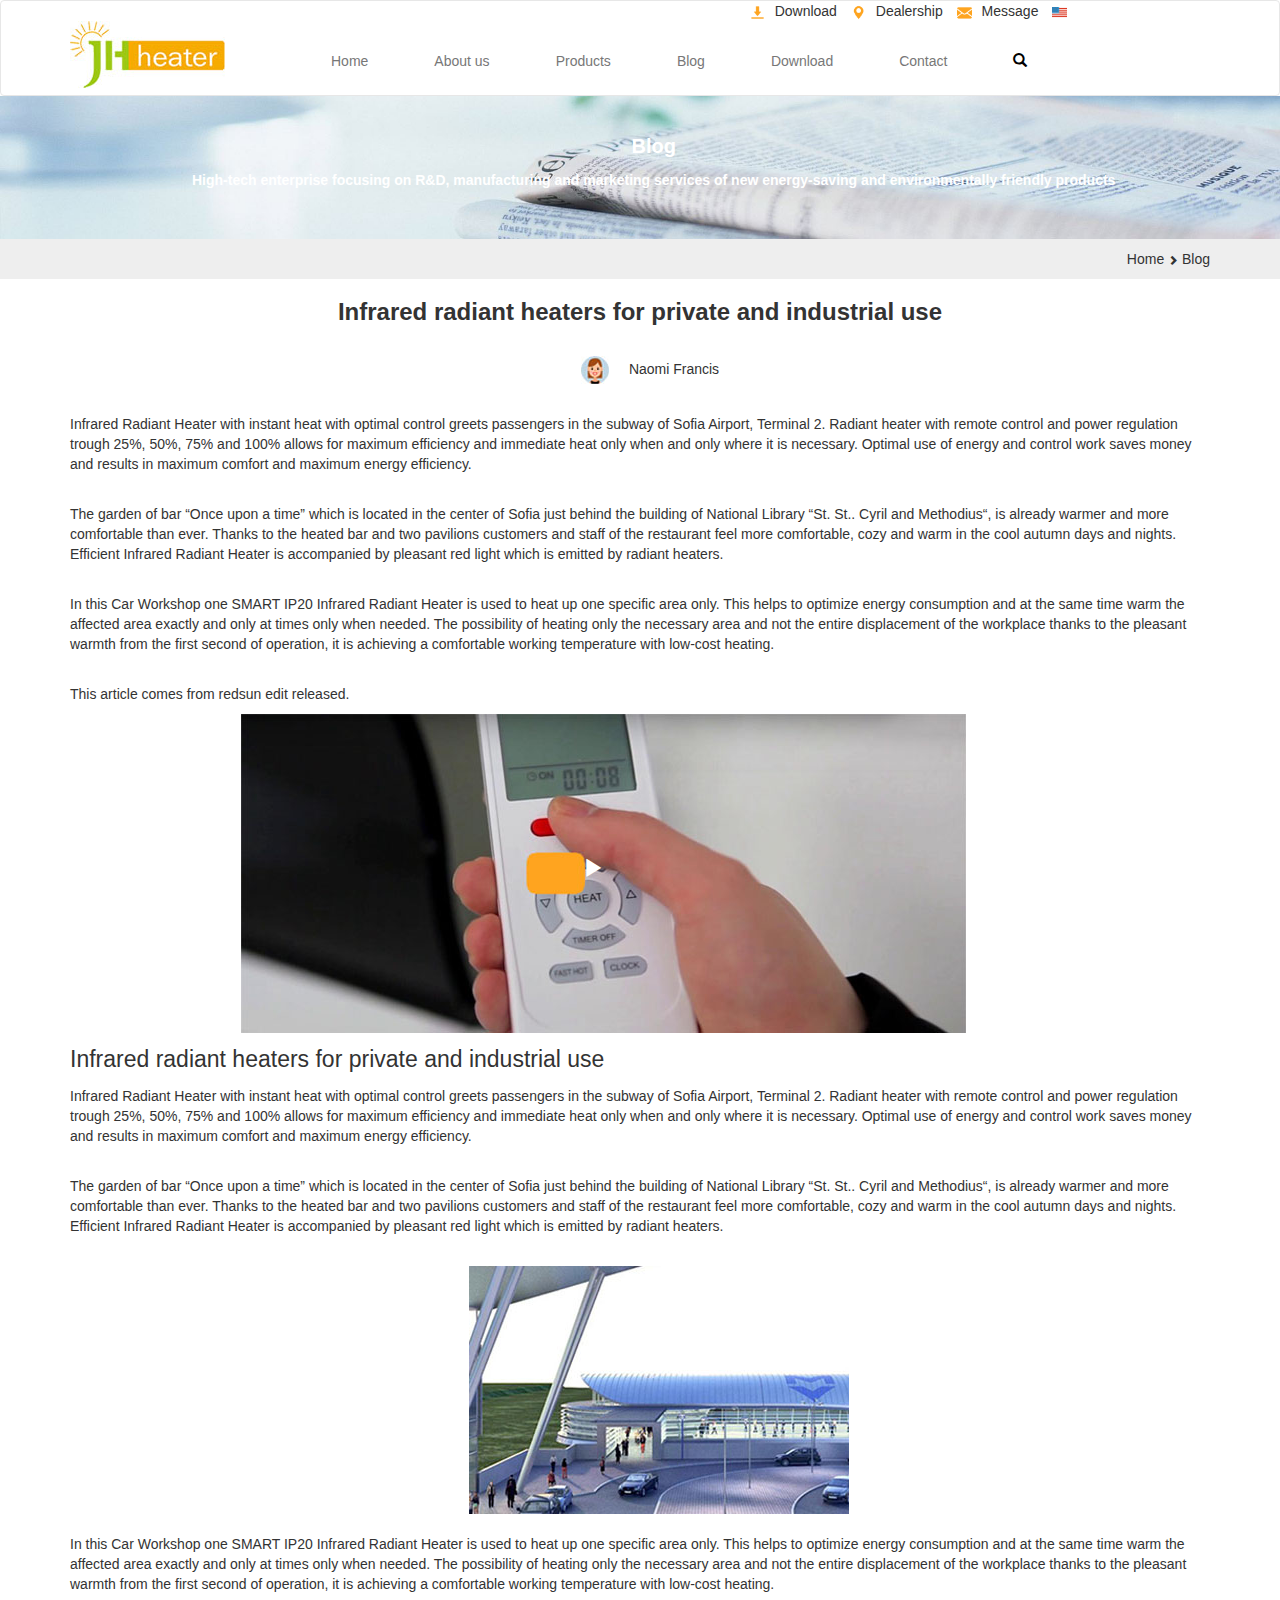
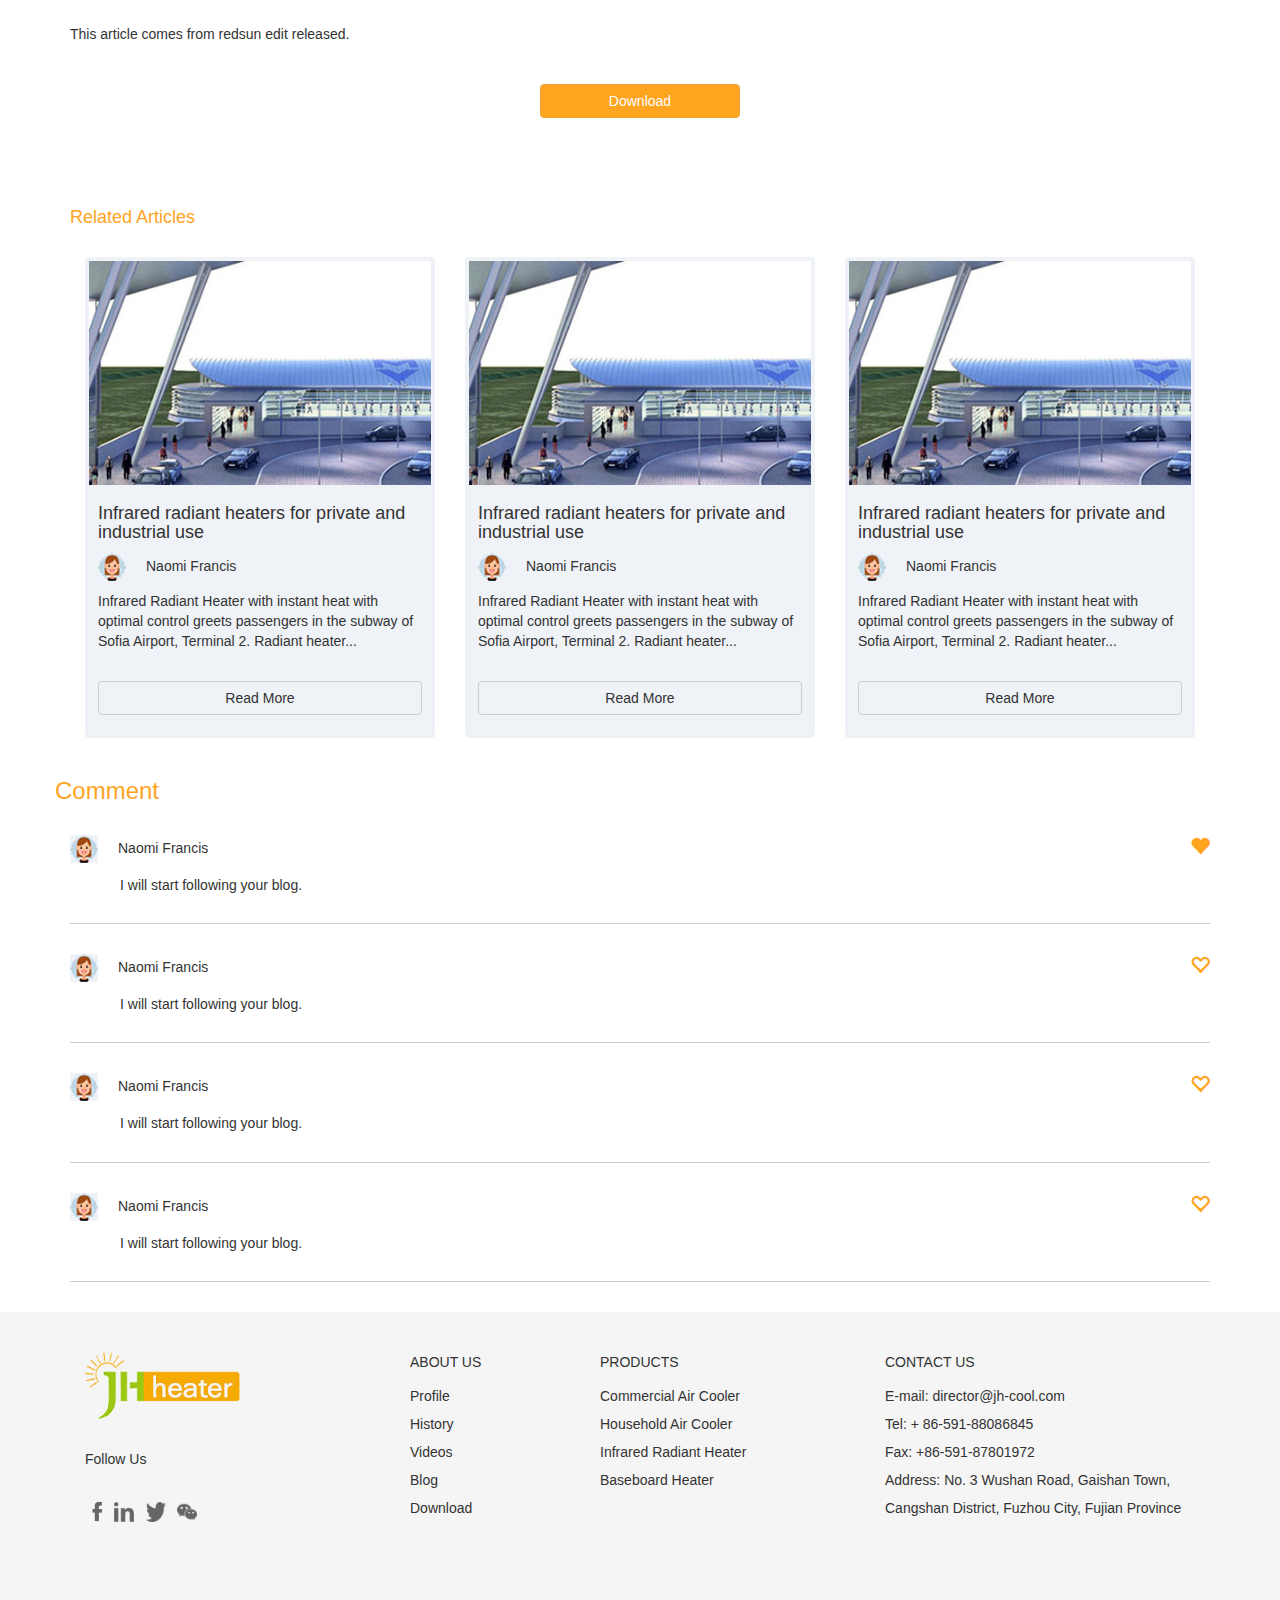
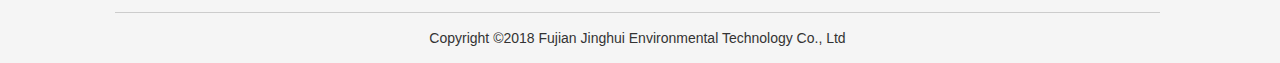
<file: b-detail.html>
<!DOCTYPE html>
<html lang="en">
<head>
    <meta charset="UTF-8">
    <meta name="viewport" content="width=device-width, initial-scale=1">
    <title>晶辉</title>
    <link rel="stylesheet" href="css/bootstrap.min.css"/>
    <link rel="stylesheet" href="css/b-detail.css"/>
    <link rel="stylesheet" href="css/animate.css"/>
    <script src="js/jquery-3.4.1.min.js"></script>
</head>
<body>
<nav class="navbar navbar-default">
    <div class="container">
        <div class="row">
            <div class="navbar-header">
                <button type="button" class="navbar-toggle" data-toggle="collapse" data-target="#daohang" aria-expanded="false" >
                    <span class="icon-bar"></span>
                    <span class="icon-bar"></span>
                    <span class="icon-bar"></span>
                </button>
                <div class="navbar-brand"><a href="shouye.html"><img height="67" src="img/logo.jpg" alt="..."></a></div>
            </div>
            <div id="daohang" class="navbar-collapse collapse">
                <ul class="nav navbar-nav">
                    <li><a class="active" href="shouye.html">Home</a></li>
                    <li><a href="history.html">About us</a>
                    <li><a href="product.html">Products</a></li>
                    <li><a href="blog.html">Blog</a></li>
                    <li><a href="download.html">Download</a></li>
                    <li><a href="contact.html">Contact</a></li>
                    <li><a href=""><span class="glyphicon glyphicon-search"></span></a></li>
                </ul>
                <div class="language hidden-sm">
                    <a href=""><img src="img/xiazai.png " alt="...">Download</a>
                    <a href=""><img src="img/dizhi.png" alt="...">Dealership</a>
                    <a href=""><img src="img/youjian.png" alt="...">Message</a>
                    <a href=""><img class="guoqi" src="img/meiguo.png" alt="..."></a>
                </div>
            </div>
        </div>
    </div>
</nav>

<div id="banner">
    <img class="img-responsive" width="100%" src="img/ban-blog.jpg" alt="...">
    <div class="banner-tips">
        <p class="guanyu">Blog</p>
        <p class="hidden-xs">High-tech enterprise focusing on R&D, manufacturing and marketing services of new energy-saving and environmentally friendly products</p>
    </div>
</div>
<div id="title">
    <div class="container">
        <div class="row">
            <div class="pull-right title-right">
                <a href="shouye.html">Home</a> <span class="glyphicon glyphicon-chevron-right"></span>
                <a href="blog.html">Blog</a>
            </div>
        </div>
    </div>
</div>



<!--main-->
<div class="container">
    <div class="row">
        <div class="form1 text-center">
            <h3>Infrared radiant heaters for private and industrial use</h3>
            <p class="touxiang"><img src="img/touxiang.jpg" alt="...">Naomi Francis</p>
        </div>
        <p>Infrared Radiant Heater with instant heat with optimal control greets passengers in the subway of Sofia Airport, Terminal 2. Radiant heater with remote control and power regulation trough 25%, 50%, 75% and 100% allows for maximum efficiency and immediate heat only when and only where it is necessary. Optimal use of energy and control work saves money and results in maximum comfort and maximum energy efficiency.</p>
        <br>
        <p>The garden of bar “Once upon a time” which is located in the center of Sofia just behind the building of National Library “St. St.. Cyril and Methodius“, is already warmer and more comfortable than ever. Thanks to the heated bar and two pavilions customers and staff of the restaurant feel more comfortable, cozy and warm in the cool autumn days and nights. Efficient Infrared Radiant Heater is accompanied by pleasant red light which is emitted by radiant heaters.</p>
        <br>
        <p>In this Car Workshop one SMART IP20 Infrared Radiant Heater is used to heat up one specific area only. This helps to optimize energy consumption and at the same time warm the affected area exactly and only at times only when needed. The possibility of heating only the necessary area and not the entire displacement of the workplace thanks to the pleasant warmth from the first second of operation, it is achieving a comfortable working temperature with low-cost heating.</p>
        <br>
        <p>This article comes from redsun edit released.</p>
        <div class="form">
            <div class="pro text-center">
                <img class="img-responsive" src="img/about.jpg" alt="...">
                <a href=""><span class="glyphicon glyphicon-play icon-play"></span></a>
            </div>
        </div>
    </div>
</div>

<div class="container">
    <div class="row">
        <div class="form">
            <p>Infrared radiant heaters for private and industrial use</p>
        </div>
        <p>Infrared Radiant Heater with instant heat with optimal control greets passengers in the subway of Sofia Airport, Terminal 2. Radiant heater with remote control and power regulation trough 25%, 50%, 75% and 100% allows for maximum efficiency and immediate heat only when and only where it is necessary. Optimal use of energy and control work saves money and results in maximum comfort and maximum energy efficiency.</p>
        <br>
        <p>The garden of bar “Once upon a time” which is located in the center of Sofia just behind the building of National Library “St. St.. Cyril and Methodius“, is already warmer and more comfortable than ever. Thanks to the heated bar and two pavilions customers and staff of the restaurant feel more comfortable, cozy and warm in the cool autumn days and nights. Efficient Infrared Radiant Heater is accompanied by pleasant red light which is emitted by radiant heaters.</p>
        <br>
        <div class="form3">
            <div class="pro">
                <img class="img-responsive" src="img/blog1.jpg" alt="...">
            </div>
        </div>
        <p>In this Car Workshop one SMART IP20 Infrared Radiant Heater is used to heat up one specific area only. This helps to optimize energy consumption and at the same time warm the affected area exactly and only at times only when needed. The possibility of heating only the necessary area and not the entire displacement of the workplace thanks to the pleasant warmth from the first second of operation, it is achieving a comfortable working temperature with low-cost heating.
        </p><br>
        <p>This article comes from redsun edit released.</p>
        <div class="text-center">
            <a href="" class="btn btn-warning">Download</a>
        </div>
    </div>
</div>

<div id="main" class="container">
    <div class="row">
        <h4>Related Articles</h4>
    </div>
</div>

<div id="form2" class="container">
    <div class="row">
        <div class="col-sm-4 col-xs-12">
            <div class="thumbnail">
                <img src="img/blog1.jpg" alt="...">
                <div class="caption">
                    <h4>Infrared radiant heaters for private and industrial use</h4>
                    <p class="touxiang"><img src="img/touxiang-hui.jpg" alt="...">Naomi Francis</p>
                    <p>Infrared Radiant Heater with instant heat with optimal control greets passengers in the subway of Sofia Airport, Terminal 2. Radiant heater...</p>
                    <p><a href="" class="btn">Read More</a></p>
                </div>
            </div>
        </div>
        <div class="col-sm-4 col-xs-12">
            <div class="thumbnail">
                <img src="img/blog1.jpg" alt="...">
                <div class="caption">
                    <h4>Infrared radiant heaters for private and industrial use</h4>
                    <p class="touxiang"><img src="img/touxiang-hui.jpg" alt="...">Naomi Francis</p>
                    <p>Infrared Radiant Heater with instant heat with optimal control greets passengers in the subway of Sofia Airport, Terminal 2. Radiant heater...</p>
                    <p><a href="" class="btn">Read More</a></p>
                </div>
            </div>
        </div>
        <div class="col-sm-4 col-xs-12">
            <div class="thumbnail">
                <img src="img/blog1.jpg" alt="...">
                <div class="caption">
                    <h4>Infrared radiant heaters for private and industrial use</h4>
                    <p class="touxiang"><img src="img/touxiang-hui.jpg" alt="...">Naomi Francis</p>
                    <p>Infrared Radiant Heater with instant heat with optimal control greets passengers in the subway of Sofia Airport, Terminal 2. Radiant heater...</p>
                    <p><a href="" class="btn">Read More</a></p>
                </div>
            </div>
        </div>
    </div>
</div>

<div id="comment" class="container">
    <h3>Comment</h3>
    <div class="row">
        <p class="touxiang"><img src="img/touxiang-hui.jpg" alt="...">Naomi Francis<span class="glyphicon glyphicon-heart pull-right"></span></p>
        <h5>I will start following  your blog.</h5>
    </div>
    <div class="row">
        <p class="touxiang"><img src="img/touxiang-hui.jpg" alt="...">Naomi Francis<span class="glyphicon glyphicon-heart-empty pull-right"></span></p>
        <h5>I will start following  your blog.</h5>
    </div>
    <div class="row">
        <p class="touxiang"><img src="img/touxiang-hui.jpg" alt="...">Naomi Francis<span class="glyphicon glyphicon-heart-empty pull-right"></span></p>
        <h5>I will start following  your blog.</h5>
    </div>
    <div class="row">
        <p class="touxiang"><img src="img/touxiang-hui.jpg" alt="...">Naomi Francis<span class="glyphicon glyphicon-heart-empty pull-right"></span></p>
        <h5>I will start following  your blog.</h5>
    </div>
</div>


















<footer class="foot">
    <div class="container">
        <div class="row">
            <div class="col-sm-3 col-xs-12">
                <div class="foot1">
                    <img src="img/logo-hui.jpg" alt="...">
                    <p>Follow Us</p>
                    <a href="">
                        <img width="25px" src="img/f.png" alt="...">
                    </a>
                    <a href="">
                        <img width="20px" src="img/IN.png" alt="...">&nbsp;&nbsp;
                    </a>
                    <a href="">
                        <img width="20px" src="img/niao.png" alt="...">&nbsp;&nbsp;
                    </a>
                    <a href="">
                        <img width="20px" src="img/wechat.png" alt="...">&nbsp;&nbsp;
                    </a>
                </div>
            </div>
            <div class="col-sm-2 col-xs-12">
                <ul >
                    <p>ABOUT US<p>
                    <li><a href="">Profile</a></li>
                    <li><a href="">History</a></li>
                    <li><a href="">Videos</a></li>
                    <li><a href="blog.html">Blog</a></li>
                    <li><a href="download.html">Download</a></li>
                </ul>
            </div>
            <div class="col-sm-3 col-xs-12">
                <ul >
                    <p>PRODUCTS<p>
                    <li><a href="">Commercial Air Cooler</a></li>
                    <li><a href="">Household Air Cooler</a></li>
                    <li><a href="">Infrared Radiant Heater</a></li>
                    <li><a href="">Baseboard Heater</a></li>
                </ul>
            </div>
            <div class="col-sm-4 col-xs-12">
                <ul >
                    <p>CONTACT US<p>
                    <li>E-mail: director@jh-cool.com</li>
                    <li>Tel: + 86-591-88086845</li>
                    <li>Fax: +86-591-87801972</li>
                    <li>Address: No. 3 Wushan Road, Gaishan Town, Cangshan District, Fuzhou City, Fujian Province </li>
                </ul>
            </div>
        </div>
    </div>
    <div class="last">
        <p>Copyright ©2018 Fujian Jinghui Environmental Technology Co., Ltd </p>
    </div>
</footer>

<script src="js/jquery-3.4.1.min.js"></script>
<script src="js/bootstrap.min.js"></script>
<script src="js/jquery.singlePageNav.min.js"></script>
<script src="js/wow.min.js"></script>
<script src="js/jh.js"></script>
</body>
</html>
</file>
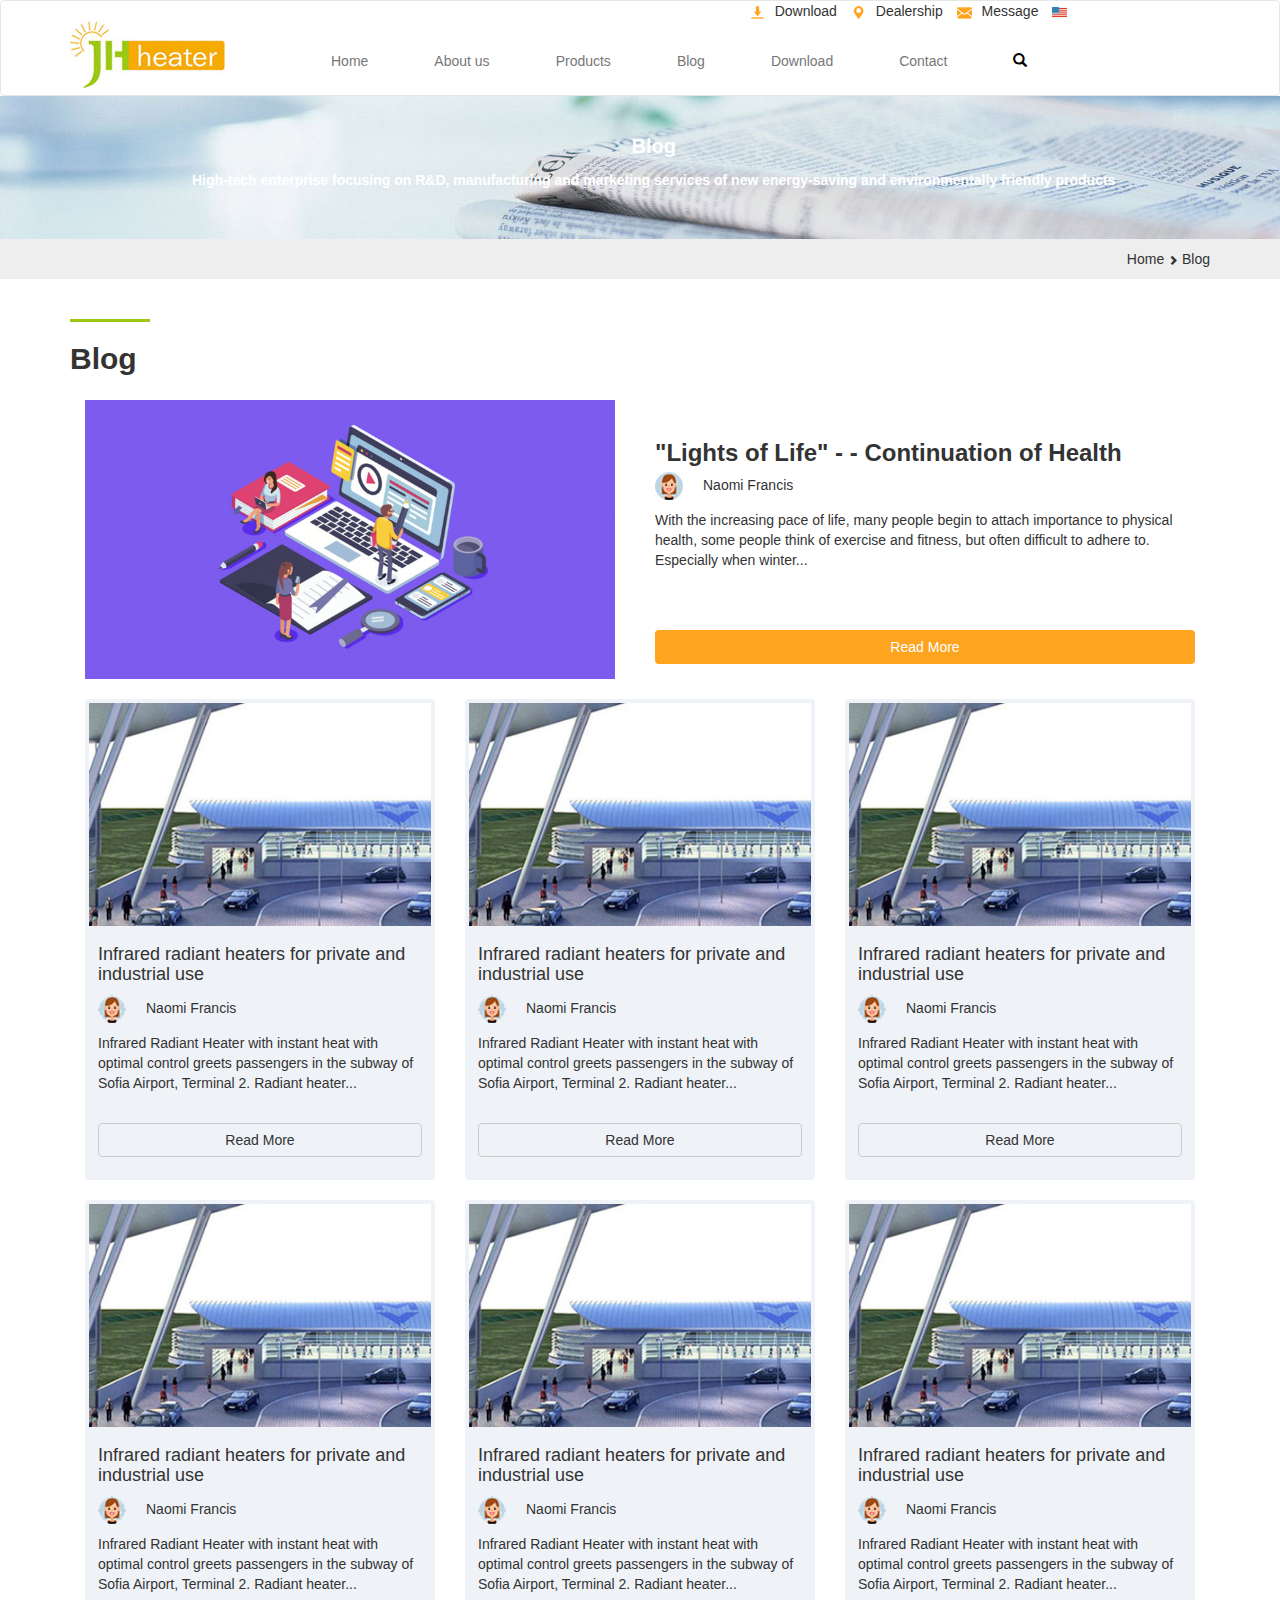
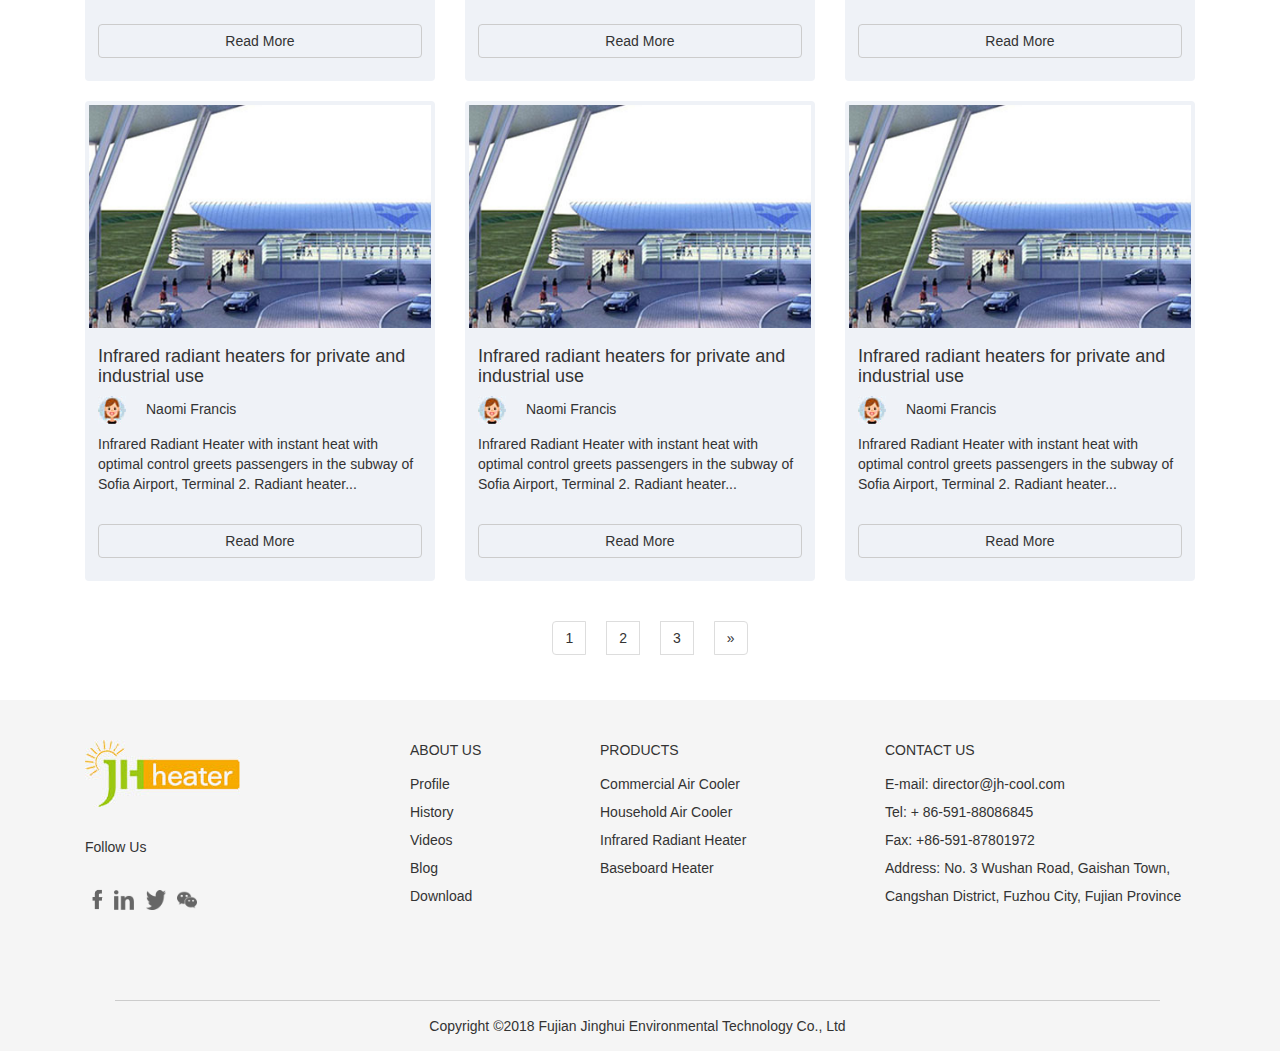
<file: blog.html>
<!DOCTYPE html>
<html lang="en">
<head>
    <meta charset="UTF-8">
    <meta name="viewport" content="width=device-width, initial-scale=1">
    <title>晶辉</title>
    <link rel="stylesheet" href="css/bootstrap.min.css"/>
    <link rel="stylesheet" href="css/blog.css"/>
    <link rel="stylesheet" href="css/animate.css"/>
    <script src="js/jquery-3.4.1.min.js"></script>
</head>
<body>
<nav class="navbar navbar-default">
    <div class="container">
        <div class="row">
            <div class="navbar-header">
                <button type="button" class="navbar-toggle" data-toggle="collapse" data-target="#daohang" aria-expanded="false" >
                    <span class="icon-bar"></span>
                    <span class="icon-bar"></span>
                    <span class="icon-bar"></span>
                </button>
                <div class="navbar-brand"><a href="shouye.html"><img height="67" src="img/logo.jpg" alt="..."></a></div>
            </div>
            <div id="daohang" class="navbar-collapse collapse">
                <ul class="nav navbar-nav">
                    <li><a class="active" href="shouye.html">Home</a></li>
                    <li><a href="history.html">About us</a>
                    <li><a href="product.html">Products</a></li>
                    <li><a href="blog.html">Blog</a></li>
                    <li><a href="download.html">Download</a></li>
                    <li><a href="contact.html">Contact</a></li>
                    <li><a href=""><span class="glyphicon glyphicon-search"></span></a></li>
                </ul>
                <div class="language hidden-sm">
                    <a href=""><img src="img/xiazai.png " alt="...">Download</a>
                    <a href=""><img src="img/dizhi.png" alt="...">Dealership</a>
                    <a href=""><img src="img/youjian.png" alt="...">Message</a>
                    <a href=""><img class="guoqi" src="img/meiguo.png" alt="..."></a>
                </div>
            </div>
        </div>
    </div>
</nav>

<div id="banner">
    <img class="img-responsive" width="100%" src="img/ban-blog.jpg" alt="...">
    <div class="banner-tips">
        <p class="guanyu">Blog</p>
        <p class="hidden-xs">High-tech enterprise focusing on R&D, manufacturing and marketing services of new energy-saving and environmentally friendly products</p>
    </div>
</div>
<div id="title">
    <div class="container">
        <div class="row">
            <div class="pull-right title-right">
                <a href="shouye.html">Home</a> <span class="glyphicon glyphicon-chevron-right"></span>
                <a href="blog.html">Blog</a>
            </div>
        </div>
    </div>
</div>



<!--main-->
<div id="main" class="container">
    <div class="row">
        <span></span>
        <h2>Blog</h2>
    </div>
</div>

<div class="container">
    <div class="row">
        <span></span>
        <div class="media">
            <div class="col-md-6 col-xs-12">
                <div class="media-left">
                    <img class="img-responsive" width="550" class="media-object" src="img/blog.jpg" alt="...">
                </div>
            </div>
            <div class="col-md-6 col-xs-12">
                <div class="media-body">
                    <h3 class="media-heading">"Lights of Life" - - Continuation of Health</h3>
                    <p class="touxiang"><img src="img/touxiang.jpg" alt="...">Naomi Francis</p>
                    <p>With the increasing pace of life, many people begin to attach importance to physical health, some people think of exercise and fitness, but often difficult to adhere to. Especially when winter... </p>
                    <br>
                    <a class="btn" href="">Read More</a>
                </div>
            </div>
        </div>
    </div>
</div>

<div id="form2" class="container">
    <div class="row">
        <div class="col-sm-4 col-xs-12">
            <div class="thumbnail">
                <img src="img/blog1.jpg" alt="...">
                <div class="caption">
                    <h4>Infrared radiant heaters for private and industrial use</h4>
                    <p class="touxiang"><img src="img/touxiang-hui.jpg" alt="...">Naomi Francis</p>
                    <p>Infrared Radiant Heater with instant heat with optimal control greets passengers in the subway of Sofia Airport, Terminal 2. Radiant heater...</p>
                    <p><a href="" class="btn">Read More</a></p>
                </div>
            </div>
        </div>
        <div class="col-sm-4 col-xs-12">
            <div class="thumbnail">
                <img src="img/blog1.jpg" alt="...">
                <div class="caption">
                    <h4>Infrared radiant heaters for private and industrial use</h4>
                    <p class="touxiang"><img src="img/touxiang-hui.jpg" alt="...">Naomi Francis</p>
                    <p>Infrared Radiant Heater with instant heat with optimal control greets passengers in the subway of Sofia Airport, Terminal 2. Radiant heater...</p>
                    <p><a href="" class="btn">Read More</a></p>
                </div>
            </div>
        </div>
        <div class="col-sm-4 col-xs-12">
            <div class="thumbnail">
                <img src="img/blog1.jpg" alt="...">
                <div class="caption">
                    <h4>Infrared radiant heaters for private and industrial use</h4>
                    <p class="touxiang"><img src="img/touxiang-hui.jpg" alt="...">Naomi Francis</p>
                    <p>Infrared Radiant Heater with instant heat with optimal control greets passengers in the subway of Sofia Airport, Terminal 2. Radiant heater...</p>
                    <p><a href="" class="btn">Read More</a></p>
                </div>
            </div>
        </div>
    </div>
    <div class="row">
        <div class="col-sm-4 col-xs-12">
            <div class="thumbnail">
                <img src="img/blog1.jpg" alt="...">
                <div class="caption">
                    <h4>Infrared radiant heaters for private and industrial use</h4>
                    <p class="touxiang"><img src="img/touxiang-hui.jpg" alt="...">Naomi Francis</p>
                    <p>Infrared Radiant Heater with instant heat with optimal control greets passengers in the subway of Sofia Airport, Terminal 2. Radiant heater...</p>
                    <p><a href="" class="btn">Read More</a></p>
                </div>
            </div>
        </div>
        <div class="col-sm-4 col-xs-12">
            <div class="thumbnail">
                <img src="img/blog1.jpg" alt="...">
                <div class="caption">
                    <h4>Infrared radiant heaters for private and industrial use</h4>
                    <p class="touxiang"><img src="img/touxiang-hui.jpg" alt="...">Naomi Francis</p>
                    <p>Infrared Radiant Heater with instant heat with optimal control greets passengers in the subway of Sofia Airport, Terminal 2. Radiant heater...</p>
                    <p><a href="" class="btn">Read More</a></p>
                </div>
            </div>
        </div>
        <div class="col-sm-4 col-xs-12">
            <div class="thumbnail">
                <img src="img/blog1.jpg" alt="...">
                <div class="caption">
                    <h4>Infrared radiant heaters for private and industrial use</h4>
                    <p class="touxiang"><img src="img/touxiang-hui.jpg" alt="...">Naomi Francis</p>
                    <p>Infrared Radiant Heater with instant heat with optimal control greets passengers in the subway of Sofia Airport, Terminal 2. Radiant heater...</p>
                    <p><a href="" class="btn">Read More</a></p>
                </div>
            </div>
        </div>
    </div>
    <div class="row">
        <div class="col-sm-4 col-xs-12">
            <div class="thumbnail">
                <img src="img/blog1.jpg" alt="...">
                <div class="caption">
                    <h4>Infrared radiant heaters for private and industrial use</h4>
                    <p class="touxiang"><img src="img/touxiang-hui.jpg" alt="...">Naomi Francis</p>
                    <p>Infrared Radiant Heater with instant heat with optimal control greets passengers in the subway of Sofia Airport, Terminal 2. Radiant heater...</p>
                    <p><a href="" class="btn">Read More</a></p>
                </div>
            </div>
        </div>
        <div class="col-sm-4 col-xs-12">
            <div class="thumbnail">
                <img src="img/blog1.jpg" alt="...">
                <div class="caption">
                    <h4>Infrared radiant heaters for private and industrial use</h4>
                    <p class="touxiang"><img src="img/touxiang-hui.jpg" alt="...">Naomi Francis</p>
                    <p>Infrared Radiant Heater with instant heat with optimal control greets passengers in the subway of Sofia Airport, Terminal 2. Radiant heater...</p>
                    <p><a href="" class="btn">Read More</a></p>
                </div>
            </div>
        </div>
        <div class="col-sm-4 col-xs-12">
            <div class="thumbnail">
                <img src="img/blog1.jpg" alt="...">
                <div class="caption">
                    <h4>Infrared radiant heaters for private and industrial use</h4>
                    <p class="touxiang"><img src="img/touxiang-hui.jpg" alt="...">Naomi Francis</p>
                    <p>Infrared Radiant Heater with instant heat with optimal control greets passengers in the subway of Sofia Airport, Terminal 2. Radiant heater...</p>
                    <p><a href="" class="btn">Read More</a></p>
                </div>
            </div>
        </div>
    </div>
</div>










<div id="fenye" class="container">
    <div class="row">
        <nav aria-label="Page navigation">
            <ul class="pagination">
                <li><a href="#">1</a></li>
                <li><a href="#">2</a></li>
                <li><a href="#">3</a></li>
                <li>
                    <a href="#" aria-label="Next">
                        <span aria-hidden="true">&raquo;</span>
                    </a>
                </li>
            </ul>
        </nav>
    </div>
</div>










<footer class="foot">
    <div class="container">
        <div class="row">
            <div class="col-sm-3 col-xs-12">
                <div class="foot1">
                    <img src="img/logo-hui.jpg" alt="...">
                    <p>Follow Us</p>
                    <a href="">
                        <img width="25px" src="img/f.png" alt="...">
                    </a>
                    <a href="">
                        <img width="20px" src="img/IN.png" alt="...">&nbsp;&nbsp;
                    </a>
                    <a href="">
                        <img width="20px" src="img/niao.png" alt="...">&nbsp;&nbsp;
                    </a>
                    <a href="">
                        <img width="20px" src="img/wechat.png" alt="...">&nbsp;&nbsp;
                    </a>
                </div>
            </div>
            <div class="col-sm-2 col-xs-12">
                <ul >
                    <p>ABOUT US<p>
                    <li><a href="">Profile</a></li>
                    <li><a href="">History</a></li>
                    <li><a href="">Videos</a></li>
                    <li><a href="blog.html">Blog</a></li>
                    <li><a href="download.html">Download</a></li>
                </ul>
            </div>
            <div class="col-sm-3 col-xs-12">
                <ul >
                    <p>PRODUCTS<p>
                    <li><a href="">Commercial Air Cooler</a></li>
                    <li><a href="">Household Air Cooler</a></li>
                    <li><a href="">Infrared Radiant Heater</a></li>
                    <li><a href="">Baseboard Heater</a></li>
                </ul>
            </div>
            <div class="col-sm-4 col-xs-12">
                <ul >
                    <p>CONTACT US<p>
                    <li>E-mail: director@jh-cool.com</li>
                    <li>Tel: + 86-591-88086845</li>
                    <li>Fax: +86-591-87801972</li>
                    <li>Address: No. 3 Wushan Road, Gaishan Town, Cangshan District, Fuzhou City, Fujian Province </li>
                </ul>
            </div>
        </div>
    </div>
    <div class="last">
        <p>Copyright ©2018 Fujian Jinghui Environmental Technology Co., Ltd </p>
    </div>
</footer>

<script src="js/jquery-3.4.1.min.js"></script>
<script src="js/bootstrap.min.js"></script>
<script src="js/jquery.singlePageNav.min.js"></script>
<script src="js/wow.min.js"></script>
<script src="js/jh.js"></script>
</body>
</html>
</file>
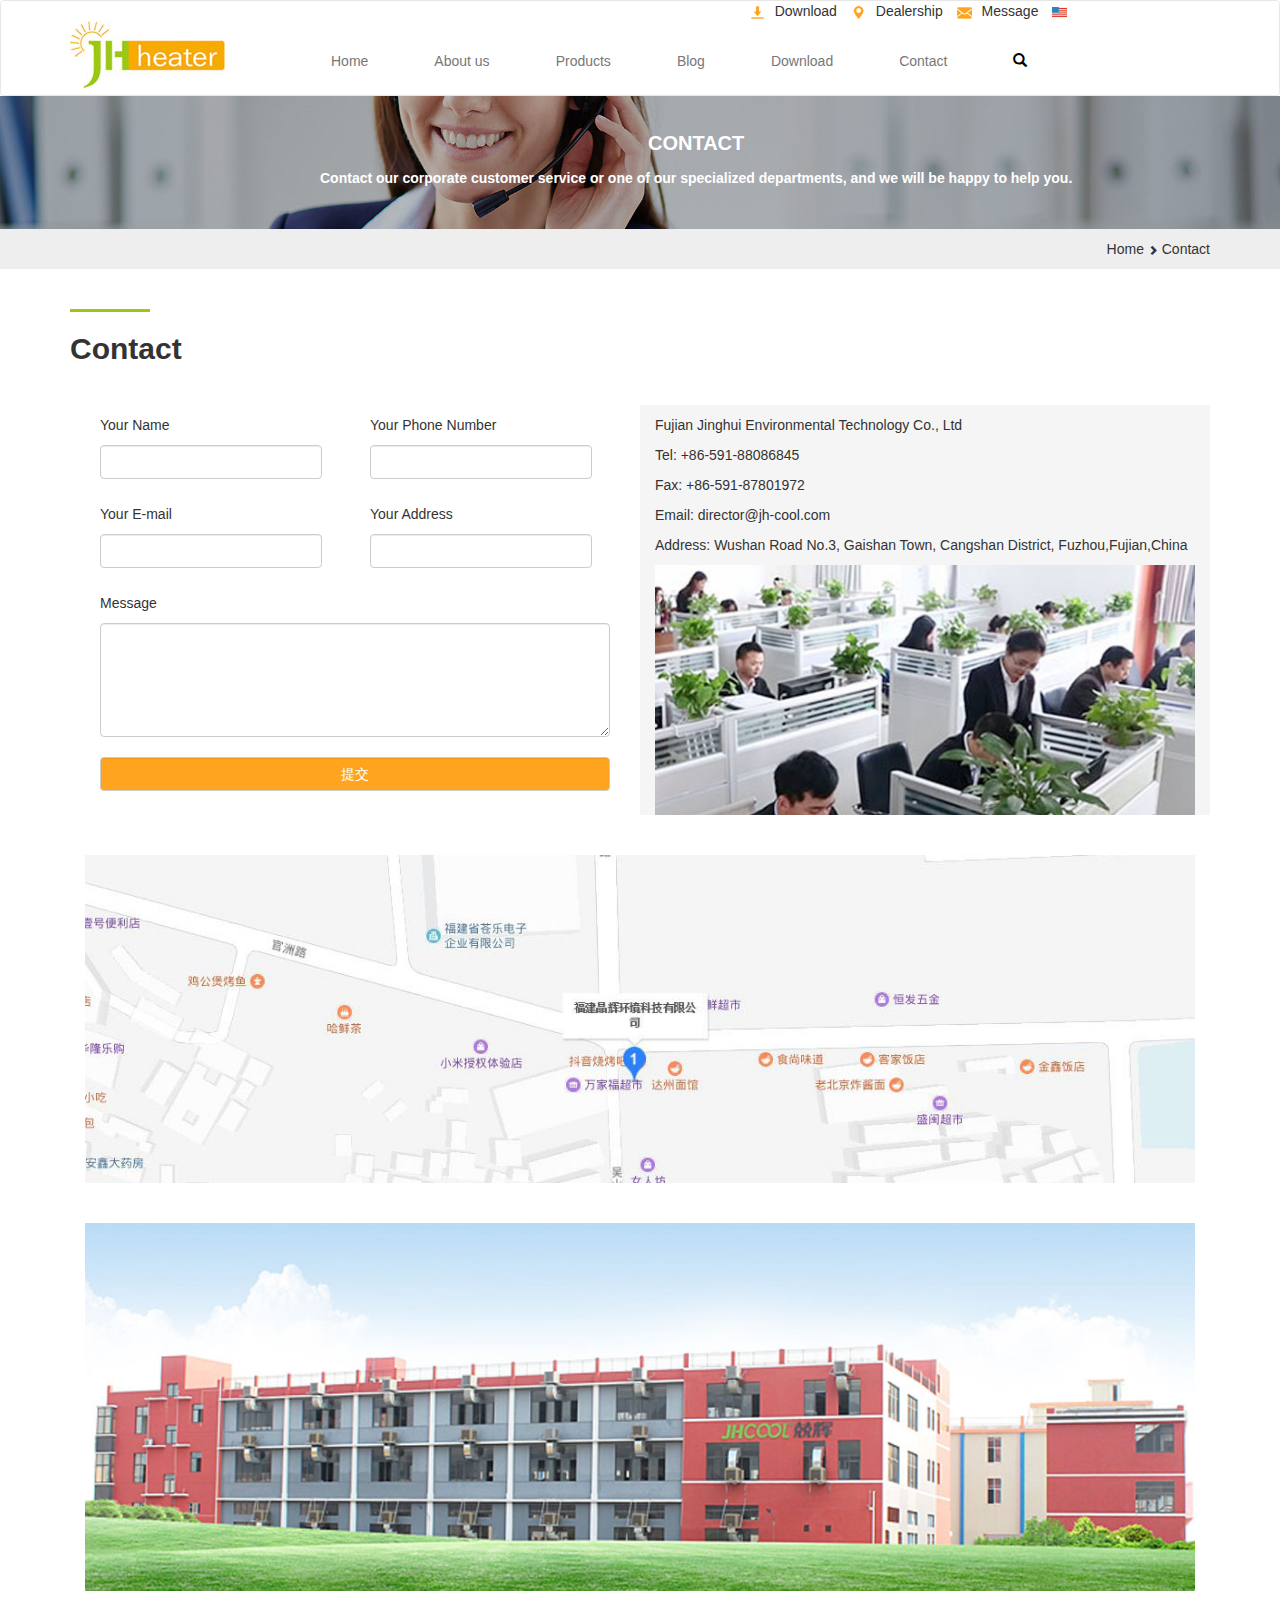
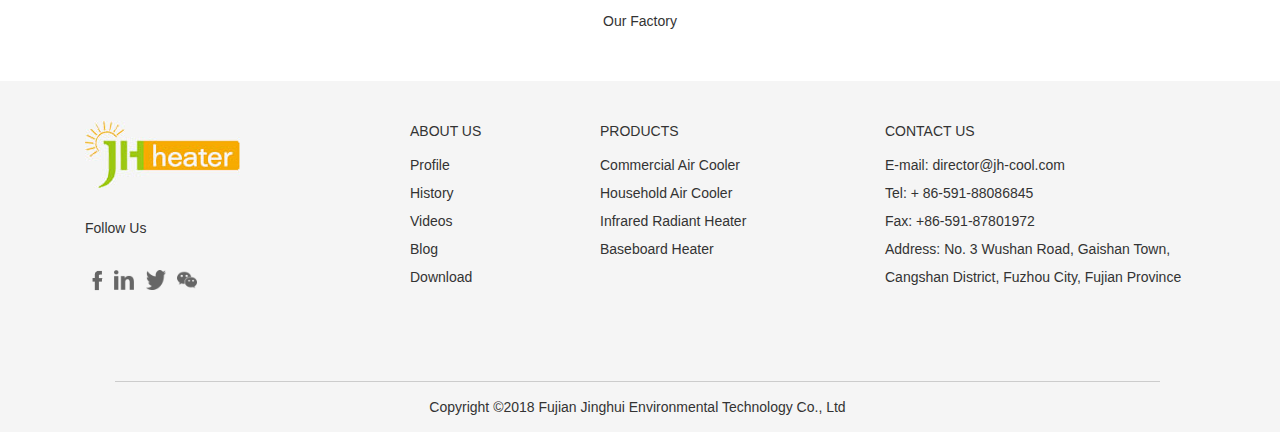
<file: contact.html>
<!DOCTYPE html>
<html lang="en">
<head>
    <meta charset="UTF-8">
    <meta name="viewport" content="width=device-width, initial-scale=1">
    <title>晶辉</title>
    <link rel="stylesheet" href="css/bootstrap.min.css"/>
    <link rel="stylesheet" href="css/contact.css"/>
    <link rel="stylesheet" href="css/animate.css"/>
    <script src="js/jquery-3.4.1.min.js"></script>
</head>
<body>
<nav class="navbar navbar-default">
    <div class="container">
        <div class="row">
            <div class="navbar-header">
                <button type="button" class="navbar-toggle" data-toggle="collapse" data-target="#daohang" aria-expanded="false" >
                    <span class="icon-bar"></span>
                    <span class="icon-bar"></span>
                    <span class="icon-bar"></span>
                </button>
                <div class="navbar-brand"><a href="shouye.html"><img height="67" src="img/logo.jpg" alt="..."></a></div>
            </div>
            <div id="daohang" class="navbar-collapse collapse">
                <ul class="nav navbar-nav">
                    <li><a class="active" href="shouye.html">Home</a></li>
                    <li><a href="history.html">About us</a>
                    <li><a href="product.html">Products</a></li>
                    <li><a href="blog.html">Blog</a></li>
                    <li><a href="download.html">Download</a></li>
                    <li><a href="contact.html">Contact</a></li>
                    <li><a href=""><span class="glyphicon glyphicon-search"></span></a></li>
                </ul>
                <div class="language hidden-sm">
                    <a href=""><img src="img/xiazai.png " alt="...">Download</a>
                    <a href=""><img src="img/dizhi.png" alt="...">Dealership</a>
                    <a href=""><img src="img/youjian.png" alt="...">Message</a>
                    <a href=""><img class="guoqi" src="img/meiguo.png" alt="..."></a>
                </div>
            </div>
        </div>
    </div>
</nav>

<div id="banner">
    <img class="img-responsive" width="100%" src="img/ban-contact.jpg" alt="...">
    <div class="banner-tips">
        <p class="guanyu">CONTACT</p>
        <p class="hidden-xs">Contact our corporate customer service or one of our specialized departments, and we will be happy to help you.</p>
    </div>
</div>
<div id="title">
    <div class="container">
        <div class="row">
            <div class="pull-right title-right">
                <a href="">Home</a> <span class="glyphicon glyphicon-chevron-right"></span>
                <a href="">Contact</a>
            </div>
        </div>
    </div>
</div>



<!--main-->
<div id="top" class="container">
    <div class="row">
        <span></span>
        <h2>Contact</h2>
    </div>
</div>


<div id="main" class="container">
    <div class="row">
        <div class="col-sm-6">
            <form id="form" action="#" method="post">
                <div class="col-md-6">
                    Your Name<br>
                    <label>
                        <input type="text" class="form-control"/>
                    </label>
                </div>
                <div class="col-md-6">
                    Your Phone Number<br>
                    <label>
                        <input type="email" class="form-control"/>
                    </label>
                </div>
                <div class="col-md-6">
                    Your E-mail<br>
                    <label>
                        <input type="text" class="form-control"/>
                    </label>
                </div>
                <div class="col-md-6">
                    Your Address<br>
                    <label>
                        <input type="email" class="form-control"/>
                    </label>
                </div>
                <div class="col-md-12">
                    Message<br>
                    <textarea class="form-control" rows="5"></textarea>
                </div>
                <div id="submit" class="col-md-12">
                    <input type="submit" class="form-control" value="提交"/>
                </div>
            </form>
        </div>
        <div id="contact-right" class="col-sm-6">
            <p class="title">Fujian Jinghui Environmental Technology Co., Ltd </p>
            <p>Tel: +86-591-88086845</p>
            <p>Fax: +86-591-87801972</p>
            <p>Email: director@jh-cool.com</p>
            <p>Address: Wushan Road No.3, Gaishan Town, Cangshan District, Fuzhou,Fujian,China</p>
            <img class="img-responsive" src="img/contact.jpg" alt="...">
        </div>
    </div>
    <div id="map" class="row">
        <div class="col-sm-12">
            <img class="img-responsive" src="img/map.jpg" alt="...">
        </div>
    </div>
    <div id="house" class="row">
        <div class="col-sm-12">
            <img class="img-responsive" src="img/house.jpg" alt="...">
            <p>Our Factory</p>
        </div>

    </div>

</div>






















<footer class="foot">
    <div class="container">
        <div class="row">
            <div class="col-sm-3 col-xs-12">
                <div class="foot1">
                    <img src="img/logo-hui.jpg" alt="...">
                    <p>Follow Us</p>
                    <a href="">
                        <img width="25px" src="img/f.png" alt="...">
                    </a>
                    <a href="">
                        <img width="20px" src="img/IN.png" alt="...">&nbsp;&nbsp;
                    </a>
                    <a href="">
                        <img width="20px" src="img/niao.png" alt="...">&nbsp;&nbsp;
                    </a>
                    <a href="">
                        <img width="20px" src="img/wechat.png" alt="...">&nbsp;&nbsp;
                    </a>
                </div>
            </div>
            <div class="col-sm-2 col-xs-12">
                <ul >
                    <p>ABOUT US<p>
                    <li><a href="">Profile</a></li>
                    <li><a href="">History</a></li>
                    <li><a href="">Videos</a></li>
                    <li><a href="blog.html">Blog</a></li>
                    <li><a href="download.html">Download</a></li>
                </ul>
            </div>
            <div class="col-sm-3 col-xs-12">
                <ul >
                    <p>PRODUCTS<p>
                    <li><a href="">Commercial Air Cooler</a></li>
                    <li><a href="">Household Air Cooler</a></li>
                    <li><a href="">Infrared Radiant Heater</a></li>
                    <li><a href="">Baseboard Heater</a></li>
                </ul>
            </div>
            <div class="col-sm-4 col-xs-12">
                <ul >
                    <p>CONTACT US<p>
                    <li>E-mail: director@jh-cool.com</li>
                    <li>Tel: + 86-591-88086845</li>
                    <li>Fax: +86-591-87801972</li>
                    <li>Address: No. 3 Wushan Road, Gaishan Town, Cangshan District, Fuzhou City, Fujian Province </li>
                </ul>
            </div>
        </div>
    </div>
    <div class="last">
        <p>Copyright ©2018 Fujian Jinghui Environmental Technology Co., Ltd </p>
    </div>
</footer>

<script src="js/jquery-3.4.1.min.js"></script>
<script src="js/bootstrap.min.js"></script>
<script src="js/jquery.singlePageNav.min.js"></script>
<script src="js/wow.min.js"></script>
<script src="js/jh.js"></script>
</body>
</html>
</file>
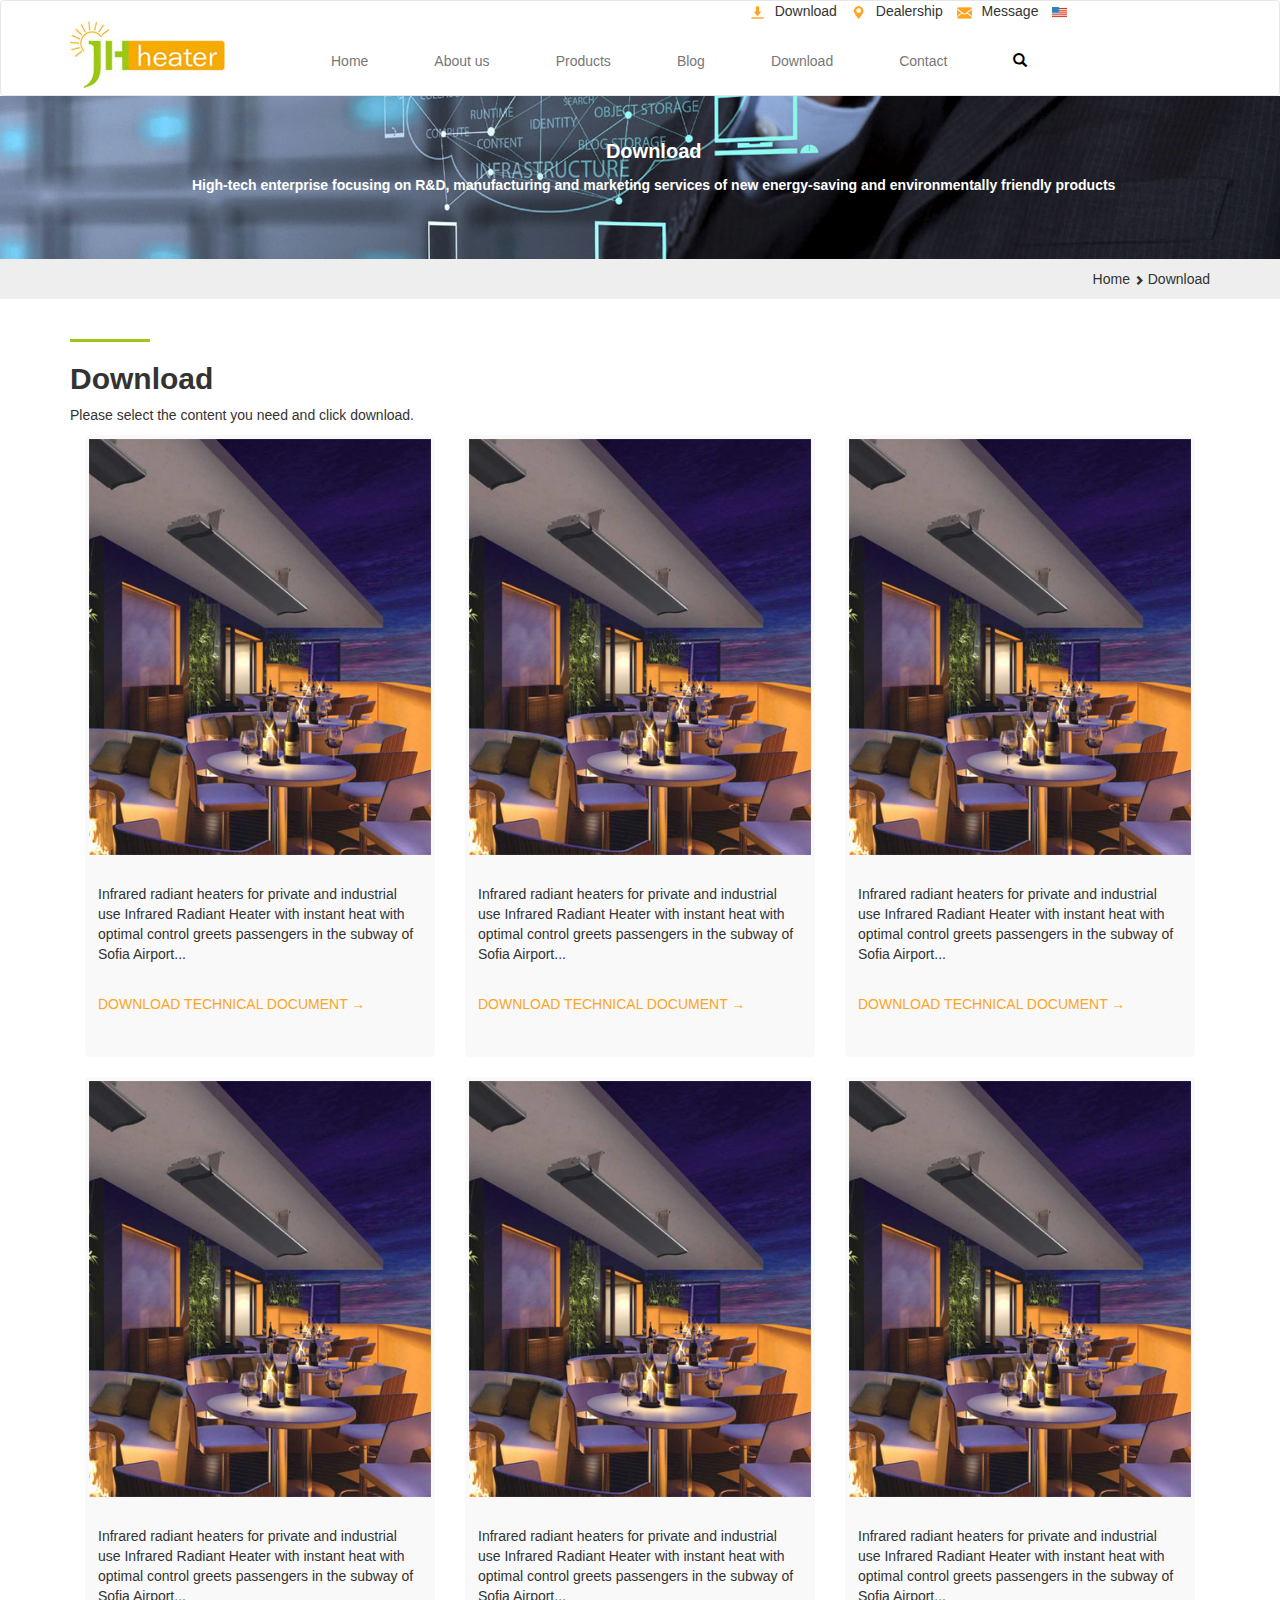
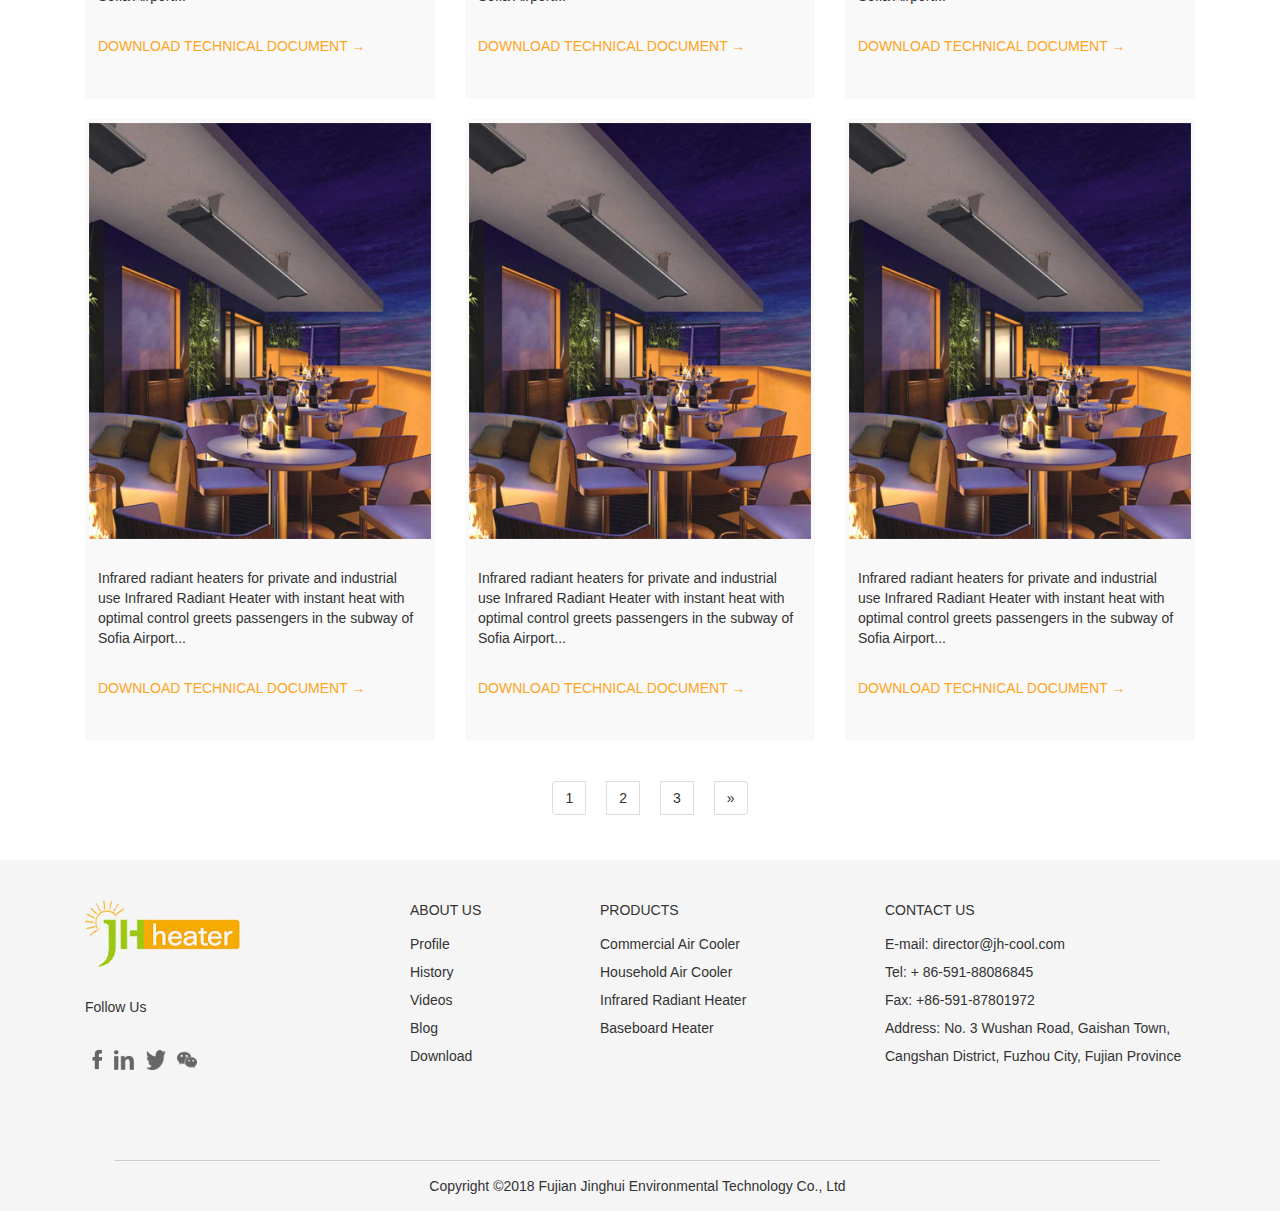
<file: download.html>
<!DOCTYPE html>
<html lang="en">
<head>
    <meta charset="UTF-8">
    <meta name="viewport" content="width=device-width, initial-scale=1">
    <title>晶辉</title>
    <link rel="stylesheet" href="css/bootstrap.min.css"/>
    <link rel="stylesheet" href="css/download.css"/>
    <link rel="stylesheet" href="css/animate.css"/>
    <script src="js/jquery-3.4.1.min.js"></script>
</head>
<body>
<nav class="navbar navbar-default">
    <div class="container">
        <div class="row">
            <div class="navbar-header">
                <button type="button" class="navbar-toggle" data-toggle="collapse" data-target="#daohang" aria-expanded="false" >
                    <span class="icon-bar"></span>
                    <span class="icon-bar"></span>
                    <span class="icon-bar"></span>
                </button>
                <div class="navbar-brand"><a href="shouye.html"><img height="67" src="img/logo.jpg" alt="..."></a></div>
            </div>
            <div id="daohang" class="navbar-collapse collapse">
                <ul class="nav navbar-nav">
                    <li><a class="active" href="shouye.html">Home</a></li>
                    <li><a href="history.html">About us</a>
                    <li><a href="product.html">Products</a></li>
                    <li><a href="blog.html">Blog</a></li>
                    <li><a href="download.html">Download</a></li>
                    <li><a href="contact.html">Contact</a></li>
                    <li><a href=""><span class="glyphicon glyphicon-search"></span></a></li>
                </ul>
                <div class="language hidden-sm">
                    <a href=""><img src="img/xiazai.png " alt="...">Download</a>
                    <a href=""><img src="img/dizhi.png" alt="...">Dealership</a>
                    <a href=""><img src="img/youjian.png" alt="...">Message</a>
                    <a href=""><img class="guoqi" src="img/meiguo.png" alt="..."></a>
                </div>
            </div>
        </div>
    </div>
</nav>

<div id="banner">
    <img class="img-responsive" width="100%" src="img/ban-download.jpg" alt="...">
    <div class="banner-tips">
        <p class="guanyu">Download</p>
        <p class="hidden-xs">High-tech enterprise focusing on R&D, manufacturing and marketing services of new energy-saving and environmentally friendly products</p>
    </div>
</div>
<div id="title">
    <div class="container">
        <div class="row">
            <div class="pull-right title-right">
                <a href="">Home</a> <span class="glyphicon glyphicon-chevron-right"></span>
                <a href="">Download</a>
            </div>
        </div>
    </div>
</div>



<!--main-->
<div id="main" class="container">
    <div class="row">
        <span></span>
        <h2>Download</h2>
        <p>Please select the content you need and click download.</p>
    </div>
</div>


<div class="container">
    <div class="row">
        <div class="col-sm-4 col-xs-12">
            <div class="thumbnail">
                <img src="img/news.jpg" alt="...">
                <div class="caption">
                    <p>Infrared radiant heaters for private and industrial use Infrared Radiant Heater with instant heat with optimal control greets passengers in the subway of Sofia Airport...</p>
                    <p><a href="">DOWNLOAD TECHNICAL DOCUMENT →</a></p>
                </div>
            </div>
        </div>
        <div class="col-sm-4 col-xs-12">
            <div class="thumbnail">
                <img src="img/news.jpg" alt="...">
                <div class="caption">
                    <p>Infrared radiant heaters for private and industrial use Infrared Radiant Heater with instant heat with optimal control greets passengers in the subway of Sofia Airport...</p>
                    <p><a href="">DOWNLOAD TECHNICAL DOCUMENT →</a></p>
                </div>
            </div>
        </div>
        <div class="col-sm-4 col-xs-12">
            <div class="thumbnail">
                <img src="img/news.jpg" alt="...">
                <div class="caption">
                    <p>Infrared radiant heaters for private and industrial use Infrared Radiant Heater with instant heat with optimal control greets passengers in the subway of Sofia Airport...</p>
                    <p><a href="">DOWNLOAD TECHNICAL DOCUMENT →</a></p>
                </div>
            </div>
        </div>
    </div>
    <div class="row">
        <div class="col-sm-4 col-xs-12">
            <div class="thumbnail">
                <img src="img/news.jpg" alt="...">
                <div class="caption">
                    <p>Infrared radiant heaters for private and industrial use Infrared Radiant Heater with instant heat with optimal control greets passengers in the subway of Sofia Airport...</p>
                    <p><a href="">DOWNLOAD TECHNICAL DOCUMENT →</a></p>
                </div>
            </div>
        </div>
        <div class="col-sm-4 col-xs-12">
            <div class="thumbnail">
                <img src="img/news.jpg" alt="...">
                <div class="caption">
                    <p>Infrared radiant heaters for private and industrial use Infrared Radiant Heater with instant heat with optimal control greets passengers in the subway of Sofia Airport...</p>
                    <p><a href="">DOWNLOAD TECHNICAL DOCUMENT →</a></p>
                </div>
            </div>
        </div>
        <div class="col-sm-4 col-xs-12">
            <div class="thumbnail">
                <img src="img/news.jpg" alt="...">
                <div class="caption">
                    <p>Infrared radiant heaters for private and industrial use Infrared Radiant Heater with instant heat with optimal control greets passengers in the subway of Sofia Airport...</p>
                    <p><a href="">DOWNLOAD TECHNICAL DOCUMENT →</a></p>
                </div>
            </div>
        </div>
    </div>
    <div class="row">
        <div class="col-sm-4 col-xs-12">
            <div class="thumbnail">
                <img src="img/news.jpg" alt="...">
                <div class="caption">
                    <p>Infrared radiant heaters for private and industrial use Infrared Radiant Heater with instant heat with optimal control greets passengers in the subway of Sofia Airport...</p>
                    <p><a href="">DOWNLOAD TECHNICAL DOCUMENT →</a></p>
                </div>
            </div>
        </div>
        <div class="col-sm-4 col-xs-12">
            <div class="thumbnail">
                <img src="img/news.jpg" alt="...">
                <div class="caption">
                    <p>Infrared radiant heaters for private and industrial use Infrared Radiant Heater with instant heat with optimal control greets passengers in the subway of Sofia Airport...</p>
                    <p><a href="">DOWNLOAD TECHNICAL DOCUMENT →</a></p>
                </div>
            </div>
        </div>
        <div class="col-sm-4 col-xs-12">
            <div class="thumbnail">
                <img src="img/news.jpg" alt="...">
                <div class="caption">
                    <p>Infrared radiant heaters for private and industrial use Infrared Radiant Heater with instant heat with optimal control greets passengers in the subway of Sofia Airport...</p>
                    <p><a href="">DOWNLOAD TECHNICAL DOCUMENT →</a></p>
                </div>
            </div>
        </div>
    </div>
</div>











<div id="fenye" class="container">
    <div class="row">
        <nav aria-label="Page navigation">
            <ul class="pagination">
                <li><a href="#">1</a></li>
                <li><a href="#">2</a></li>
                <li><a href="#">3</a></li>
                <li>
                    <a href="#" aria-label="Next">
                        <span aria-hidden="true">&raquo;</span>
                    </a>
                </li>
            </ul>
        </nav>
    </div>
</div>










<footer class="foot">
    <div class="container">
        <div class="row">
            <div class="col-sm-3 col-xs-12">
                <div class="foot1">
                    <img src="img/logo-hui.jpg" alt="...">
                    <p>Follow Us</p>
                    <a href="">
                        <img width="25px" src="img/f.png" alt="...">
                    </a>
                    <a href="">
                        <img width="20px" src="img/IN.png" alt="...">&nbsp;&nbsp;
                    </a>
                    <a href="">
                        <img width="20px" src="img/niao.png" alt="...">&nbsp;&nbsp;
                    </a>
                    <a href="">
                        <img width="20px" src="img/wechat.png" alt="...">&nbsp;&nbsp;
                    </a>
                </div>
            </div>
            <div class="col-sm-2 col-xs-12">
                <ul >
                    <p>ABOUT US<p>
                    <li><a href="">Profile</a></li>
                    <li><a href="">History</a></li>
                    <li><a href="">Videos</a></li>
                    <li><a href="blog.html">Blog</a></li>
                    <li><a href="download.html">Download</a></li>
                </ul>
            </div>
            <div class="col-sm-3 col-xs-12">
                <ul >
                    <p>PRODUCTS<p>
                    <li><a href="">Commercial Air Cooler</a></li>
                    <li><a href="">Household Air Cooler</a></li>
                    <li><a href="">Infrared Radiant Heater</a></li>
                    <li><a href="">Baseboard Heater</a></li>
                </ul>
            </div>
            <div class="col-sm-4 col-xs-12">
                <ul >
                    <p>CONTACT US<p>
                    <li>E-mail: director@jh-cool.com</li>
                    <li>Tel: + 86-591-88086845</li>
                    <li>Fax: +86-591-87801972</li>
                    <li>Address: No. 3 Wushan Road, Gaishan Town, Cangshan District, Fuzhou City, Fujian Province </li>
                </ul>
            </div>
        </div>
    </div>
    <div class="last">
        <p>Copyright ©2018 Fujian Jinghui Environmental Technology Co., Ltd </p>
    </div>
</footer>

<script src="js/jquery-3.4.1.min.js"></script>
<script src="js/bootstrap.min.js"></script>
<script src="js/jquery.singlePageNav.min.js"></script>
<script src="js/wow.min.js"></script>
<script src="js/jh.js"></script>
</body>
</html>
</file>
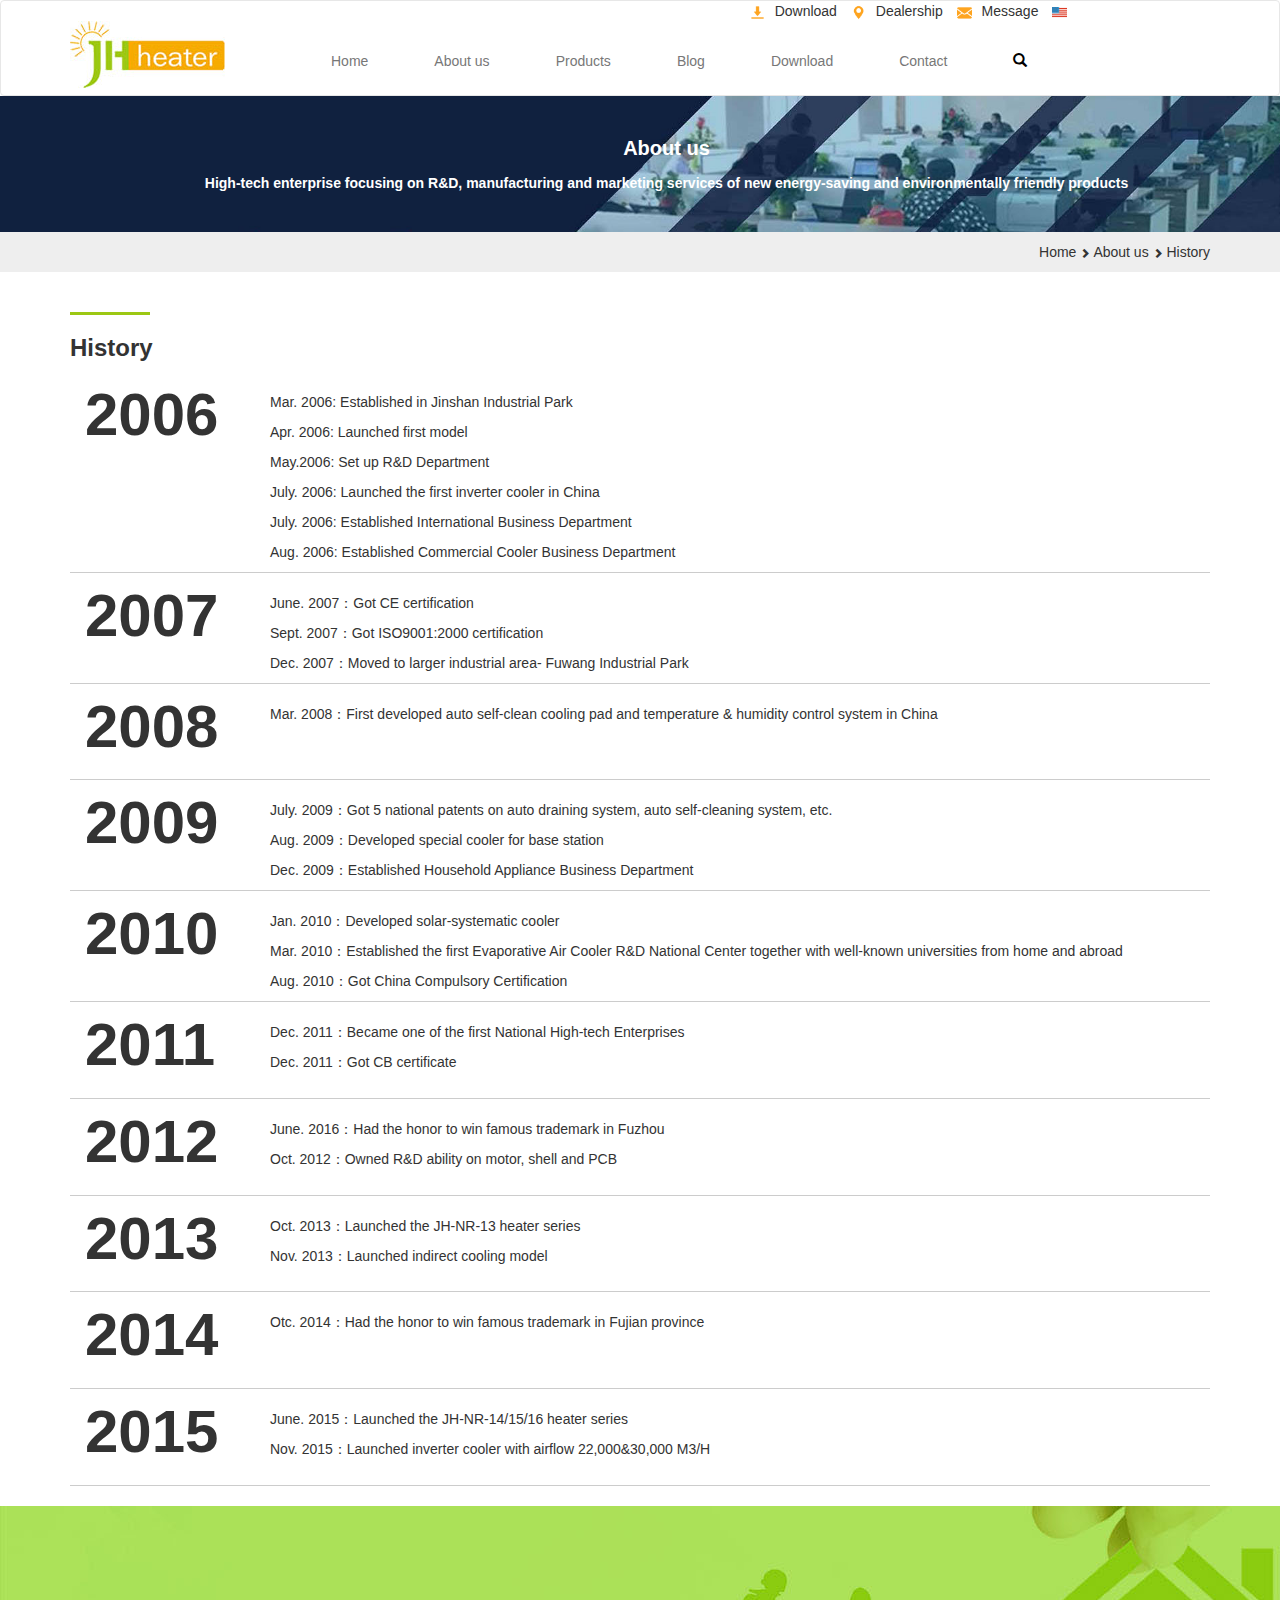
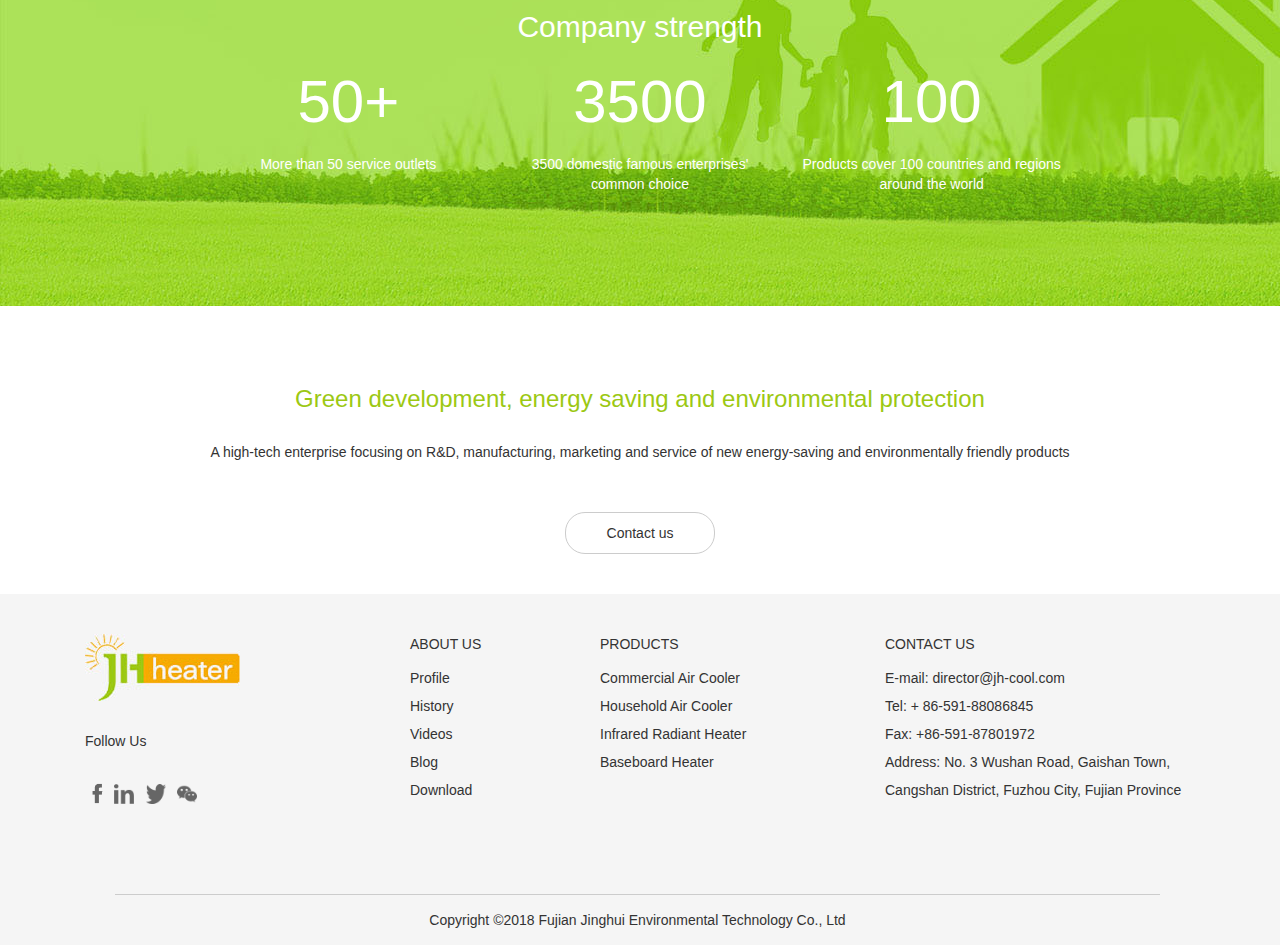
<file: history.html>
<!DOCTYPE html>
<html lang="en">
<head>
    <meta charset="UTF-8">
    <meta name="viewport" content="width=device-width, initial-scale=1">
    <title>晶辉</title>
    <link rel="stylesheet" href="css/bootstrap.min.css"/>
    <link rel="stylesheet" href="css/history.css"/>
    <link rel="stylesheet" href="css/animate.css"/>
    <script src="js/jquery-3.4.1.min.js"></script>
</head>
<body>
<nav class="navbar navbar-default">
    <div class="container">
        <div class="row">
            <div class="navbar-header">
                <button type="button" class="navbar-toggle" data-toggle="collapse" data-target="#daohang" aria-expanded="false" >
                    <span class="icon-bar"></span>
                    <span class="icon-bar"></span>
                    <span class="icon-bar"></span>
                </button>
                <div class="navbar-brand"><a href="shouye.html"><img height="67" src="img/logo.jpg" alt="..."></a></div>
            </div>
            <div id="daohang" class="navbar-collapse collapse">
                <ul class="nav navbar-nav">
                    <li><a class="active" href="shouye.html">Home</a></li>
                    <li><a href="history.html">About us</a>
                    <li><a href="product.html">Products</a></li>
                    <li><a href="blog.html">Blog</a></li>
                    <li><a href="download.html">Download</a></li>
                    <li><a href="contact.html">Contact</a></li>
                    <li><a href=""><span class="glyphicon glyphicon-search"></span></a></li>
                </ul>
                <div class="language hidden-sm">
                    <a href=""><img src="img/xiazai.png " alt="...">Download</a>
                    <a href=""><img src="img/dizhi.png" alt="...">Dealership</a>
                    <a href=""><img src="img/youjian.png" alt="...">Message</a>
                    <a href=""><img class="guoqi" src="img/meiguo.png" alt="..."></a>
                </div>
            </div>
        </div>
    </div>
</nav>

<div id="banner">
    <img class="img-responsive" width="100%" src="img/ban-about.jpg" alt="...">
    <div class="banner-tips">
        <p class="guanyu">About us</p>
        <p class="hidden-xs">High-tech enterprise focusing on R&D, manufacturing and marketing services of new energy-saving and environmentally friendly products</p>
    </div>
</div>
<div id="title">
    <div class="container">
        <div class="row">
            <div class="pull-right title-right">
                <a href="shouye.html">Home</a> <span class="glyphicon glyphicon-chevron-right"></span>
                <a href="history.html"> About us</a> <span class="glyphicon glyphicon-chevron-right"></span>
                <a href="history.html">History</a>
            </div>
        </div>
    </div>
</div>



<!--main-->
<div id="about" class="container">
    <div class="row">
        <span></span>
        <h3>History</h3>
    </div>
</div>

<div id="history" class="container">
    <div class="row">
        <div class="col-sm-2">
            <p>2006</p>
        </div>
        <div class="col-sm-10">
            <p>Mar. 2006:  Established in Jinshan Industrial Park</p>
            <p>Apr. 2006:   Launched first model</p>
            <p>May.2006:  Set up R&D Department</p>
            <p>July. 2006:  Launched the first inverter cooler in China</p>
            <p>July. 2006:  Established International Business Department</p>
            <p>Aug. 2006:  Established Commercial Cooler Business Department</p>
        </div>
    </div>
    <div class="row">
        <div class="col-sm-2">
            <p>2007</p>
        </div>
        <div class="col-sm-10">
            <p>June. 2007：Got CE certification</p>
            <p>Sept. 2007：Got ISO9001:2000 certification</p>
            <p>Dec. 2007：Moved to larger industrial area- Fuwang Industrial Park</p>
        </div>
    </div>
    <div class="row">
        <div class="col-sm-2">
            <p>2008</p>
        </div>
        <div class="col-sm-10">
            <p>Mar. 2008：First developed auto self-clean cooling pad and temperature & humidity control system in China</p>
        </div>
    </div>
    <div class="row">
        <div class="col-sm-2">
            <p>2009</p>
        </div>
        <div class="col-sm-10">
            <p>July. 2009：Got 5 national patents on auto draining system, auto self-cleaning system, etc.</p>
            <p>Aug. 2009：Developed special cooler for base station</p>
            <p>Dec. 2009：Established Household Appliance Business Department</p>
        </div>
    </div>
    <div class="row">
        <div class="col-sm-2">
            <p>2010</p>
        </div>
        <div class="col-sm-10">
            <p>Jan. 2010：Developed solar-systematic cooler</p>
            <p>Mar. 2010：Established the first Evaporative Air Cooler R&D National Center together with well-known universities from home and abroad</p>
            <p>Aug. 2010：Got China Compulsory Certification</p>
        </div>
    </div>
    <div class="row">
        <div class="col-sm-2">
            <p>2011</p>
        </div>
        <div class="col-sm-10">
            <p>Dec. 2011：Became one of the first National High-tech Enterprises</p>
            <p>Dec. 2011：Got CB certificate</p>
        </div>
    </div>
    <div class="row">
        <div class="col-sm-2">
            <p>2012</p>
        </div>
        <div class="col-sm-10">
            <p>June. 2016：Had the honor to win famous trademark in Fuzhou</p>
            <p>Oct. 2012：Owned R&D ability on motor, shell and PCB</p>
        </div>
    </div>
    <div class="row">
        <div class="col-sm-2">
            <p>2013</p>
        </div>
        <div class="col-sm-10">
            <p>Oct. 2013：Launched the JH-NR-13 heater series</p>
            <p>Nov. 2013：Launched indirect cooling model</p>
        </div>
    </div>
    <div class="row">
        <div class="col-sm-2">
            <p>2014</p>
        </div>
        <div class="col-sm-10">
            <p>Otc. 2014：Had the honor to win famous trademark in Fujian province</p>
        </div>
    </div>
    <div class="row">
        <div class="col-sm-2">
            <p>2015</p>
        </div>
        <div class="col-sm-10">
            <p>June. 2015：Launched the JH-NR-14/15/16 heater series</p>
            <p>Nov. 2015：Launched inverter cooler with airflow 22,000&30,000 M3/H</p>
        </div>
    </div>
</div>

<div id="strength" class="container-fluid">
    <div id="text-top" class="row text-center">
        <p>Company strength</p>
    </div>
    <div class="row num text-center">
        <div class="col-xs-4">
            <p class="num-top">50+</p>
            <p>More than 50 service outlets</p>
        </div>
        <div class="col-xs-4">
            <p class="num-top">3500</p>
            <p>3500 domestic famous enterprises' common choice</p>
        </div>
        <div class="col-xs-4">
            <p class="num-top">100</p>
            <p>Products cover 100 countries and regions around the world</p>
        </div>
    </div>
</div>


<div id="bot" class="container">
    <div class="row text-center">
        <h3>Green development, energy saving and environmental protection</h3>
        <p>A high-tech enterprise focusing on R&D, manufacturing, marketing and service of new energy-saving and environmentally friendly products</p>
        <a href="" class="btn">Contact us</a>
    </div>
</div>


















<footer class="foot">
    <div class="container">
        <div class="row">
            <div class="col-sm-3 col-xs-12">
                <div class="foot1">
                    <img src="img/logo-hui.jpg" alt="...">
                    <p>Follow Us</p>
                    <a href="">
                        <img width="25px" src="img/f.png" alt="...">
                    </a>
                    <a href="">
                        <img width="20px" src="img/IN.png" alt="...">&nbsp;&nbsp;
                    </a>
                    <a href="">
                        <img width="20px" src="img/niao.png" alt="...">&nbsp;&nbsp;
                    </a>
                    <a href="">
                        <img width="20px" src="img/wechat.png" alt="...">&nbsp;&nbsp;
                    </a>
                </div>
            </div>
            <div class="col-sm-2 col-xs-12">
                <ul >
                    <p>ABOUT US<p>
                    <li><a href="">Profile</a></li>
                    <li><a href="">History</a></li>
                    <li><a href="">Videos</a></li>
                    <li><a href="blog.html">Blog</a></li>
                    <li><a href="download.html">Download</a></li>
                </ul>
            </div>
            <div class="col-sm-3 col-xs-12">
                <ul >
                    <p>PRODUCTS<p>
                    <li><a href="">Commercial Air Cooler</a></li>
                    <li><a href="">Household Air Cooler</a></li>
                    <li><a href="">Infrared Radiant Heater</a></li>
                    <li><a href="">Baseboard Heater</a></li>
                </ul>
            </div>
            <div class="col-sm-4 col-xs-12">
                <ul >
                    <p>CONTACT US<p>
                    <li>E-mail: director@jh-cool.com</li>
                    <li>Tel: + 86-591-88086845</li>
                    <li>Fax: +86-591-87801972</li>
                    <li>Address: No. 3 Wushan Road, Gaishan Town, Cangshan District, Fuzhou City, Fujian Province </li>
                </ul>
            </div>
        </div>
    </div>
    <div class="last">
        <p>Copyright ©2018 Fujian Jinghui Environmental Technology Co., Ltd </p>
    </div>
</footer>

<script src="js/jquery-3.4.1.min.js"></script>
<script src="js/bootstrap.min.js"></script>
<script src="js/jquery.singlePageNav.min.js"></script>
<script src="js/wow.min.js"></script>
<script src="js/jh.js"></script>
</body>
</html>
</file>
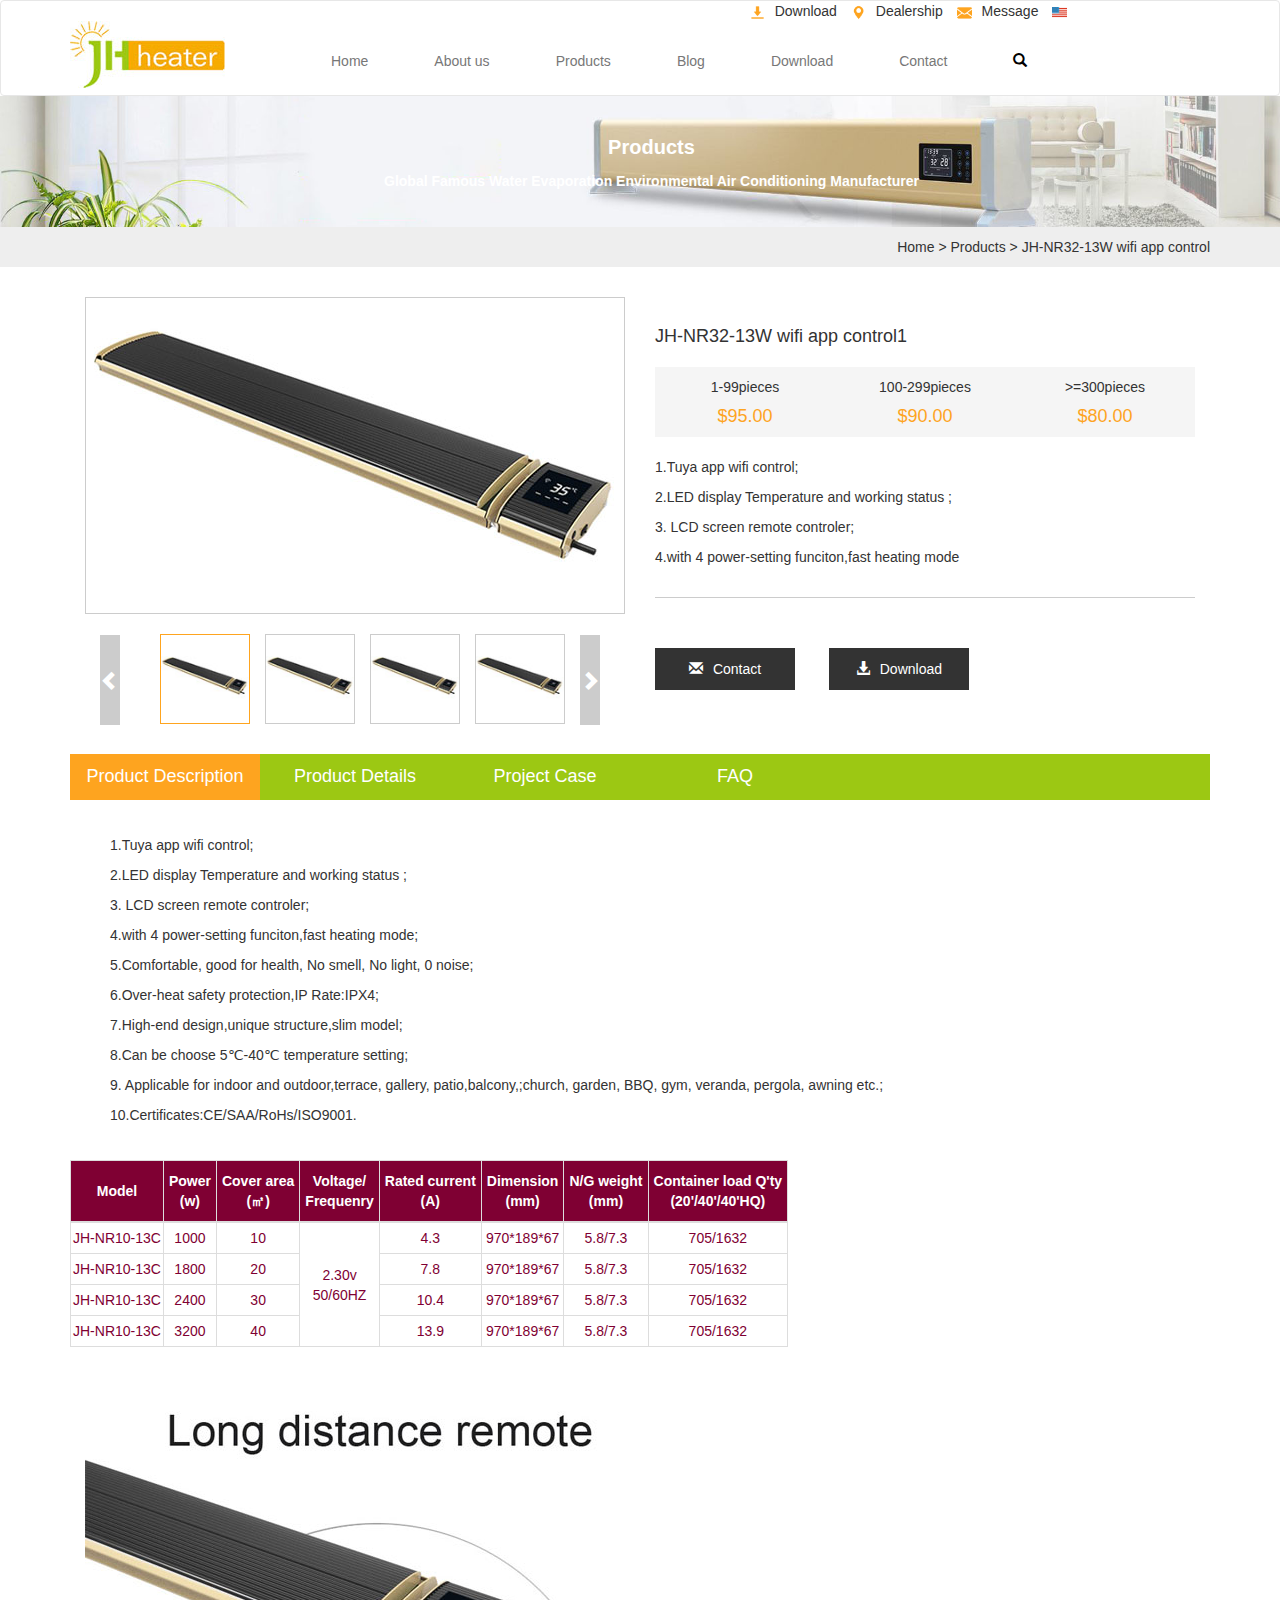
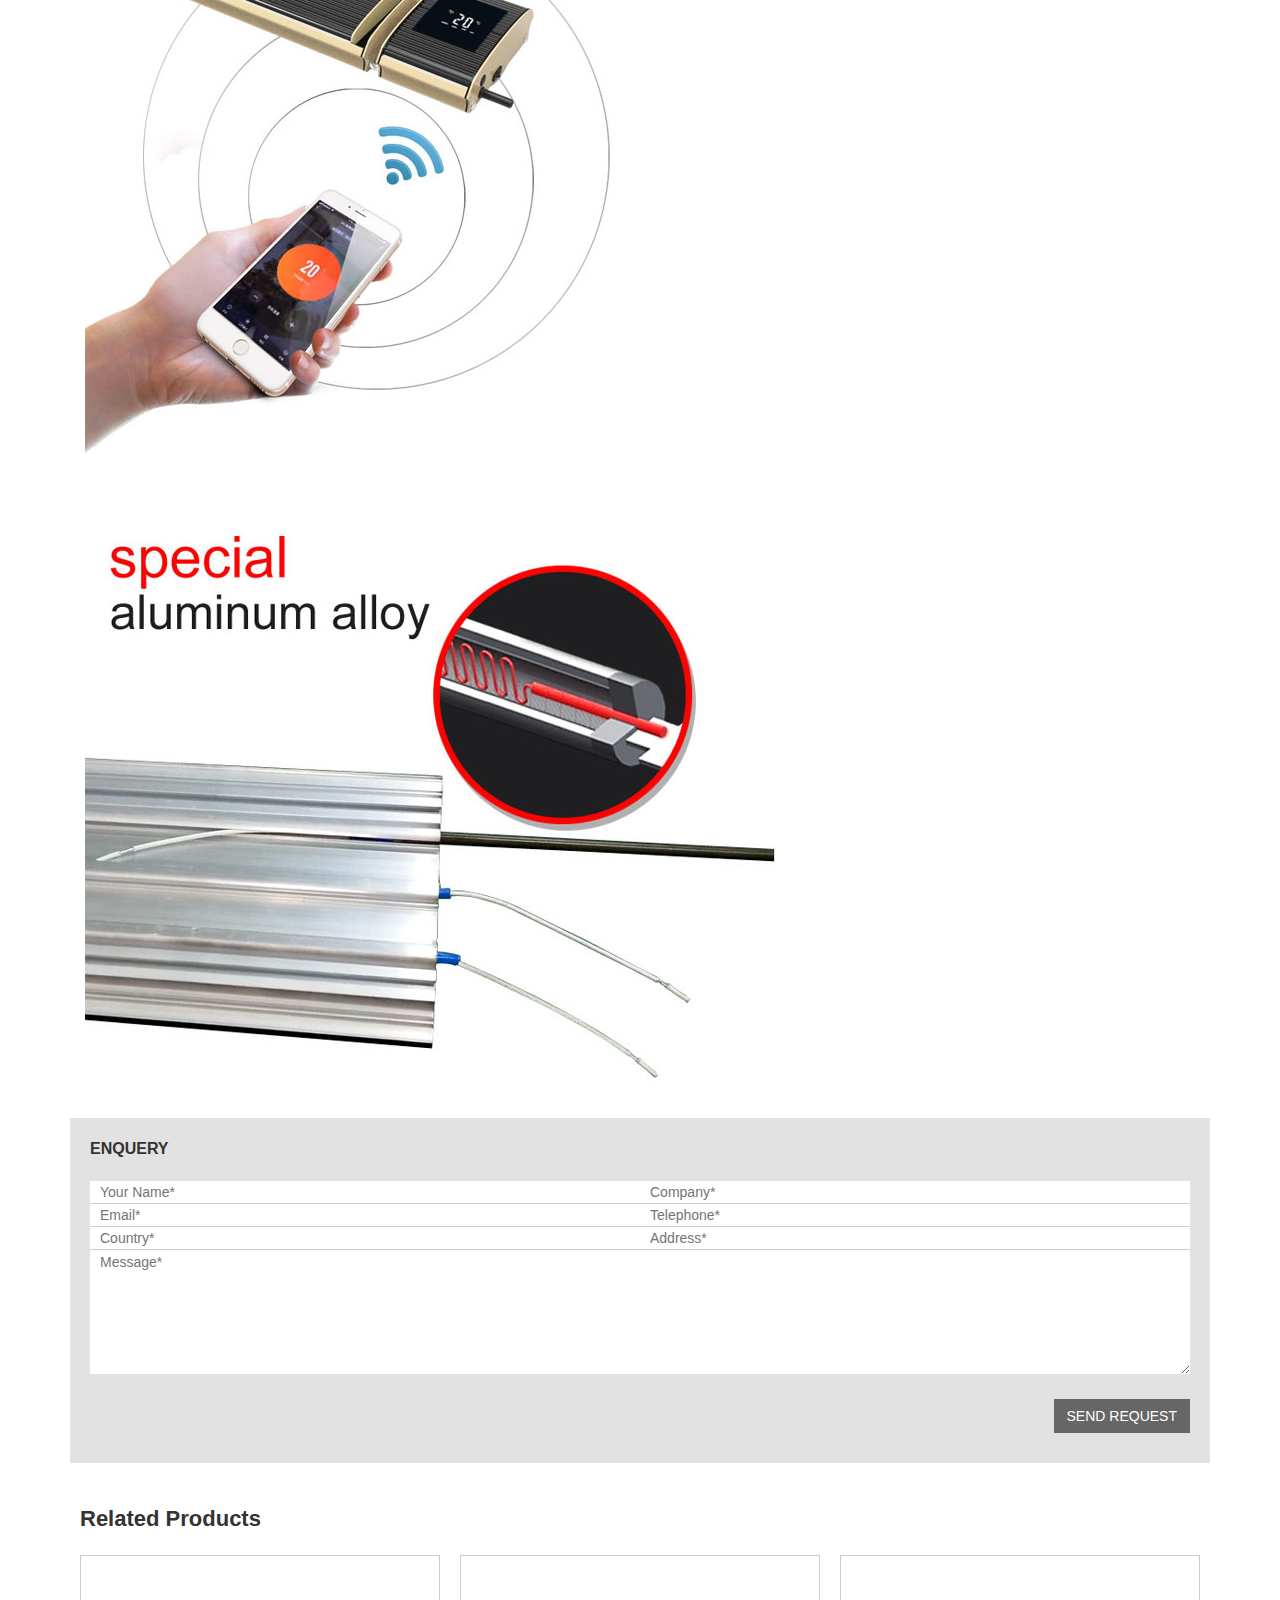
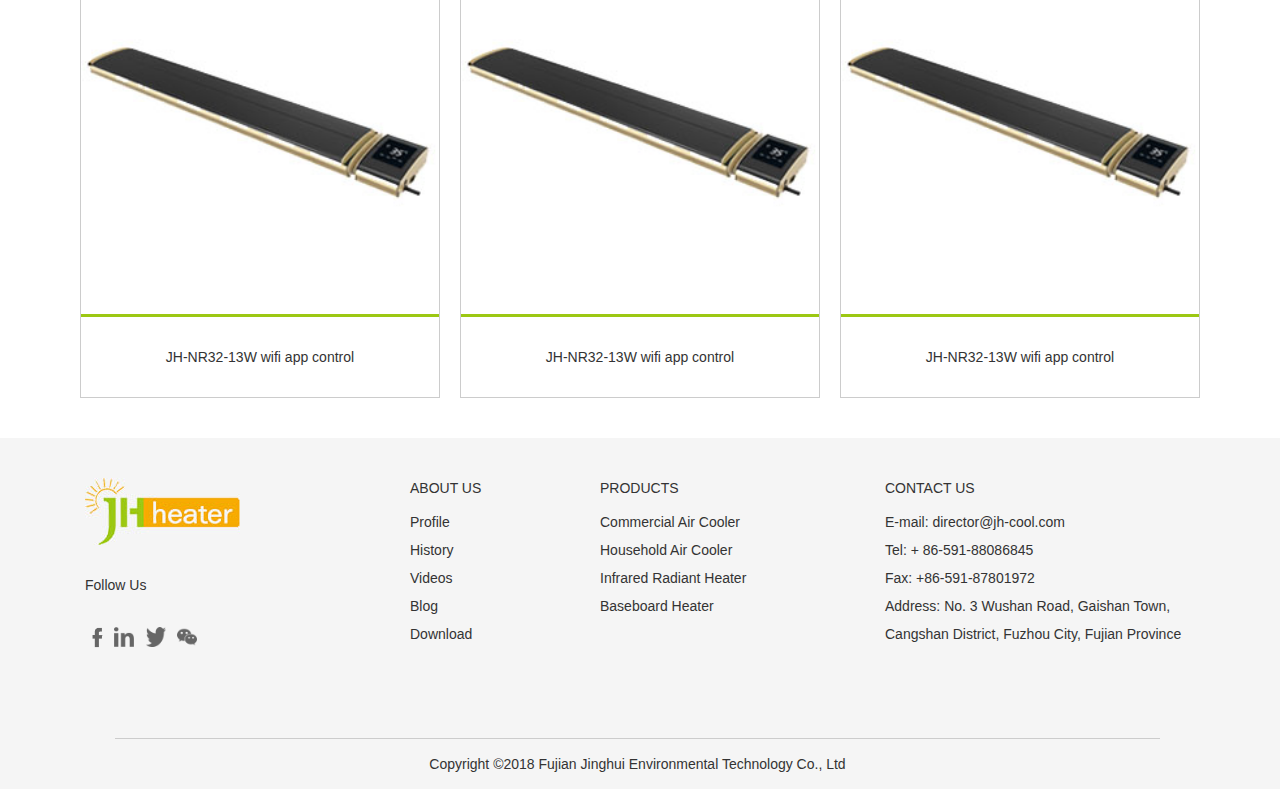
<file: pro-detail.html>
<!DOCTYPE html>
<html lang="en">
<head>
    <meta charset="UTF-8">
    <meta name="viewport" content="width=device-width, initial-scale=1">
    <title>晶辉</title>
    <link rel="stylesheet" href="css/bootstrap.min.css"/>
    <link rel="stylesheet" href="css/pro-detail.css"/>
    <link rel="stylesheet" href="css/animate.css"/>
    <script src="js/jquery-3.4.1.min.js"></script>
</head>
<body>
<nav class="navbar navbar-default">
    <div class="container">
        <div class="row">
            <div class="navbar-header">
                <button type="button" class="navbar-toggle" data-toggle="collapse" data-target="#daohang" aria-expanded="false" >
                    <span class="icon-bar"></span>
                    <span class="icon-bar"></span>
                    <span class="icon-bar"></span>
                </button>
                <div class="navbar-brand"><a href="shouye.html"><img height="67" src="img/logo.jpg" alt="..."></a></div>
            </div>
            <div id="daohang" class="navbar-collapse collapse">
                <ul class="nav navbar-nav">
                    <li><a class="active" href="shouye.html">Home</a></li>
                    <li><a href="history.html">About us</a>
                    <li><a href="product.html">Products</a></li>
                    <li><a href="blog.html">Blog</a></li>
                    <li><a href="download.html">Download</a></li>
                    <li><a href="contact.html">Contact</a></li>
                    <li><a href=""><span class="glyphicon glyphicon-search"></span></a></li>
                </ul>
                <div class="language hidden-sm">
                    <a href=""><img src="img/xiazai.png " alt="...">Download</a>
                    <a href=""><img src="img/dizhi.png" alt="...">Dealership</a>
                    <a href=""><img src="img/youjian.png" alt="...">Message</a>
                    <a href=""><img class="guoqi" src="img/meiguo.png" alt="..."></a>
                </div>
            </div>
        </div>
    </div>
</nav>

<div id="banner">
    <img class="img-responsive" width="100%" src="img/ban-product.jpg" alt="...">
    <div class="banner-tips">
        <p class="guanyu">Products</p>
        <p class="hidden-xs">Global Famous Water Evaporation Environmental Air Conditioning Manufacturer</p>
    </div>
</div>
<div id="title">
    <div class="container">
        <div class="row">
            <div class="pull-right title-right">
                <a href="">Home</a> >
                <a href="">Products</a> >
                <a href=""> JH-NR32-13W wifi app control</a>
            </div>
        </div>
    </div>
</div>



<!--main-->

<div id="part1" class="container">
    <div class="row">
        <div class="col-sm-6">
            <img class="img-responsive" src="img/pro-detail.jpg" alt="...">
            <div class="row select">
                <div class="col-xs-1">
                    <a href=""><span class="glyphicon glyphicon-chevron-left"></span></a>
                </div>
                <div class="col-xs-2">
                    <a href="#tab1" data-toggle="tab"><img class="active" src="img/product-small.jpg" alt="..."></a>
                </div>
                <div class="col-xs-2">
                    <a href="#tab2" data-toggle="tab"><img  src="img/product-small.jpg" alt="..."></a>
                </div>
                <div class="col-xs-2">
                    <a href="#tab3" data-toggle="tab"><img  src="img/product-small.jpg" alt="..."></a>
                </div>
                <div class="col-xs-2">
                    <a href="#tab4" data-toggle="tab"><img  src="img/product-small.jpg" alt="..."></a>
                </div>
                <div class="col-xs-1">
                    <a href=""><span class="glyphicon glyphicon-chevron-right"></span></a>
                </div>
            </div>
        </div>
        <div class="col-sm-6">
            <div class="tab-content">
                <div class="tab-pane active" id="tab1">
                    <h4>JH-NR32-13W wifi app control1</h4>
                    <div class="price">
                        <div class="row">
                            <div class="col-xs-4">
                                <p>1-99pieces</p>
                                <h4>$95.00</h4>
                            </div>
                            <div class="col-xs-4">
                                <p>100-299pieces</p>
                                <h4>$90.00</h4>
                            </div>
                            <div class="col-xs-4">
                                <p>>=300pieces</p>
                                <h4>$80.00</h4>
                            </div>
                        </div>
                    </div>
                    <p>1.Tuya app wifi control; </p>
                    <p>2.LED display Temperature and working status ; </p>
                    <p>3. LCD screen remote controler; </p>
                    <p>4.with 4 power-setting funciton,fast heating mode</p>
                    <div class="button">
                        <a href="" class="btn btn-my"><span class="glyphicon glyphicon-envelope"></span>Contact</a>
                        <a href="" class="btn btn-my"><span class="glyphicon glyphicon-download-alt"></span>Download</a>
                    </div>
                </div>
                <div class="tab-pane" id="tab2">
                    <h4>JH-NR32-13W wifi app control2</h4>
                    <div class="price">
                        <div class="row">
                            <div class="col-xs-4">
                                <p>1-99pieces</p>
                                <h4>$95.00</h4>
                            </div>
                            <div class="col-xs-4">
                                <p>100-299pieces</p>
                                <h4>$90.00</h4>
                            </div>
                            <div class="col-xs-4">
                                <p>>=300pieces</p>
                                <h4>$80.00</h4>
                            </div>
                        </div>
                    </div>
                    <p>1.Tuya app wifi control; </p>
                    <p>2.LED display Temperature and working status ; </p>
                    <p>3. LCD screen remote controler; </p>
                    <p>4.with 4 power-setting funciton,fast heating mode</p>
                    <div class="button">
                        <a href="" class="btn btn-my"><span class="glyphicon glyphicon-envelope"></span>Contact</a>
                        <a href="" class="btn btn-my"><span class="glyphicon glyphicon-download-alt"></span>Download</a>
                    </div>
                </div>
                <div class="tab-pane" id="tab3">
                    <h4>JH-NR32-13W wifi app control3</h4>
                    <div class="price">
                        <div class="row">
                            <div class="col-xs-4">
                                <p>1-99pieces</p>
                                <h4>$95.00</h4>
                            </div>
                            <div class="col-xs-4">
                                <p>100-299pieces</p>
                                <h4>$90.00</h4>
                            </div>
                            <div class="col-xs-4">
                                <p>>=300pieces</p>
                                <h4>$80.00</h4>
                            </div>
                        </div>
                    </div>
                    <p>1.Tuya app wifi control; </p>
                    <p>2.LED display Temperature and working status ; </p>
                    <p>3. LCD screen remote controler; </p>
                    <p>4.with 4 power-setting funciton,fast heating mode</p>
                    <div class="button">
                        <a href="" class="btn btn-my"><span class="glyphicon glyphicon-envelope"></span>Contact</a>
                        <a href="" class="btn btn-my"><span class="glyphicon glyphicon-download-alt"></span>Download</a>
                    </div>
                </div>
                <div class="tab-pane" id="tab4">
                    <h4>JH-NR32-13W wifi app control4</h4>
                    <div class="price">
                        <div class="row">
                            <div class="col-xs-4">
                                <p>1-99pieces</p>
                                <h4>$95.00</h4>
                            </div>
                            <div class="col-xs-4">
                                <p>100-299pieces</p>
                                <h4>$90.00</h4>
                            </div>
                            <div class="col-xs-4">
                                <p>>=300pieces</p>
                                <h4>$80.00</h4>
                            </div>
                        </div>
                    </div>
                    <p>1.Tuya app wifi control; </p>
                    <p>2.LED display Temperature and working status ; </p>
                    <p>3. LCD screen remote controler; </p>
                    <p>4.with 4 power-setting funciton,fast heating mode</p>
                    <div class="button">
                        <a href="" class="btn btn-my"><span class="glyphicon glyphicon-envelope"></span>Contact</a>
                        <a href="" class="btn btn-my"><span class="glyphicon glyphicon-download-alt"></span>Download</a>
                    </div>
                </div>
            </div>
        </div>
    </div>
</div>

<div id="year-nav" class="container">
    <div class="row">
        <div class="col-sm-2">
            <div class="nav-year active"><a href="#tab00" data-toggle="tab">Product Description</a></div>
        </div>
        <div class="col-sm-2">
            <div class="nav-year"><a href="#tab11" data-toggle="tab">Product Details</a></div>
        </div>
        <div class="col-sm-2">
            <div class="nav-year"><a href="#tab22" data-toggle="tab">Project Case</a></div>
        </div>
        <div class="col-sm-2">
            <div class="nav-year block1"><a href="#tab33" data-toggle="tab">FAQ</a></div>
        </div>
        <div class="col-sm-2 hidden-xs">
            <div class="nav-year block2"></div>
        </div>
        <div class="col-sm-2 hidden-xs">
            <div class="nav-year block2"></div>
        </div>
    </div>
</div>

<div class="tab-content">
    <div class="container tab-pane active" id="tab00">
        <div class="row detail-form">
            <ul>
                <li><span>1.Tuya app wifi control;</span></li>
                <li><span>2.LED display Temperature and working status ; </span> </li>
                <li><span>3. LCD  screen remote controler;</span></li>
                <li><span>4.with 4 power-setting funciton,fast heating mode;</span></li>
                <li><span>5.Comfortable, good for health, No smell, No light, 0 noise; </span></li>
                <li><span>6.Over-heat safety protection,IP Rate:IPX4; </span></li>
                <li><span>7.High-end design,unique structure,slim model; </span></li>
                <li><span>8.Can be choose 5℃-40℃ temperature setting;</span></li>
                <li><span>9. Applicable for indoor and outdoor,terrace, gallery, patio,balcony,;church, garden, BBQ, gym, veranda, pergola, awning etc.; </span></li>
                <li><span>10.Certificates:CE/SAA/RoHs/ISO9001.</span></li>
            </ul>
        </div>
    </div>
    <div class="container tab-pane" id="tab11">
        <div class="row detail-form">
            <ul>
                <li><span>1.Tuya app wifi control;</span></li>
                <li><span>2.LED display Temperature and working status ; </span> </li>
                <li><span>3. LCD  screen remote controler;</span></li>
                <li><span>4.with 4 power-setting funciton,fast heating mode;</span></li>
                <li><span>5.Comfortable, good for health, No smell, No light, 0 noise; </span></li>
                <li><span>6.Over-heat safety protection,IP Rate:IPX4; </span></li>
                <li><span>7.High-end design,unique structure,slim model; </span></li>
                <li><span>8.Can be choose 5℃-40℃ temperature setting;</span></li>
                <li><span>9. Applicable for indoor and outdoor,terrace, gallery, patio,balcony,;church, garden, BBQ, gym, veranda, pergola, awning etc.; </span></li>
                <li><span>10.Certificates:CE/SAA/RoHs/ISO9001.</span></li>
            </ul>
        </div>
    </div>
    <div class="container tab-pane" id="tab22">
        <div class="row detail-form">
            <ul>
                <li><span>1.Tuya app wifi control;</span></li>
                <li><span>2.LED display Temperature and working status ; </span> </li>
                <li><span>3. LCD  screen remote controler;</span></li>
                <li><span>4.with 4 power-setting funciton,fast heating mode;</span></li>
                <li><span>5.Comfortable, good for health, No smell, No light, 0 noise; </span></li>
                <li><span>6.Over-heat safety protection,IP Rate:IPX4; </span></li>
                <li><span>7.High-end design,unique structure,slim model; </span></li>
                <li><span>8.Can be choose 5℃-40℃ temperature setting;</span></li>
                <li><span>9. Applicable for indoor and outdoor,terrace, gallery, patio,balcony,;church, garden, BBQ, gym, veranda, pergola, awning etc.; </span></li>
                <li><span>10.Certificates:CE/SAA/RoHs/ISO9001.</span></li>
            </ul>
        </div>
    </div>
    <div class="container tab-pane" id="tab33">
        <div class="row detail-form">
            <ul>
                <li><span>1.Tuya app wifi control;</span></li>
                <li><span>2.LED display Temperature and working status ; </span> </li>
                <li><span>3. LCD  screen remote controler;</span></li>
                <li><span>4.with 4 power-setting funciton,fast heating mode;</span></li>
                <li><span>5.Comfortable, good for health, No smell, No light, 0 noise; </span></li>
                <li><span>6.Over-heat safety protection,IP Rate:IPX4; </span></li>
                <li><span>7.High-end design,unique structure,slim model; </span></li>
                <li><span>8.Can be choose 5℃-40℃ temperature setting;</span></li>
                <li><span>9. Applicable for indoor and outdoor,terrace, gallery, patio,balcony,;church, garden, BBQ, gym, veranda, pergola, awning etc.; </span></li>
                <li><span>10.Certificates:CE/SAA/RoHs/ISO9001.</span></li>
            </ul>
        </div>
    </div>
</div>


<div class="container">
    <div class="row">
        <div class="table-responsive">
            <table class="table-bordered text-center">
                <thead>
                    <tr>
                        <th>Model</th>
                        <th>Power<br>(w)</th>
                        <th>Cover area<br>(㎡)</th>
                        <th>Voltage/<br>Frequenry</th>
                        <th>Rated current<br>(A)</th>
                        <th>Dimension<br>(mm)</th>
                        <th>N/G weight<br>(mm)</th>
                        <th>Container load Q'ty<br>(20'/40'/40'HQ)</th>
                    </tr>
                </thead>
                <tbody>
                    <tr>
                        <td>JH-NR10-13C</td>
                        <td>1000</td>
                        <td>10</td>
                        <td rowspan="4">2.30v<br>50/60HZ</td>
                        <td>4.3</td>
                        <td>970*189*67</td>
                        <td>5.8/7.3</td>
                        <td>705/1632</td>
                    </tr>
                    <tr>
                        <td>JH-NR10-13C</td>
                        <td>1800</td>
                        <td>20</td>
                        <td>7.8</td>
                        <td>970*189*67</td>
                        <td>5.8/7.3</td>
                        <td>705/1632</td>
                    </tr>
                    <tr>
                        <td>JH-NR10-13C</td>
                        <td>2400</td>
                        <td>30</td>
                        <td>10.4</td>
                        <td>970*189*67</td>
                        <td>5.8/7.3</td>
                        <td>705/1632</td>
                    </tr>
                    <tr>
                        <td>JH-NR10-13C</td>
                        <td>3200</td>
                        <td>40</td>
                        <td>13.9</td>
                        <td>970*189*67</td>
                        <td>5.8/7.3</td>
                        <td>705/1632</td>
                    </tr>
                </tbody>
            </table>
        </div>
    </div>
    <div id="img">
        <div class="row">
            <img class="img-responsive" src="img/detail1.jpg" alt="...">
        </div>
        <div class="row">
            <img class="img-responsive" src="img/detail2.jpg" alt="...">
        </div>
    </div>
</div>

<div id="form">
    <div class="container">
        <div class="row">
            <p>ENQUERY</p>
            <div class="col-sm-6">
                <input type="text" placeholder="Your Name*">
                <input type="text" placeholder="Email*">
                <input type="text" placeholder="Country*">
            </div>
            <div class="col-sm-6">
                <input type="text" placeholder="Company*">
                <input type="text" placeholder="Telephone*">
                <input type="text" placeholder="Address*">
            </div>
            <textarea placeholder="Message*" rows="6"></textarea>
            <div class="pull-right">
                <a href="" class="btn send-btn">SEND REQUEST</a>
            </div>
        </div>
    </div>
</div>










<div id="main" class="container">
    <div class="row">
        <p>Related Products</p>
    </div>
</div>

<div id="popular" class="container">
    <div class="row text-center pop">
        <div class="col-sm-4 col-xs-12">
            <a href="">
                <div class="pro">
                    <img class="img-responsive" src="img/pro-small.jpg" alt="...">
                    <p class="img-tips">JH-NR32-13W wifi app control</p>
                </div>
            </a>
        </div>
        <div class="col-sm-4 col-xs-12">
            <a href="">
                <div class="pro">
                    <img class="img-responsive" src="img/pro-small.jpg" alt="...">
                    <p class="img-tips">JH-NR32-13W wifi app control</p>
                </div>
            </a>
        </div>
        <div class="col-sm-4 col-xs-12">
            <a href="">
                <div class="pro">
                    <img class="img-responsive" src="img/pro-small.jpg" alt="...">
                    <p class="img-tips">JH-NR32-13W wifi app control</p>
                </div>
            </a>
        </div>
    </div>
</div>









<footer class="foot">
    <div class="container">
        <div class="row">
            <div class="col-sm-3 col-xs-12">
                <div class="foot1">
                    <img src="img/logo-hui.jpg" alt="...">
                    <p>Follow Us</p>
                    <a href="">
                        <img width="25px" src="img/f.png" alt="...">
                    </a>
                    <a href="">
                        <img width="20px" src="img/IN.png" alt="...">&nbsp;&nbsp;
                    </a>
                    <a href="">
                        <img width="20px" src="img/niao.png" alt="...">&nbsp;&nbsp;
                    </a>
                    <a href="">
                        <img width="20px" src="img/wechat.png" alt="...">&nbsp;&nbsp;
                    </a>
                </div>
            </div>
            <div class="col-sm-2 col-xs-12">
                <ul >
                    <p>ABOUT US<p>
                    <li><a href="">Profile</a></li>
                    <li><a href="">History</a></li>
                    <li><a href="">Videos</a></li>
                    <li><a href="blog.html">Blog</a></li>
                    <li><a href="download.html">Download</a></li>
                </ul>
            </div>
            <div class="col-sm-3 col-xs-12">
                <ul >
                    <p>PRODUCTS<p>
                    <li><a href="">Commercial Air Cooler</a></li>
                    <li><a href="">Household Air Cooler</a></li>
                    <li><a href="">Infrared Radiant Heater</a></li>
                    <li><a href="">Baseboard Heater</a></li>
                </ul>
            </div>
            <div class="col-sm-4 col-xs-12">
                <ul >
                    <p>CONTACT US<p>
                    <li>E-mail: director@jh-cool.com</li>
                    <li>Tel: + 86-591-88086845</li>
                    <li>Fax: +86-591-87801972</li>
                    <li>Address: No. 3 Wushan Road, Gaishan Town, Cangshan District, Fuzhou City, Fujian Province </li>
                </ul>
            </div>
        </div>
    </div>
    <div class="last">
        <p>Copyright ©2018 Fujian Jinghui Environmental Technology Co., Ltd </p>
    </div>
</footer>

<script src="js/jquery-3.4.1.min.js"></script>
<script src="js/bootstrap.min.js"></script>
<script src="js/jquery.singlePageNav.min.js"></script>
<script src="js/wow.min.js"></script>
<script src="js/jh.js"></script>
</body>
</html>
</file>
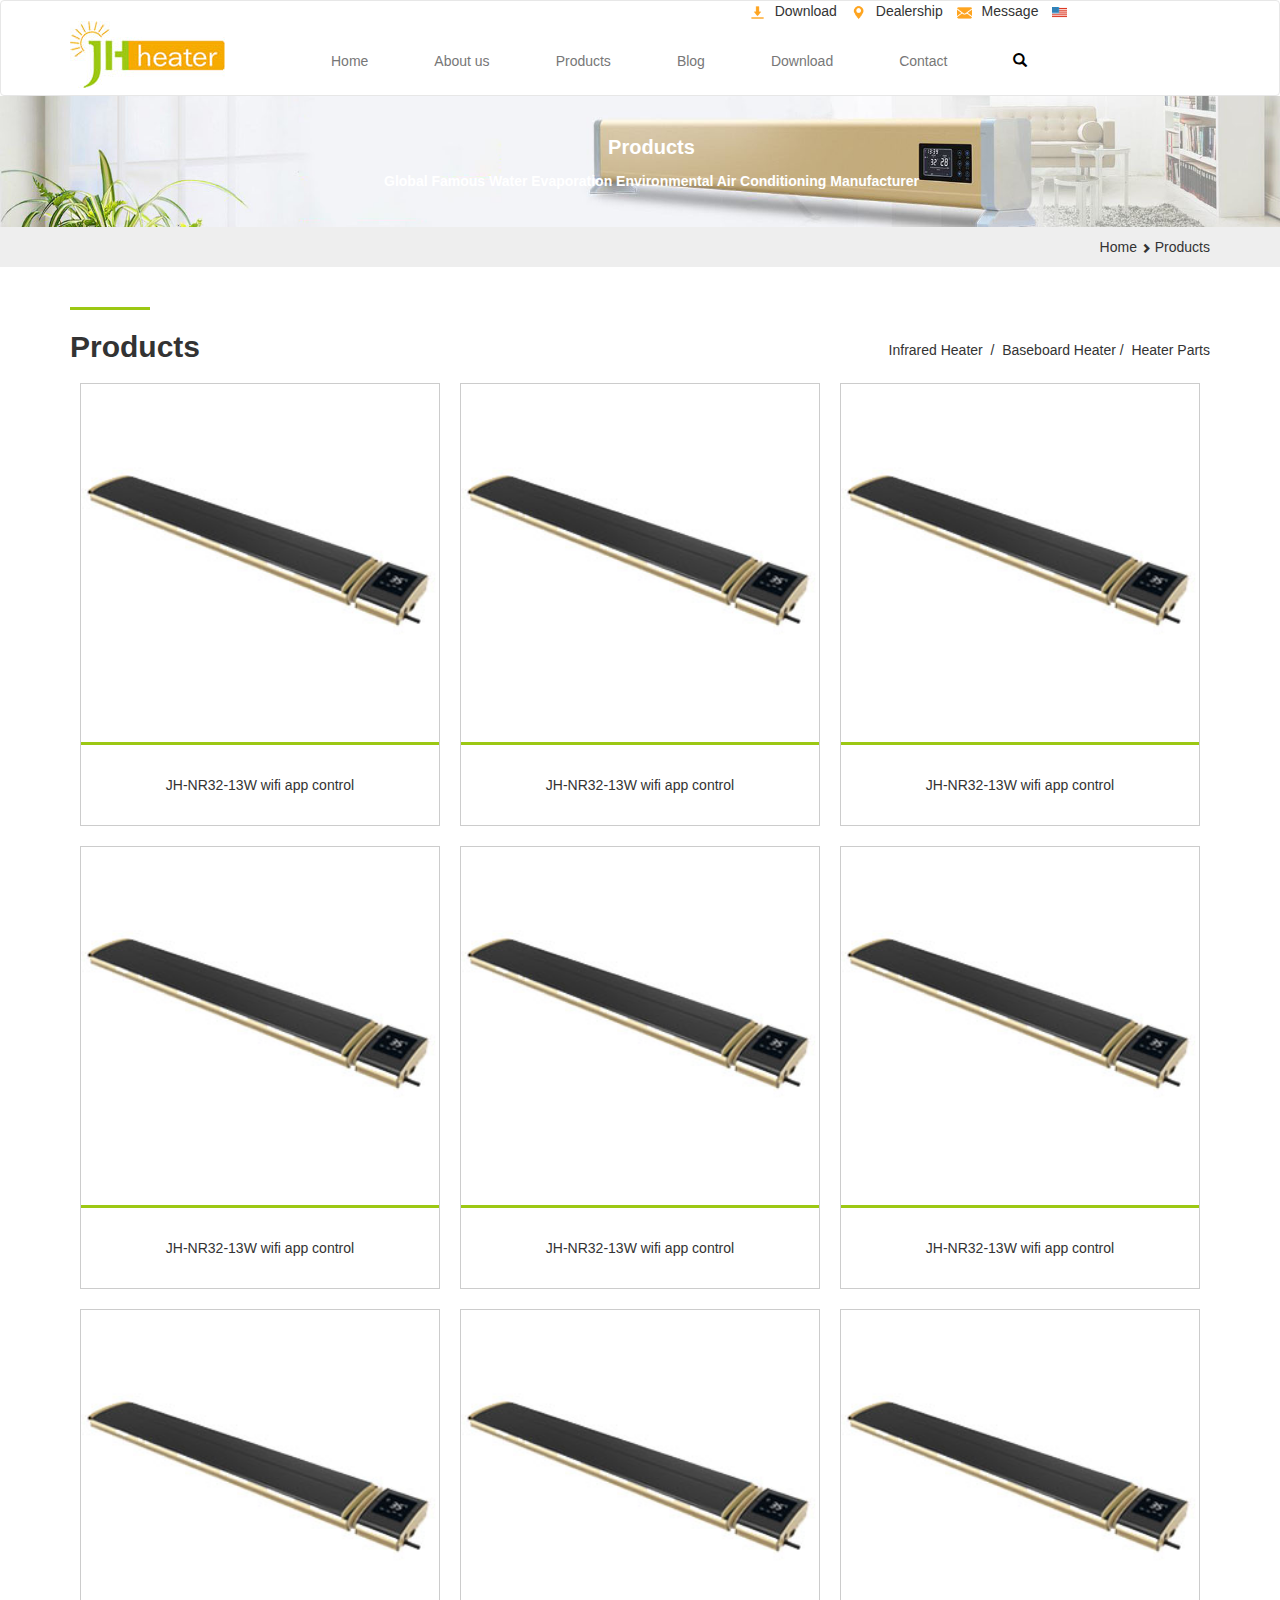
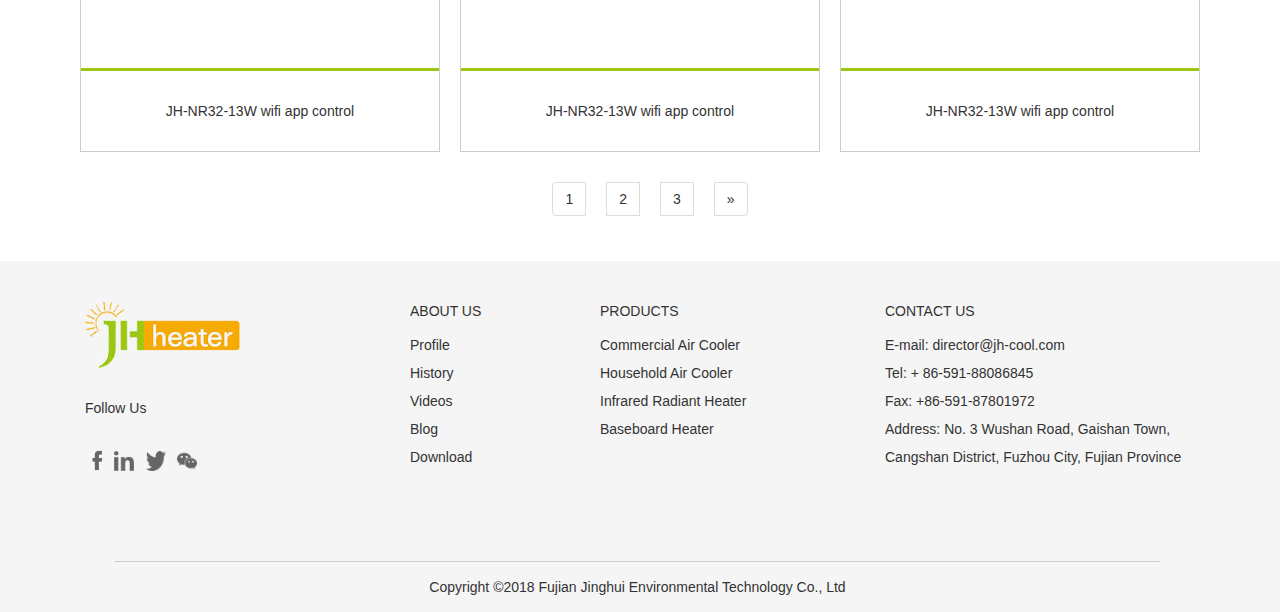
<file: product.html>
<!DOCTYPE html>
<html lang="en">
<head>
    <meta charset="UTF-8">
    <meta name="viewport" content="width=device-width, initial-scale=1">
    <title>晶辉</title>
    <link rel="stylesheet" href="css/bootstrap.min.css"/>
    <link rel="stylesheet" href="css/product.css"/>
    <link rel="stylesheet" href="css/animate.css"/>
    <script src="js/jquery-3.4.1.min.js"></script>
</head>
<body>
<nav class="navbar navbar-default">
    <div class="container">
        <div class="row">
            <div class="navbar-header">
                <button type="button" class="navbar-toggle" data-toggle="collapse" data-target="#daohang" aria-expanded="false" >
                    <span class="icon-bar"></span>
                    <span class="icon-bar"></span>
                    <span class="icon-bar"></span>
                </button>
                <div class="navbar-brand"><a href="shouye.html"><img height="67" src="img/logo.jpg" alt="..."></a></div>
            </div>
            <div id="daohang" class="navbar-collapse collapse">
                <ul class="nav navbar-nav">
                    <li><a class="active" href="shouye.html">Home</a></li>
                    <li><a href="history.html">About us</a>
                    <li><a href="product.html">Products</a></li>
                    <li><a href="blog.html">Blog</a></li>
                    <li><a href="download.html">Download</a></li>
                    <li><a href="contact.html">Contact</a></li>
                    <li><a href=""><span class="glyphicon glyphicon-search"></span></a></li>
                </ul>
                <div class="language hidden-sm">
                    <a href=""><img src="img/xiazai.png " alt="...">Download</a>
                    <a href=""><img src="img/dizhi.png" alt="...">Dealership</a>
                    <a href=""><img src="img/youjian.png" alt="...">Message</a>
                    <a href=""><img class="guoqi" src="img/meiguo.png" alt="..."></a>
                </div>
            </div>
        </div>
    </div>
</nav>

<div id="banner">
    <img class="img-responsive" width="100%" src="img/ban-product.jpg" alt="...">
    <div class="banner-tips">
        <p class="guanyu">Products</p>
        <p class="hidden-xs">Global Famous Water Evaporation Environmental Air Conditioning Manufacturer</p>
    </div>
</div>
<div id="title">
    <div class="container">
        <div class="row">
            <div class="pull-right title-right">
                <a href="">Home</a> <span class="glyphicon glyphicon-chevron-right"></span>
                <a href="">Products</a>
            </div>
        </div>
    </div>
</div>



<!--main-->
<div id="main" class="container">
    <div class="row">
        <span></span>
            <div class="pull-left">
                <h2>Products</h2>
            </div>
            <div class="pull-right main-title">
                <a href="">Infrared Heater </a>&nbsp;/&nbsp;
                <a href="">Baseboard Heater</a>&nbsp;/&nbsp;
                <a href="">Heater Parts</a>
            </div>
    </div>
</div>

<div id="popular" class="container">
    <div class="row text-center pop">
        <div class="col-sm-4 col-xs-12">
            <a href="">
                <div class="pro">
                    <img class="img-responsive" src="img/pro-small.jpg" alt="...">
                    <p class="img-tips">JH-NR32-13W wifi app control</p>
                </div>
            </a>
        </div>
        <div class="col-sm-4 col-xs-12">
            <a href="">
                <div class="pro">
                    <img class="img-responsive" src="img/pro-small.jpg" alt="...">
                    <p class="img-tips">JH-NR32-13W wifi app control</p>
                </div>
            </a>
        </div>
        <div class="col-sm-4 col-xs-12">
            <a href="">
                <div class="pro">
                    <img class="img-responsive" src="img/pro-small.jpg" alt="...">
                    <p class="img-tips">JH-NR32-13W wifi app control</p>
                </div>
            </a>
        </div>
    </div>
    <div class="row text-center pop">
        <div class="col-sm-4 col-xs-12">
            <a href="">
                <div class="pro">
                    <img class="img-responsive" src="img/pro-small.jpg" alt="...">
                    <p class="img-tips">JH-NR32-13W wifi app control</p>
                </div>
            </a>
        </div>
        <div class="col-sm-4 col-xs-12">
            <a href="">
                <div class="pro">
                    <img class="img-responsive" src="img/pro-small.jpg" alt="...">
                    <p class="img-tips">JH-NR32-13W wifi app control</p>
                </div>
            </a>
        </div>
        <div class="col-sm-4 col-xs-12">
            <a href="">
                <div class="pro">
                    <img class="img-responsive" src="img/pro-small.jpg" alt="...">
                    <p class="img-tips">JH-NR32-13W wifi app control</p>
                </div>
            </a>
        </div>
    </div>
    <div class="row text-center pop">
        <div class="col-sm-4 col-xs-12">
            <a href="">
                <div class="pro">
                    <img class="img-responsive" src="img/pro-small.jpg" alt="...">
                    <p class="img-tips">JH-NR32-13W wifi app control</p>
                </div>
            </a>
        </div>
        <div class="col-sm-4 col-xs-12">
            <a href="">
                <div class="pro">
                    <img class="img-responsive" src="img/pro-small.jpg" alt="...">
                    <p class="img-tips">JH-NR32-13W wifi app control</p>
                </div>
            </a>
        </div>
        <div class="col-sm-4 col-xs-12">
            <a href="">
                <div class="pro">
                    <img class="img-responsive" src="img/pro-small.jpg" alt="...">
                    <p class="img-tips">JH-NR32-13W wifi app control</p>
                </div>
            </a>
        </div>
    </div>
</div>


<div id="fenye" class="container">
    <div class="row">
        <nav aria-label="Page navigation">
            <ul class="pagination">
                <li><a href="#">1</a></li>
                <li><a href="#">2</a></li>
                <li><a href="#">3</a></li>
                <li>
                    <a href="#" aria-label="Next">
                        <span aria-hidden="true">&raquo;</span>
                    </a>
                </li>
            </ul>
        </nav>
    </div>
</div>










<footer class="foot">
    <div class="container">
        <div class="row">
            <div class="col-sm-3 col-xs-12">
                <div class="foot1">
                    <img src="img/logo-hui.jpg" alt="...">
                    <p>Follow Us</p>
                    <a href="">
                        <img width="25px" src="img/f.png" alt="...">
                    </a>
                    <a href="">
                        <img width="20px" src="img/IN.png" alt="...">&nbsp;&nbsp;
                    </a>
                    <a href="">
                        <img width="20px" src="img/niao.png" alt="...">&nbsp;&nbsp;
                    </a>
                    <a href="">
                        <img width="20px" src="img/wechat.png" alt="...">&nbsp;&nbsp;
                    </a>
                </div>
            </div>
            <div class="col-sm-2 col-xs-12">
                <ul >
                    <p>ABOUT US<p>
                    <li><a href="">Profile</a></li>
                    <li><a href="">History</a></li>
                    <li><a href="">Videos</a></li>
                    <li><a href="blog.html">Blog</a></li>
                    <li><a href="download.html">Download</a></li>
                </ul>
            </div>
            <div class="col-sm-3 col-xs-12">
                <ul >
                    <p>PRODUCTS<p>
                    <li><a href="">Commercial Air Cooler</a></li>
                    <li><a href="">Household Air Cooler</a></li>
                    <li><a href="">Infrared Radiant Heater</a></li>
                    <li><a href="">Baseboard Heater</a></li>
                </ul>
            </div>
            <div class="col-sm-4 col-xs-12">
                <ul >
                    <p>CONTACT US<p>
                    <li>E-mail: director@jh-cool.com</li>
                    <li>Tel: + 86-591-88086845</li>
                    <li>Fax: +86-591-87801972</li>
                    <li>Address: No. 3 Wushan Road, Gaishan Town, Cangshan District, Fuzhou City, Fujian Province </li>
                </ul>
            </div>
        </div>
    </div>
    <div class="last">
        <p>Copyright ©2018 Fujian Jinghui Environmental Technology Co., Ltd </p>
    </div>
</footer>

<script src="js/jquery-3.4.1.min.js"></script>
<script src="js/bootstrap.min.js"></script>
<script src="js/jquery.singlePageNav.min.js"></script>
<script src="js/wow.min.js"></script>
<script src="js/jh.js"></script>
</body>
</html>
</file>
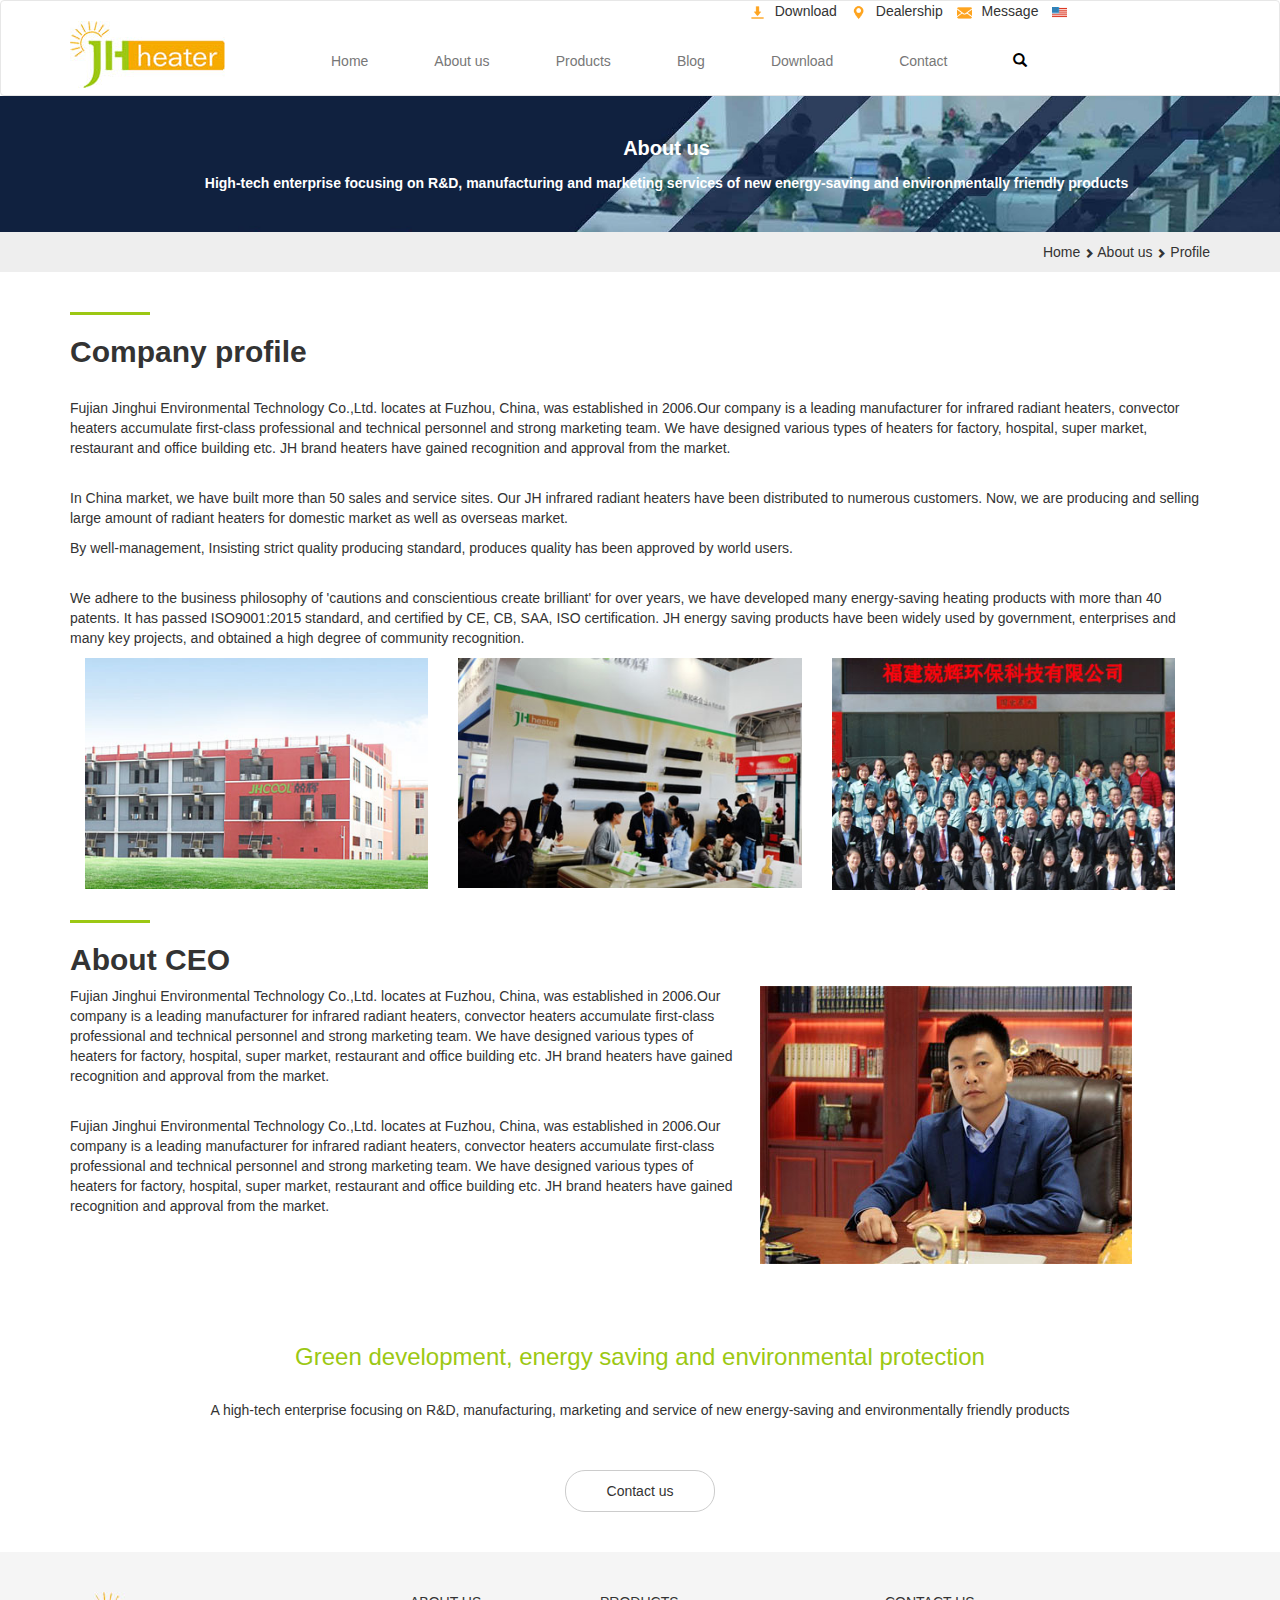
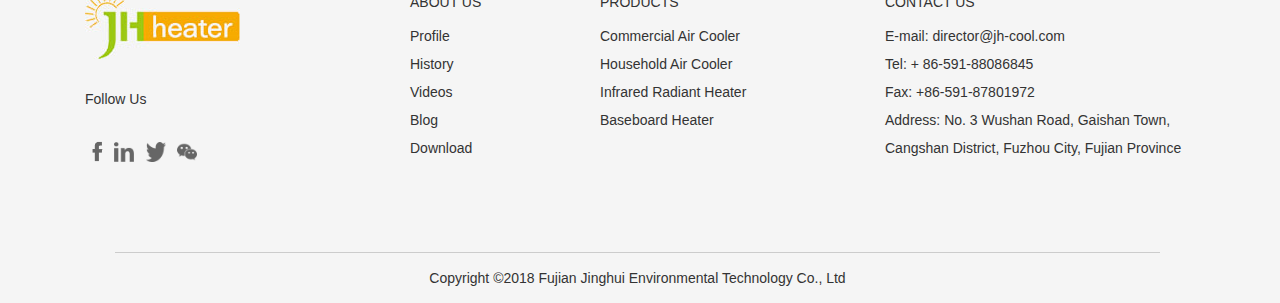
<file: profile.html>
<!DOCTYPE html>
<html lang="en">
<head>
    <meta charset="UTF-8">
    <meta name="viewport" content="width=device-width, initial-scale=1">
    <title>晶辉</title>
    <link rel="stylesheet" href="css/bootstrap.min.css"/>
    <link rel="stylesheet" href="css/profile.css"/>
    <link rel="stylesheet" href="css/animate.css"/>
    <script src="js/jquery-3.4.1.min.js"></script>
</head>
<body>
<nav class="navbar navbar-default">
    <div class="container">
        <div class="row">
            <div class="navbar-header">
                <button type="button" class="navbar-toggle" data-toggle="collapse" data-target="#daohang" aria-expanded="false" >
                    <span class="icon-bar"></span>
                    <span class="icon-bar"></span>
                    <span class="icon-bar"></span>
                </button>
                <div class="navbar-brand"><a href="shouye.html"><img height="67" src="img/logo.jpg" alt="..."></a></div>
            </div>
            <div id="daohang" class="navbar-collapse collapse">
                <ul class="nav navbar-nav">
                    <li><a class="active" href="shouye.html">Home</a></li>
                    <li><a href="history.html">About us</a>
                    <li><a href="product.html">Products</a></li>
                    <li><a href="blog.html">Blog</a></li>
                    <li><a href="download.html">Download</a></li>
                    <li><a href="contact.html">Contact</a></li>
                    <li><a href=""><span class="glyphicon glyphicon-search"></span></a></li>
                </ul>
                <div class="language hidden-sm">
                    <a href=""><img src="img/xiazai.png " alt="...">Download</a>
                    <a href=""><img src="img/dizhi.png" alt="...">Dealership</a>
                    <a href=""><img src="img/youjian.png" alt="...">Message</a>
                    <a href=""><img class="guoqi" src="img/meiguo.png" alt="..."></a>
                </div>
            </div>
        </div>
    </div>
</nav>

<div id="banner">
    <img class="img-responsive" width="100%" src="img/ban-about.jpg" alt="...">
    <div class="banner-tips">
        <p class="guanyu">About us</p>
        <p class="hidden-xs">High-tech enterprise focusing on R&D, manufacturing and marketing services of new energy-saving and environmentally friendly products</p>
    </div>
</div>
<div id="title">
    <div class="container">
        <div class="row">
            <div class="pull-right title-right">
                <a href="shouye.html">Home</a> <span class="glyphicon glyphicon-chevron-right"></span>
                <a href="history.html"> About us</a> <span class="glyphicon glyphicon-chevron-right"></span>
                <a href="history.html">Profile</a>
            </div>
        </div>
    </div>
</div>



<!--main-->
<div id="main" class="container">
    <div class="row">
        <span></span>
        <h2>Company profile</h2>
    </div>
    <div id="text" class="row">
        <p>Fujian Jinghui Environmental Technology Co.,Ltd. locates at Fuzhou, China, was established in 2006.Our company is a leading manufacturer for infrared radiant heaters, convector heaters accumulate first-class professional and technical personnel and strong marketing team. We have designed various types of heaters for factory, hospital, super market, restaurant and office building etc. JH brand heaters have gained recognition and approval from the market.</p>
        <br>
        <p>In China market, we have built more than 50 sales and service sites. Our JH infrared radiant heaters have been distributed to numerous customers. Now, we are producing and selling large amount of radiant heaters for domestic market as well as overseas market.</p>
        <p>By well-management, Insisting strict quality producing standard, produces quality has been approved by world users.</p>
        <br>
        <p>We adhere to the business philosophy of 'cautions and conscientious create brilliant' for over years, we have developed many energy-saving heating products with more than 40 patents. It has passed ISO9001:2015 standard, and certified by CE, CB, SAA, ISO certification. JH energy saving products have been widely used by government, enterprises and many key projects, and obtained a high degree of community recognition.</p>
    </div>
    <div id="pic" class="row">
        <div class="col-sm-4">
            <img class="img-responsive" src="img/company1.jpg" alt="...">
        </div>
        <div class="col-sm-4">
            <img class="img-responsive" src="img/company2.jpg" alt="...">
        </div>
        <div class="col-sm-4">
            <img class="img-responsive" src="img/company3.jpg" alt="...">
        </div>
    </div>
</div>

<div id="ceo" class="container">
    <div class="row">
        <span></span>
        <h2>About CEO</h2>
    </div>
    <div class="row">
        <div class="media">
            <div class="col-sm-7">
                <div class="media-body">
                    <p class="media-heading">Fujian Jinghui Environmental Technology Co.,Ltd. locates at Fuzhou, China, was established in 2006.Our company is a leading manufacturer for infrared radiant heaters, convector heaters accumulate first-class professional and technical personnel and strong marketing team. We have designed various types of heaters for factory, hospital, super market, restaurant and office building etc. JH brand heaters have gained recognition and approval from the market.</p>
                    Fujian Jinghui Environmental Technology Co.,Ltd. locates at Fuzhou, China, was established in 2006.Our company is a leading manufacturer for infrared radiant heaters, convector heaters accumulate first-class professional and technical personnel and strong marketing team. We have designed various types of heaters for factory, hospital, super market, restaurant and office building etc. JH brand heaters have gained recognition and approval from the market.
                </div>
            </div>
            <div class="col-sm-3">
                <div class="media-right">
                    <a href="#">
                        <img class="media-object" src="img/ceo.jpg" alt="...">
                    </a>
                </div>
            </div>
        </div>
    </div>
</div>

<div id="bot" class="container">
    <div class="row text-center">
        <h3>Green development, energy saving and environmental protection</h3>
        <p>A high-tech enterprise focusing on R&D, manufacturing, marketing and service of new energy-saving and environmentally friendly products</p>
        <a href="" class="btn">Contact us</a>
    </div>
</div>












<footer class="foot">
    <div class="container">
        <div class="row">
            <div class="col-sm-3 col-xs-12">
                <div class="foot1">
                    <img src="img/logo-hui.jpg" alt="...">
                    <p>Follow Us</p>
                    <a href="">
                        <img width="25px" src="img/f.png" alt="...">
                    </a>
                    <a href="">
                        <img width="20px" src="img/IN.png" alt="...">&nbsp;&nbsp;
                    </a>
                    <a href="">
                        <img width="20px" src="img/niao.png" alt="...">&nbsp;&nbsp;
                    </a>
                    <a href="">
                        <img width="20px" src="img/wechat.png" alt="...">&nbsp;&nbsp;
                    </a>
                </div>
            </div>
            <div class="col-sm-2 col-xs-12">
                <ul >
                    <p>ABOUT US<p>
                    <li><a href="">Profile</a></li>
                    <li><a href="">History</a></li>
                    <li><a href="">Videos</a></li>
                    <li><a href="blog.html">Blog</a></li>
                    <li><a href="download.html">Download</a></li>
                </ul>
            </div>
            <div class="col-sm-3 col-xs-12">
                <ul >
                    <p>PRODUCTS<p>
                    <li><a href="">Commercial Air Cooler</a></li>
                    <li><a href="">Household Air Cooler</a></li>
                    <li><a href="">Infrared Radiant Heater</a></li>
                    <li><a href="">Baseboard Heater</a></li>
                </ul>
            </div>
            <div class="col-sm-4 col-xs-12">
                <ul >
                    <p>CONTACT US<p>
                    <li>E-mail: director@jh-cool.com</li>
                    <li>Tel: + 86-591-88086845</li>
                    <li>Fax: +86-591-87801972</li>
                    <li>Address: No. 3 Wushan Road, Gaishan Town, Cangshan District, Fuzhou City, Fujian Province </li>
                </ul>
            </div>
        </div>
    </div>
    <div class="last">
        <p>Copyright ©2018 Fujian Jinghui Environmental Technology Co., Ltd </p>
    </div>
</footer>

<script src="js/jquery-3.4.1.min.js"></script>
<script src="js/bootstrap.min.js"></script>
<script src="js/jquery.singlePageNav.min.js"></script>
<script src="js/wow.min.js"></script>
<script src="js/jh.js"></script>
</body>
</html>
</file>
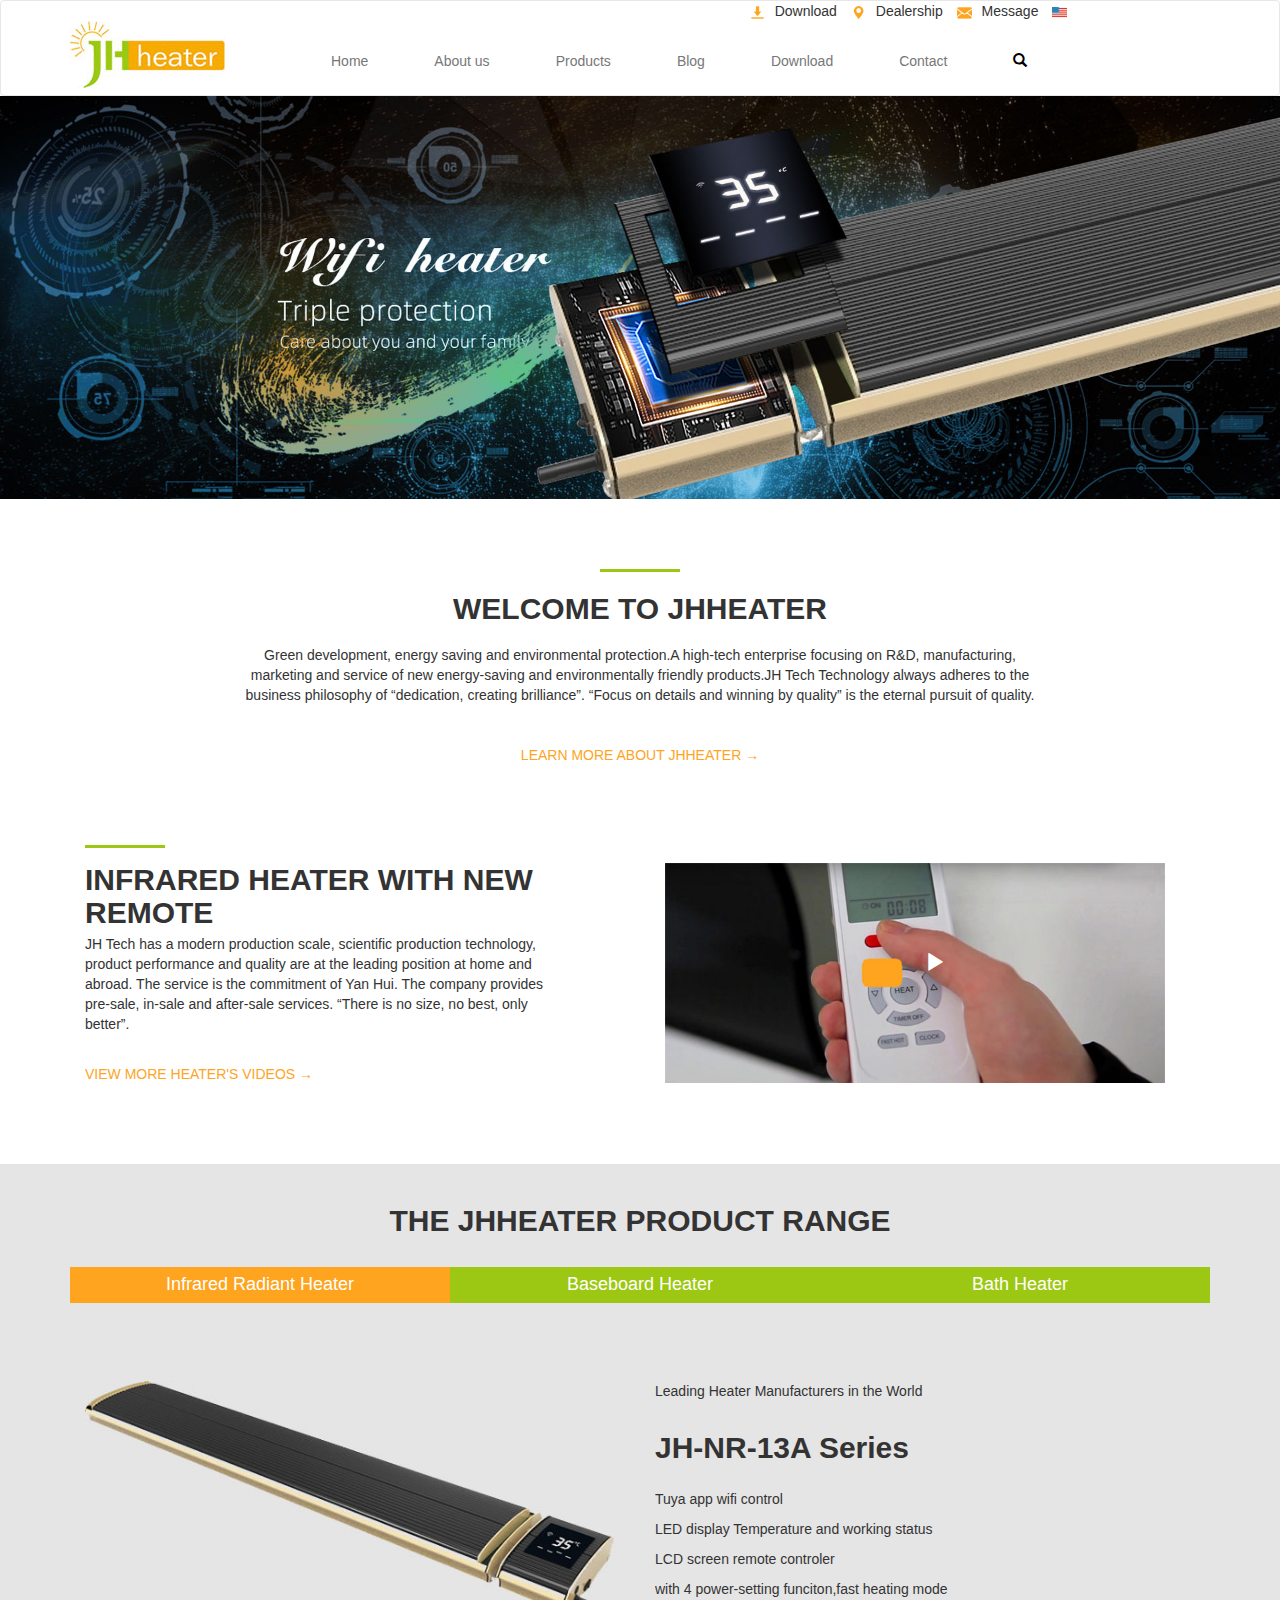
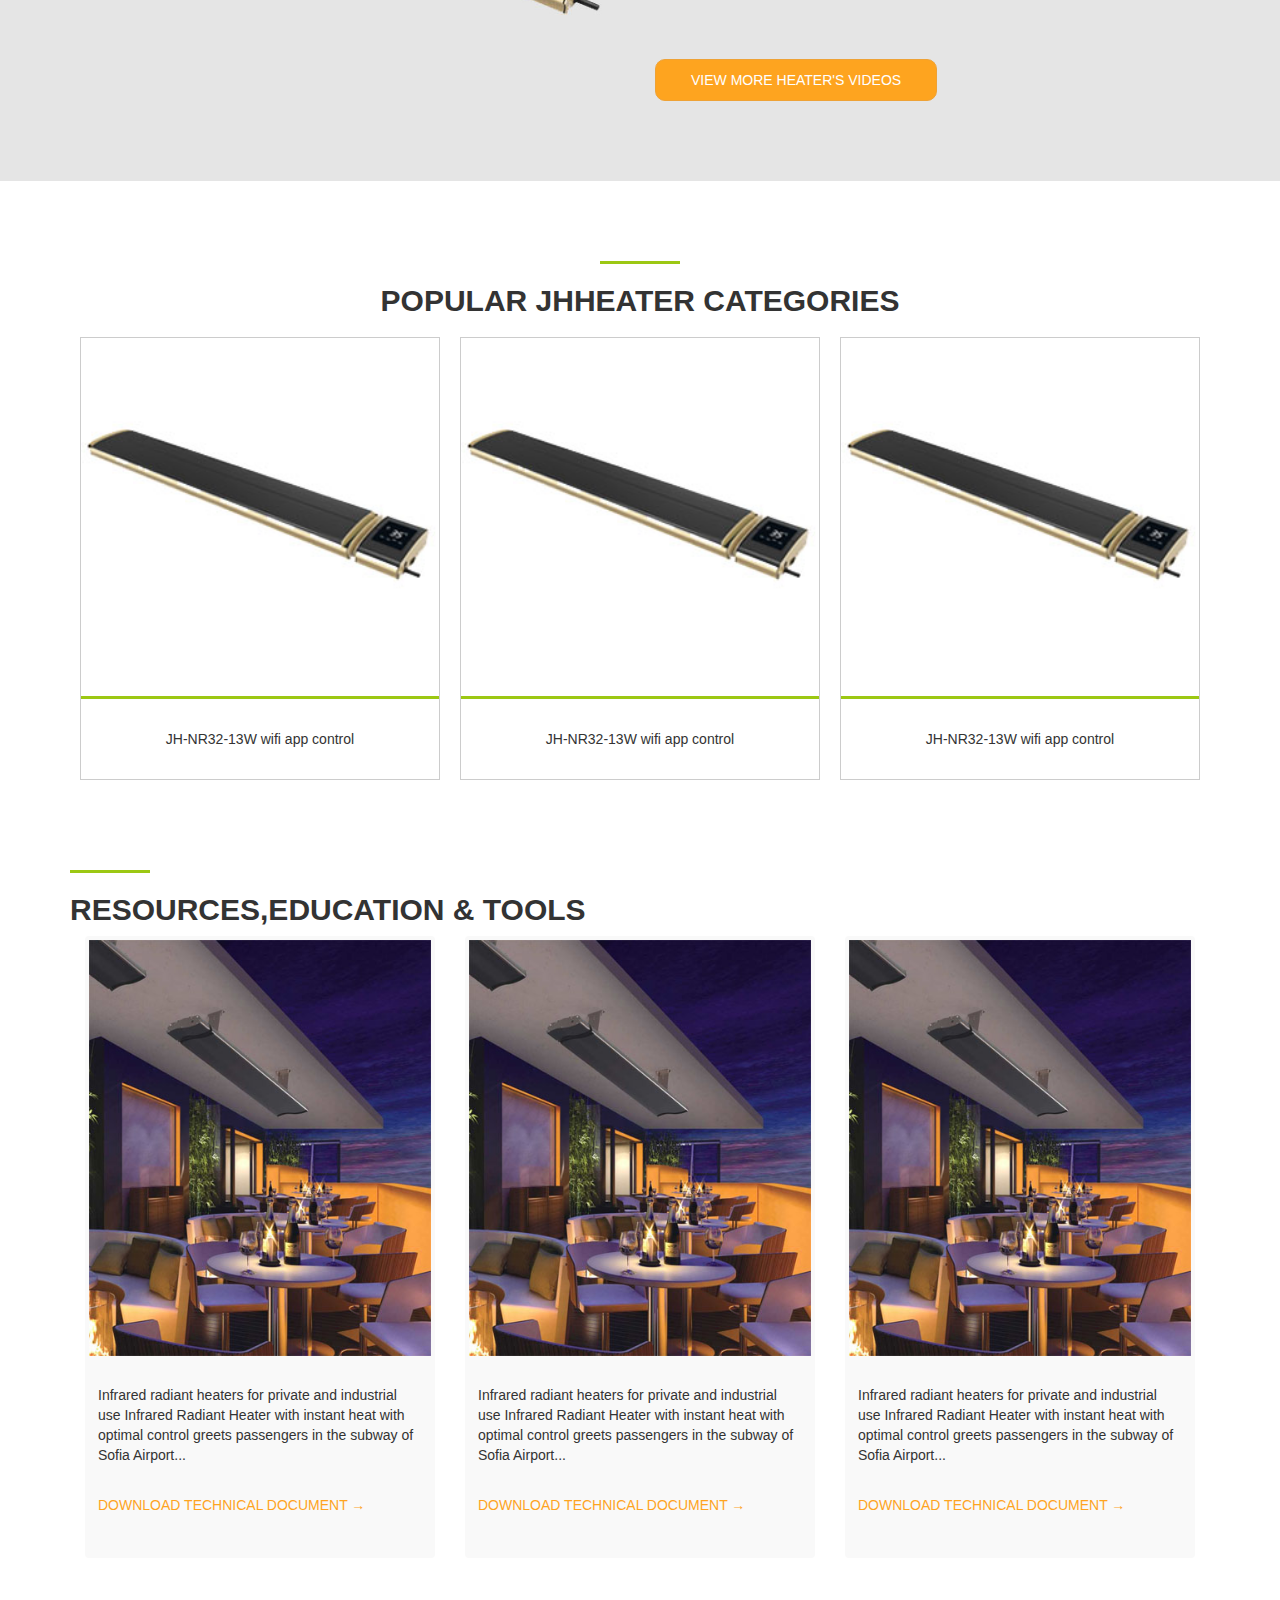
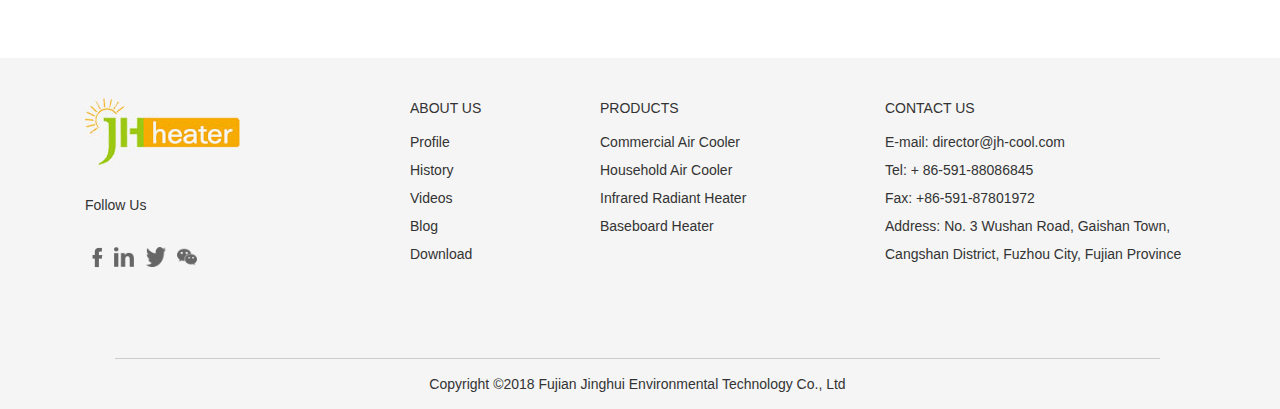
<file: shouye.html>
<!DOCTYPE html>
<html lang="en">
<head>
    <meta charset="UTF-8">
    <meta name="viewport" content="width=device-width, initial-scale=1">
    <title>晶辉</title>
    <link rel="stylesheet" href="css/bootstrap.min.css"/>
    <link rel="stylesheet" href="css/shouye.css"/>
    <link rel="stylesheet" href="css/animate.css"/>
    <script src="js/jquery-3.4.1.min.js"></script>
</head>
<body>
<nav class="navbar navbar-default">
    <div class="container">
        <div class="row">
            <div class="navbar-header">
                <button type="button" class="navbar-toggle" data-toggle="collapse" data-target="#daohang" aria-expanded="false" >
                    <span class="icon-bar"></span>
                    <span class="icon-bar"></span>
                    <span class="icon-bar"></span>
                </button>
                <div class="navbar-brand"><a href="shouye.html"><img height="67" src="img/logo.jpg" alt="..."></a></div>
            </div>
            <div id="daohang" class="navbar-collapse collapse">
                <ul class="nav navbar-nav">
                    <li><a class="active" href="shouye.html">Home</a></li>
                    <li><a href="history.html">About us</a>
                    <li><a href="product.html">Products</a></li>
                    <li><a href="blog.html">Blog</a></li>
                    <li><a href="download.html">Download</a></li>
                    <li><a href="contact.html">Contact</a></li>
                    <li><a href=""><span class="glyphicon glyphicon-search"></span></a></li>
                </ul>
                <div class="language hidden-sm">
                    <a href=""><img src="img/xiazai.png " alt="...">Download</a>
                    <a href=""><img src="img/dizhi.png" alt="...">Dealership</a>
                    <a href=""><img src="img/youjian.png" alt="...">Message</a>
                    <a href=""><img class="guoqi" src="img/meiguo.png" alt="..."></a>
                </div>
            </div>
        </div>
    </div>
</nav>

<img class="img-responsive" width="100%" src="img/ban-shouye.jpg" alt="...">

<!--main-->

<div id="welcome" class="container">
    <div class="row text-center">
        <span></span>
        <h2>WELCOME TO JHHEATER</h2>
        <p>Green development, energy saving and environmental protection.A high-tech enterprise focusing on R&D, manufacturing, marketing and service of new energy-saving and environmentally friendly products.JH Tech Technology always adheres to the business philosophy of “dedication, creating brilliance”. “Focus on details and winning by quality” is the eternal pursuit of quality.</p>
        <a href="">LEARN MORE ABOUT JHHEATER →</a>
    </div>
</div>

<div id="about" class="container">
    <div class="row">
        <span></span>
        <div class="media">
            <div class="col-md-6 col-xs-12">
                <div class="media-body">
                    <h2 class="media-heading">INFRARED HEATER WITH NEW REMOTE</h2>
                    <p>JH Tech has a modern production scale, scientific production technology, product performance and quality are at the leading position at home and abroad. The service is the commitment of Yan Hui. The company provides pre-sale, in-sale and after-sale services. “There is no size, no best, only better”.</p>
                    <br>
                    <a href="">VIEW MORE HEATER'S VIDEOS →</a>
                </div>
            </div>
            <div class="col-md-6 col-xs-12">
                <div class="media-right">
                    <a href="#">
                        <img class="img-responsive" width="500" class="media-object" src="img/about.jpg" alt="...">
                        <a href=""><span class="glyphicon glyphicon-play icon-play"></span></a>
                    </a>
                </div>
            </div>
        </div>
    </div>
</div>


<div id="product" class="container-fluid">
    <div class="container">
        <div class="row text-center">
            <h2>THE JHHEATER PRODUCT RANGE</h2>
        </div>
    </div>
    <div id="year-nav" class="container">
        <div class="row">
            <div class="col-sm-4">
                <div class="nav-year active"><a href="#tab1" data-toggle="tab">Infrared Radiant Heater</a></div>
            </div>
            <div class="col-sm-4">
                <div class="nav-year"><a href="#tab2" data-toggle="tab">Baseboard Heater</a></div>
            </div>
            <div class="col-sm-4">
                <div class="nav-year"><a href="#tab3" data-toggle="tab">Bath Heater</a></div>
            </div>
        </div>
    </div>
    <div class="tab-content">
        <div class="container tab-pane active" id="tab1">
            <div class="row">
                <span></span>
                <div class="media">
                    <div class="col-md-6 col-xs-12">
                        <div class="media-left">
                            <img class="img-responsive" width="550" class="media-object" src="img/product.jpg" alt="...">
                        </div>
                    </div>
                    <div class="col-md-6 col-xs-12">
                        <div class="media-body">
                            <p>Leading Heater Manufacturers in the World</p>
                            <h2 class="media-heading">JH-NR-13A Series</h2>
                            <p>Tuya app wifi control</p>
                            <p>LED display Temperature and working status  </p>
                            <p>LCD screen remote controler</p>
                            <p>with 4 power-setting funciton,fast heating mode</p>
                            <br>
                            <a class="btn btn-warning" href="">VIEW MORE HEATER'S VIDEOS</a>
                        </div>
                    </div>
                </div>
            </div>
        </div>
        <div class="container tab-pane" id="tab2">
            <div class="row">
                <span></span>
                <div class="media">
                    <div class="col-md-6 col-xs-12">
                        <div class="media-left">
                            <img class="img-responsive" width="550" class="media-object" src="img/product.jpg" alt="...">
                        </div>
                    </div>
                    <div class="col-md-6 col-xs-12">
                        <div class="media-body">
                            <p>Leading Heater Manufacturers in the World</p>
                            <h2 class="media-heading">JH-NR-13A Series</h2>
                            <p>Tuya app wifi control</p>
                            <p>LED display Temperature and working status  </p>
                            <p>LCD screen remote controler</p>
                            <p>with 4 power-setting funciton,fast heating mode</p>
                            <br>
                            <a class="btn btn-warning" href="">VIEW MORE HEATER'S VIDEOS</a>
                        </div>
                    </div>
                </div>
            </div>
        </div>
        <div class="container tab-pane" id="tab3">
            <div class="row">
                <span></span>
                <div class="media">
                    <div class="col-md-6 col-xs-12">
                        <div class="media-left">
                            <img class="img-responsive" width="550" class="media-object" src="img/product.jpg" alt="...">
                        </div>
                    </div>
                    <div class="col-md-6 col-xs-12">
                        <div class="media-body">
                            <p>Leading Heater Manufacturers in the World</p>
                            <h2 class="media-heading">JH-NR-13A Series</h2>
                            <p>Tuya app wifi control</p>
                            <p>LED display Temperature and working status  </p>
                            <p>LCD screen remote controler</p>
                            <p>with 4 power-setting funciton,fast heating mode</p>
                            <br>
                            <a class="btn btn-warning" href="">VIEW MORE HEATER'S VIDEOS</a>
                        </div>
                    </div>
                </div>
            </div>
        </div>
    </div>
</div>


<div id="popular" class="container">
    <div class="row text-center">
        <span></span>
        <h2>POPULAR JHHEATER CATEGORIES</h2>
    </div>
    <div id="pop" class="row text-center">
        <div class="col-sm-4 col-xs-12">
            <a href="">
                <div class="pro">
                    <img class="img-responsive" src="img/pro-small.jpg" alt="...">
                    <p class="img-tips">JH-NR32-13W wifi app control</p>
                </div>
            </a>
        </div>
        <div class="col-sm-4 col-xs-12">
            <a href="">
                <div class="pro">
                    <img class="img-responsive" src="img/pro-small.jpg" alt="...">
                    <p class="img-tips">JH-NR32-13W wifi app control</p>
                </div>
            </a>
        </div>
        <div class="col-sm-4 col-xs-12">
            <a href="">
                <div class="pro">
                    <img class="img-responsive" src="img/pro-small.jpg" alt="...">
                    <p class="img-tips">JH-NR32-13W wifi app control</p>
                </div>
            </a>
        </div>
    </div>
</div>


<div id="news" class="container">
    <div class="row">
        <span></span>
        <h2>RESOURCES,EDUCATION & TOOLS</h2>
        <div class="row">
            <div class="col-sm-4 col-xs-12">
                <div class="thumbnail">
                    <img src="img/news.jpg" alt="...">
                    <div class="caption">
                        <p>Infrared radiant heaters for private and industrial use Infrared Radiant Heater with instant heat with optimal control greets passengers in the subway of Sofia Airport...</p>
                        <p><a href="">DOWNLOAD TECHNICAL DOCUMENT →</a></p>
                    </div>
                </div>
            </div>
            <div class="col-sm-4 col-xs-12">
                <div class="thumbnail">
                    <img src="img/news.jpg" alt="...">
                    <div class="caption">
                        <p>Infrared radiant heaters for private and industrial use Infrared Radiant Heater with instant heat with optimal control greets passengers in the subway of Sofia Airport...</p>
                        <p><a href="">DOWNLOAD TECHNICAL DOCUMENT →</a></p>
                    </div>
                </div>
            </div>
            <div class="col-sm-4 col-xs-12">
                <div class="thumbnail">
                    <img src="img/news.jpg" alt="...">
                    <div class="caption">
                        <p>Infrared radiant heaters for private and industrial use Infrared Radiant Heater with instant heat with optimal control greets passengers in the subway of Sofia Airport...</p>
                        <p><a href="">DOWNLOAD TECHNICAL DOCUMENT →</a></p>
                    </div>
                </div>
            </div>
        </div>
    </div>
</div>

















<footer class="foot">
    <div class="container">
        <div class="row">
            <div class="col-sm-3 col-xs-12">
                <div class="foot1">
                    <img src="img/logo-hui.jpg" alt="...">
                    <p>Follow Us</p>
                    <a href="">
                        <img width="25px" src="img/f.png" alt="...">
                    </a>
                    <a href="">
                        <img width="20px" src="img/IN.png" alt="...">&nbsp;&nbsp;
                    </a>
                    <a href="">
                        <img width="20px" src="img/niao.png" alt="...">&nbsp;&nbsp;
                    </a>
                    <a href="">
                        <img width="20px" src="img/wechat.png" alt="...">&nbsp;&nbsp;
                    </a>
                </div>
            </div>
            <div class="col-sm-2 col-xs-12">
                <ul >
                    <p>ABOUT US<p>
                    <li><a href="">Profile</a></li>
                    <li><a href="">History</a></li>
                    <li><a href="">Videos</a></li>
                    <li><a href="blog.html">Blog</a></li>
                    <li><a href="download.html">Download</a></li>
                </ul>
            </div>
            <div class="col-sm-3 col-xs-12">
                <ul >
                    <p>PRODUCTS<p>
                    <li><a href="">Commercial Air Cooler</a></li>
                    <li><a href="">Household Air Cooler</a></li>
                    <li><a href="">Infrared Radiant Heater</a></li>
                    <li><a href="">Baseboard Heater</a></li>
                </ul>
            </div>
            <div class="col-sm-4 col-xs-12">
                <ul >
                <p>CONTACT US<p>
                <li>E-mail: director@jh-cool.com</li>
                <li>Tel: + 86-591-88086845</li>
                <li>Fax: +86-591-87801972</li>
                <li>Address: No. 3 Wushan Road, Gaishan Town, Cangshan District, Fuzhou City, Fujian Province </li>
            </ul>
            </div>
        </div>
    </div>
    <div class="last">
        <p>Copyright ©2018 Fujian Jinghui Environmental Technology Co., Ltd </p>
    </div>
</footer>

<script src="js/jquery-3.4.1.min.js"></script>
<script src="js/bootstrap.min.js"></script>
<script src="js/jquery.singlePageNav.min.js"></script>
<script src="js/wow.min.js"></script>
<script src="js/jh.js"></script>
</body>
</html>
</file>
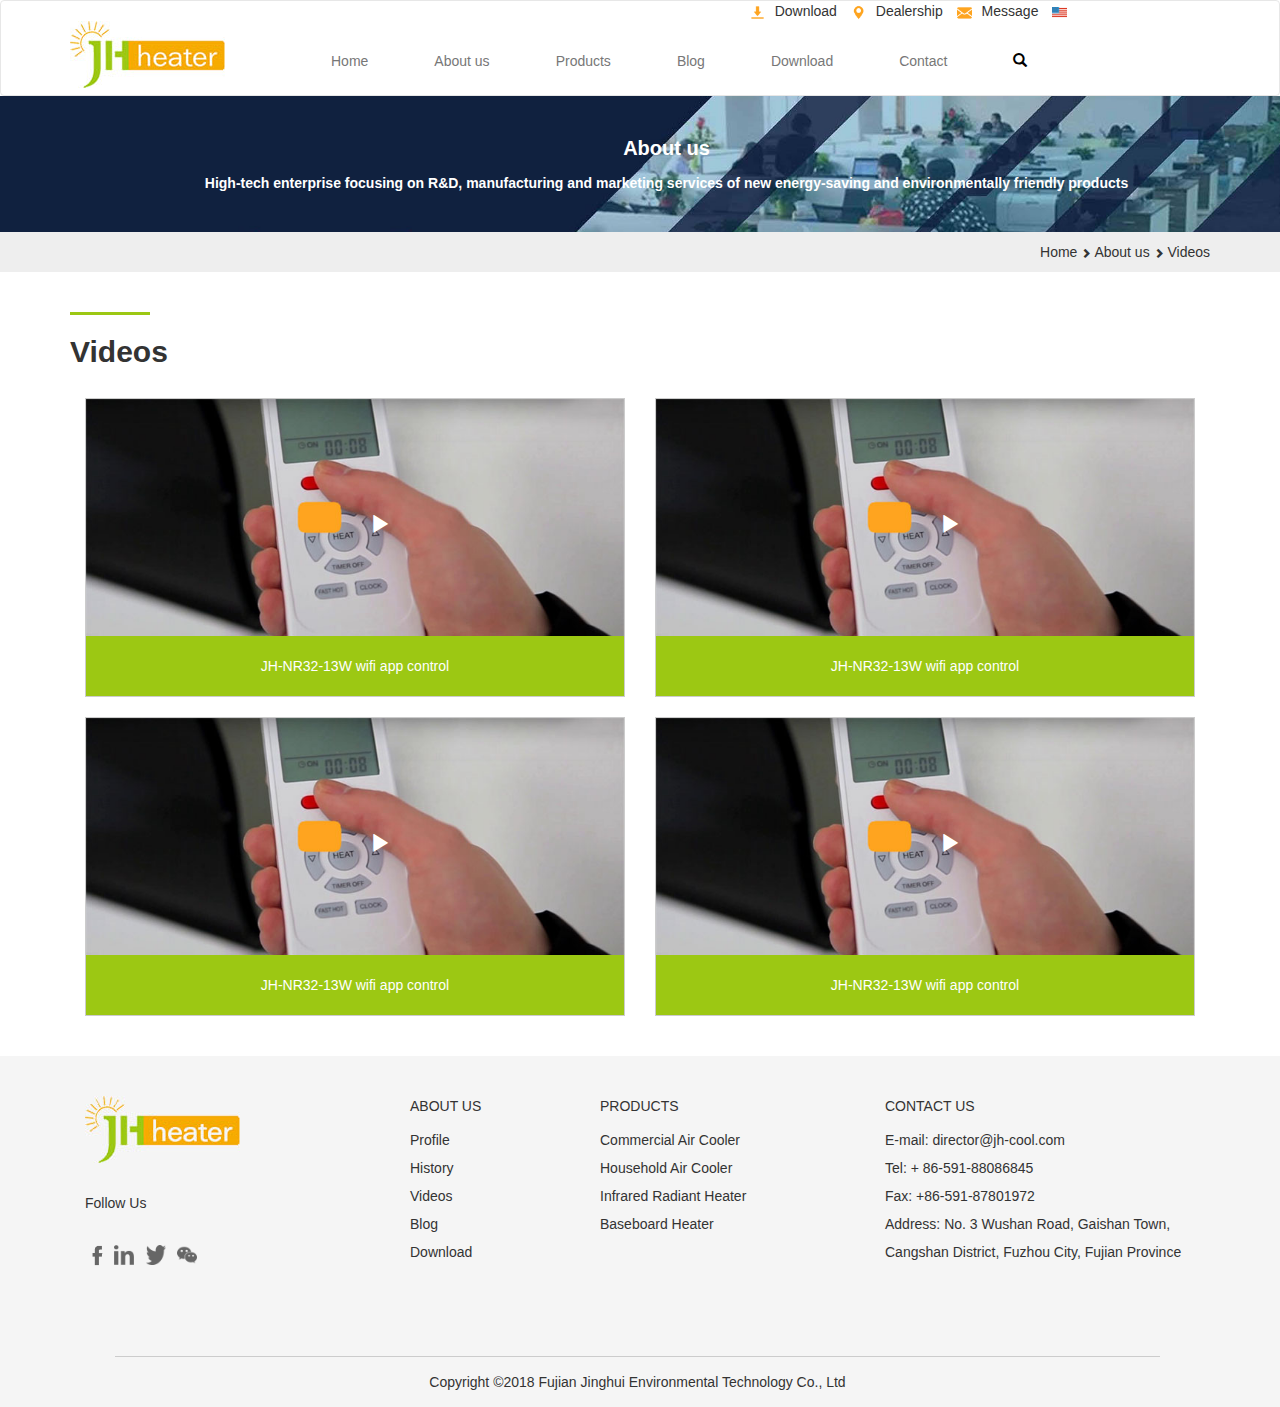
<file: vedio.html>
<!DOCTYPE html>
<html lang="en">
<head>
    <meta charset="UTF-8">
    <meta name="viewport" content="width=device-width, initial-scale=1">
    <title>晶辉</title>
    <link rel="stylesheet" href="css/bootstrap.min.css"/>
    <link rel="stylesheet" href="css/vedio.css"/>
    <link rel="stylesheet" href="css/animate.css"/>
    <script src="js/jquery-3.4.1.min.js"></script>
</head>
<body>
<nav class="navbar navbar-default">
    <div class="container">
        <div class="row">
            <div class="navbar-header">
                <button type="button" class="navbar-toggle" data-toggle="collapse" data-target="#daohang" aria-expanded="false" >
                    <span class="icon-bar"></span>
                    <span class="icon-bar"></span>
                    <span class="icon-bar"></span>
                </button>
                <div class="navbar-brand"><a href="shouye.html"><img height="67" src="img/logo.jpg" alt="..."></a></div>
            </div>
            <div id="daohang" class="navbar-collapse collapse">
                <ul class="nav navbar-nav">
                    <li><a class="active" href="shouye.html">Home</a></li>
                    <li><a href="history.html">About us</a>
                    <li><a href="product.html">Products</a></li>
                    <li><a href="blog.html">Blog</a></li>
                    <li><a href="download.html">Download</a></li>
                    <li><a href="contact.html">Contact</a></li>
                    <li><a href=""><span class="glyphicon glyphicon-search"></span></a></li>
                </ul>
                <div class="language hidden-sm">
                    <a href=""><img src="img/xiazai.png " alt="...">Download</a>
                    <a href=""><img src="img/dizhi.png" alt="...">Dealership</a>
                    <a href=""><img src="img/youjian.png" alt="...">Message</a>
                    <a href=""><img class="guoqi" src="img/meiguo.png" alt="..."></a>
                </div>
            </div>
        </div>
    </div>
</nav>

<div id="banner">
    <img class="img-responsive" width="100%" src="img/ban-about.jpg" alt="...">
    <div class="banner-tips">
        <p class="guanyu">About us</p>
        <p class="hidden-xs">High-tech enterprise focusing on R&D, manufacturing and marketing services of new energy-saving and environmentally friendly products</p>
    </div>
</div>
<div id="title">
    <div class="container">
        <div class="row">
            <div class="pull-right title-right">
                <a href="shouye.html">Home</a> <span class="glyphicon glyphicon-chevron-right"></span>
                <a href="history.html"> About us</a> <span class="glyphicon glyphicon-chevron-right"></span>
                <a href="history.html">Videos</a>
            </div>
        </div>
    </div>
</div>



<!--main-->
<div id="about" class="container">
    <div class="row">
        <span></span>
        <h2>Videos</h2>
        <div class="row">
            <div class="col-sm-6">
                <a href="">
                    <div class="pro text-center">
                        <img class="img-responsive" src="img/about.jpg" alt="...">
                        <a href=""><span class="glyphicon glyphicon-play icon-play"></span></a>
                        <p class="img-tips">JH-NR32-13W wifi app control</p>
                    </div>
                </a>
            </div>
            <div class="col-sm-6">
                <a href="">
                    <div class="pro text-center">
                        <img class="img-responsive" src="img/about.jpg" alt="...">
                        <a href=""><span class="glyphicon glyphicon-play icon-play"></span></a>
                        <p class="img-tips">JH-NR32-13W wifi app control</p>
                    </div>
                </a>
            </div>
            <div class="col-sm-6">
                <a href="">
                    <div class="pro text-center">
                        <img class="img-responsive" src="img/about.jpg" alt="...">
                        <a href=""><span class="glyphicon glyphicon-play icon-play"></span></a>
                        <p class="img-tips">JH-NR32-13W wifi app control</p>
                    </div>
                </a>
            </div>
            <div class="col-sm-6">
                <a href="">
                    <div class="pro text-center">
                        <img class="img-responsive" src="img/about.jpg" alt="...">
                        <a href=""><span class="glyphicon glyphicon-play icon-play"></span></a>
                        <p class="img-tips">JH-NR32-13W wifi app control</p>
                    </div>
                </a>
            </div>
        </div>
    </div>
</div>














<footer class="foot">
    <div class="container">
        <div class="row">
            <div class="col-sm-3 col-xs-12">
                <div class="foot1">
                    <img src="img/logo-hui.jpg" alt="...">
                    <p>Follow Us</p>
                    <a href="">
                        <img width="25px" src="img/f.png" alt="...">
                    </a>
                    <a href="">
                        <img width="20px" src="img/IN.png" alt="...">&nbsp;&nbsp;
                    </a>
                    <a href="">
                        <img width="20px" src="img/niao.png" alt="...">&nbsp;&nbsp;
                    </a>
                    <a href="">
                        <img width="20px" src="img/wechat.png" alt="...">&nbsp;&nbsp;
                    </a>
                </div>
            </div>
            <div class="col-sm-2 col-xs-12">
                <ul >
                    <p>ABOUT US<p>
                    <li><a href="">Profile</a></li>
                    <li><a href="">History</a></li>
                    <li><a href="">Videos</a></li>
                    <li><a href="blog.html">Blog</a></li>
                    <li><a href="download.html">Download</a></li>
                </ul>
            </div>
            <div class="col-sm-3 col-xs-12">
                <ul >
                    <p>PRODUCTS<p>
                    <li><a href="">Commercial Air Cooler</a></li>
                    <li><a href="">Household Air Cooler</a></li>
                    <li><a href="">Infrared Radiant Heater</a></li>
                    <li><a href="">Baseboard Heater</a></li>
                </ul>
            </div>
            <div class="col-sm-4 col-xs-12">
                <ul >
                    <p>CONTACT US<p>
                    <li>E-mail: director@jh-cool.com</li>
                    <li>Tel: + 86-591-88086845</li>
                    <li>Fax: +86-591-87801972</li>
                    <li>Address: No. 3 Wushan Road, Gaishan Town, Cangshan District, Fuzhou City, Fujian Province </li>
                </ul>
            </div>
        </div>
    </div>
    <div class="last">
        <p>Copyright ©2018 Fujian Jinghui Environmental Technology Co., Ltd </p>
    </div>
</footer>

<script src="js/jquery-3.4.1.min.js"></script>
<script src="js/bootstrap.min.js"></script>
<script src="js/jquery.singlePageNav.min.js"></script>
<script src="js/wow.min.js"></script>
<script src="js/jh.js"></script>
</body>
</html>
</file>
<file: css/b-detail.css>
html{
    font-family: Arial, serif;
    width: 100%;
}
body{
    width: 100%;
}
div{
    display: block;
}
ul{
    list-style: none;
}
a{
    text-decoration: none;
}
.row{
    margin: 0;
}

/*导航*/
.navbar{
    height: 96px;
    background-color: #fff;
    margin-bottom:0;
}
.navbar-nav{
    margin-top:35px;
}
.navbar-header{
    height: 90px;
    margin-top: 5px;
}
@media (max-width: 768px) {
    .navbar-brand{
        padding: 15px 40px;
    }
}
.navbar-collapse ul{
    margin-left: 40px;
}
@media (max-width: 768px) {
    .navbar-collapse ul{
        left: -41px;
        background-color: white;
        position: absolute;
        width: 102%;
        top: 58px;
        z-index: 9999;
    }
}
.navbar-collapse ul li{
    margin-left: 36px;
}
.navbar-default .navbar-nav>li>a:hover {
    color: #9cc813;
    background-color: transparent;
    border-bottom: 2px solid #9cc813;
}
.language{
    position: absolute;
    right: 15%;
    top: 0;
}
.language a{
    text-decoration: none;
    margin-right: 10px;
    color: #333;
}
.language a:hover{
    color: #fea41f;
}
.language img{
    margin-right: 10px;
    width: 15px;
}

.glyphicon-search{
    color: black;
}


/*banner*/
#banner{
    text-align:center;
    color: white;
    position: relative;
}
@media (min-width: 1200px) {
    .banner-tips {
        position: absolute;
        font-weight: bold;
        top: 25%;
        left: 15%;
    }
}
@media (max-width: 1200px) and (min-width: 992px) {
    .banner-tips {
        position: absolute;
        font-weight: bold;
        top: 55%;
        left: 5%;
    }
}
@media (max-width: 992px) and (min-width: 768px) {
    .banner-tips {
        position: absolute;
        font-weight: bold;
        top: 65%;
        left: 2%;
    }
}
@media (max-width: 768px) {
    .guanyu{
        font-size:16px;
    }
    .banner-tips{
        position: absolute;
        font-weight: bold;
        top:30%;
        left: 45%;
    }
}
.guanyu{
    font-size:20px;
}


/*title*/
#title{
    background-color: #eee;
    height: 40px;
    padding: 0 10px;
}
.title-right{
    padding-top: 10px;
}
.title-right a{
    color: #333;
    text-decoration: none;
}
.title-right a:hover{
    color: #9cc813;
}
.glyphicon-chevron-right{
    font-size: 10px;
}



/*main*/

.form1 h3{
    font-weight: bold;
}



#main{
    margin-top: 80px;
}
#main>div>span{
    width:80px;
    border-top:3px solid #9cc813;
    display: block;
}
#main h4{
    color: #fea41f;
}
.media-body h3{
    font-weight: bold;
}
.media-body .btn{
    background-color: #fea41f;
    color: white;
    width: 100%;
    margin-top: 30px;
}
.media-heading{
    margin-top: 40px;
}
.touxiang img{
    margin-right: 20px;
}
.form1 .touxiang img{
    margin: 20px ;
}

#form2{
    margin-top: 20px;
}
.thumbnail{
    border: none;
    background-color: #eff2f7;
}
.caption .btn{
    border: 1px solid #ccc;
    width: 100%;
    margin-top: 20px;
    color: #333;
}
.caption .btn:hover{
    color: #fea41f;
}



.form{
    position: relative;
}
.icon-play{
    transition: all 0.6s;
}

@media (min-width: 1200px) {
    .icon-play{
        position: absolute;
        left: 45%;
        top: 45%;
        font-size: 20px;
        color: white;
    }
}
@media (max-width: 1200px) and (min-width: 992px) {
    .icon-play{
        position: absolute;
        left: 50%;
        top: 45%;
        font-size: 20px;
        color: white;
    }
}
@media (max-width: 992px) and (min-width: 768px) {
    .icon-play{
        position: absolute;
        left: 55%;
        top: 45%;
        font-size: 20px;
        color: white;
    }
}
@media (max-width: 768px) {
    .icon-play{
        position: absolute;
        left: 50%;
        top: 40%;
        font-size: 20px;
        color: white;
    }
}
.icon-play:hover{
    transform: scale(1.2);
    color: #fea41f;
}
.pro img{
    padding-left: 15%;
}
@media (max-width: 768px) {
    .pro img{
        padding-left: 0;
    }
}


.form p{
    font-size: 23px;
    margin: 10px 0;
}
.form3 .pro img{
    padding-left: 35%;
    margin-bottom: 20px;
}
@media (max-width: 768px) {
    .form3 .pro img{
        padding-left: 0;
    }
}
.btn-warning{
    width: 200px;
    background-color: #fea41f;
    margin-top: 30px;
}
#comment>div{
    margin-top: 30px;
    border-bottom: 1px solid #cccccc;
    margin-bottom: 30px;
    padding-bottom: 20px;
}
#comment h3{
    color: #fea41f;
    margin-left: -15px;
}
#comment h5{
    margin-left: 50px;
    margin-top: 15px;
}
.glyphicon-heart,.glyphicon-heart-empty{
    font-size: 20px;
    color: #fea41f;
}










/*脚注*/
.foot{
    background-color: #f5f5f5;
    padding-top: 40px;
}
.foot a{
    text-decoration: none;
}
.foot a:hover{
    color:#9cc813 ;
}
.foot p{
    color: #333;
}
.foot ul a{
    color: #333;
    text-decoration: none;
}
.foot ul li{
    line-height:28px;
}
.foot1>p{
    margin:30px 0;
}
.last{
    background-color: #f5f5f5;
    padding: 0 120px;
    margin-top: 80px;
    font-size: 14px;
    text-align: center;
}
.last p{
    border-top:1px solid #ccc;
    line-height: 50px;
    margin-left: -5px;
    margin-bottom: 0;
}
@media (max-width: 768px) {
    .last{
        padding: 0 30px;
    }
    .foot{
        text-align: center;
    }
}
</file>
<file: css/blog.css>
html{
    font-family: Arial, serif;
    width: 100%;
}
body{
    width: 100%;
}
div{
    display: block;
}
ul{
    list-style: none;
}
a{
    text-decoration: none;
}
.row{
    margin: 0;
}
/*导航*/
.navbar{
    height: 96px;
    background-color: #fff;
    margin-bottom:0;
}
.navbar-nav{
    margin-top:35px;
}
.navbar-header{
    height: 90px;
    margin-top: 5px;
}
@media (max-width: 768px) {
    .navbar-brand{
        padding: 15px 40px;
    }
}
.navbar-collapse ul{
    margin-left: 40px;
}
@media (max-width: 768px) {
    .navbar-collapse ul{
        left: -41px;
        background-color: white;
        position: absolute;
        width: 102%;
        top: 58px;
        z-index: 9999;
    }
}
.navbar-collapse ul li{
    margin-left: 36px;
}
.navbar-default .navbar-nav>li>a:hover {
    color: #9cc813;
    background-color: transparent;
    border-bottom: 2px solid #9cc813;
}
.language{
    position: absolute;
    right: 15%;
    top: 0;
}
.language a{
    text-decoration: none;
    margin-right: 10px;
    color: #333;
}
.language a:hover{
    color: #fea41f;
}
.language img{
    margin-right: 10px;
    width: 15px;
}

.glyphicon-search{
    color: black;
}


/*banner*/
#banner{
    text-align:center;
    color: white;
    position: relative;
}
@media (min-width: 1200px) {
    .banner-tips {
        position: absolute;
        font-weight: bold;
        top: 25%;
        left: 15%;
    }
}
@media (max-width: 1200px) and (min-width: 992px) {
    .banner-tips {
        position: absolute;
        font-weight: bold;
        top: 55%;
        left: 5%;
    }
}
@media (max-width: 992px) and (min-width: 768px) {
    .banner-tips {
        position: absolute;
        font-weight: bold;
        top: 65%;
        left: 2%;
    }
}
@media (max-width: 768px) {
    .guanyu{
        font-size:16px;
    }
    .banner-tips{
        position: absolute;
        font-weight: bold;
        top:30%;
        left: 45%;
    }
}
.guanyu{
    font-size:20px;
}


/*title*/
#title{
    background-color: #eee;
    height: 40px;
    padding: 0 10px;
}
.title-right{
    padding-top: 10px;
}
.title-right a{
    color: #333;
    text-decoration: none;
}
.title-right a:hover{
    color: #9cc813;
}
.glyphicon-chevron-right{
    font-size: 10px;
}



/*main*/
#main{
    margin-top: 40px;
}
#main>div>span{
    width:80px;
    border-top:3px solid #9cc813;
    display: block;
}
#main h2{
    font-weight: bold;
}
.media-body h3{
    font-weight: bold;
}
.media-body .btn{
    background-color: #fea41f;
    color: white;
    width: 100%;
    margin-top: 30px;
}
.media-heading{
    margin-top: 40px;
}
.touxiang img{
    margin-right: 20px;
}


#form2{
    margin-top: 20px;
}
.thumbnail{
    border: none;
    background-color: #eff2f7;
}
.caption .btn{
    border: 1px solid #ccc;
    width: 100%;
    margin-top: 20px;
    color: #333;
}
.caption .btn:hover{
    color: #fea41f;
}












/*fenye*/
#fenye{
    text-align: center;
    margin-bottom: 20px;
}
#fenye li a{
    margin-left: 20px;
    color: #333;
}
#fenye li a:hover{
    color: white;
    background-color: #fea41f;
}















/*脚注*/
.foot{
    background-color: #f5f5f5;
    padding-top: 40px;
}
.foot a{
    text-decoration: none;
}
.foot a:hover{
    color:#9cc813 ;
}
.foot p{
    color: #333;
}
.foot ul a{
    color: #333;
    text-decoration: none;
}
.foot ul li{
    line-height:28px;
}
.foot1>p{
    margin:30px 0;
}
.last{
    background-color: #f5f5f5;
    padding: 0 120px;
    margin-top: 80px;
    font-size: 14px;
    text-align: center;
}
.last p{
    border-top:1px solid #ccc;
    line-height: 50px;
    margin-left: -5px;
    margin-bottom: 0;
}
@media (max-width: 768px) {
    .last{
        padding: 0 30px;
    }
    .foot{
        text-align: center;
    }
}
</file>
<file: css/contact.css>
html{
    font-family: Arial, serif;
    width: 100%;
}
body{
    width: 100%;
}
div{
    display: block;
}
ul{
    list-style: none;
}
a{
    text-decoration: none;
}
.row{
    margin: 0;
}
/*导航*/
.navbar{
    height: 96px;
    background-color: #fff;
    margin-bottom:0;
}
.navbar-nav{
    margin-top:35px;
}
.navbar-header{
    height: 90px;
    margin-top: 5px;
}
@media (max-width: 768px) {
    .navbar-brand{
        padding: 15px 40px;
    }
}
.navbar-collapse ul{
    margin-left: 40px;
}
@media (max-width: 768px) {
    .navbar-collapse ul{
        left: -41px;
        background-color: white;
        position: absolute;
        width: 102%;
        top: 58px;
        z-index: 9999;
    }
}
.navbar-collapse ul li{
    margin-left: 36px;
}
.navbar-default .navbar-nav>li>a:hover {
    color: #9cc813;
    background-color: transparent;
    border-bottom: 2px solid #9cc813;
}
.language{
    position: absolute;
    right: 15%;
    top: 0;
}
.language a{
    text-decoration: none;
    margin-right: 10px;
    color: #333;
}
.language a:hover{
    color: #fea41f;
}
.language img{
    margin-right: 10px;
    width: 15px;
}

.glyphicon-search{
    color: black;
}


/*banner*/
#banner{
    text-align:center;
    color: white;
    position: relative;
}
@media (min-width: 1200px) {
    .banner-tips {
        position: absolute;
        font-weight: bold;
        top: 25%;
        left: 25%;
    }
}
@media (max-width: 1200px) and (min-width: 992px) {
    .banner-tips {
        position: absolute;
        font-weight: bold;
        top: 55%;
        left: 15%;
    }
}
@media (max-width: 992px) and (min-width: 768px) {
    .banner-tips {
        position: absolute;
        font-weight: bold;
        top: 65%;
        left: 10%;
    }
}
@media (max-width: 768px) {
    .guanyu{
        font-size:16px;
    }
    .banner-tips{
        position: absolute;
        font-weight: bold;
        top:30%;
        left: 45%;
    }
}
.guanyu{
    font-size:20px;
}


/*title*/
#title{
    background-color: #eee;
    height: 40px;
    padding: 0 10px;
}
.title-right{
    padding-top: 10px;
}
.title-right a{
    color: #333;
    text-decoration: none;
}
.title-right a:hover{
    color: #9cc813;
}
.glyphicon-chevron-right{
    font-size: 10px;
}



/*main*/
#top{
    margin-top: 40px;
}
#top>div>span{
    width:80px;
    border-top:3px solid #9cc813;
    display: block;
}
#top h2{
    font-weight: bold;
}



#main{
    margin-top: 20px;
    margin-bottom: 40px;
}
.textarea{
    resize: none;
}

#form>div{
    margin-top: 20px;
}
#form>div>label,#form>div>textarea{
    margin-top:10px;
}
#submit input{
    background-color: #fea41f;
    color: white;
}
#contact-right{
    background-color: #f5f5f5;
    margin-top: 10px;
    padding-top: 10px;
}
#contact-right p.title{
    font-size: 14px;
}
#map{
    margin-top: 40px;
}
#house{
    margin-top: 40px;
    text-align: center;
}
#house p{
    margin-top: 20px;
}





















/*脚注*/
.foot{
    background-color: #f5f5f5;
    padding-top: 40px;
}
.foot a{
    text-decoration: none;
}
.foot a:hover{
    color:#9cc813 ;
}
.foot p{
    color: #333;
}
.foot ul a{
    color: #333;
    text-decoration: none;
}
.foot ul li{
    line-height:28px;
}
.foot1>p{
    margin:30px 0;
}
.last{
    background-color: #f5f5f5;
    padding: 0 120px;
    margin-top: 80px;
    font-size: 14px;
    text-align: center;
}
.last p{
    border-top:1px solid #ccc;
    line-height: 50px;
    margin-left: -5px;
    margin-bottom: 0;
}
@media (max-width: 768px) {
    .last{
        padding: 0 30px;
    }
    .foot{
        text-align: center;
    }
}
</file>
<file: css/download.css>
html{
    font-family: Arial, serif;
    width: 100%;
}
body{
    width: 100%;
}
div{
    display: block;
}
ul{
    list-style: none;
}
a{
    text-decoration: none;
}
.row{
    margin: 0;
}
/*导航*/
.navbar{
    height: 96px;
    background-color: #fff;
    margin-bottom:0;
}
.navbar-nav{
    margin-top:35px;
}
.navbar-header{
    height: 90px;
    margin-top: 5px;
}
@media (max-width: 768px) {
    .navbar-brand{
        padding: 15px 40px;
    }
}
.navbar-collapse ul{
    margin-left: 40px;
}
@media (max-width: 768px) {
    .navbar-collapse ul{
        left: -41px;
        background-color: white;
        position: absolute;
        width: 102%;
        top: 58px;
        z-index: 9999;
    }
}
.navbar-collapse ul li{
    margin-left: 36px;
}
.navbar-default .navbar-nav>li>a:hover {
    color: #9cc813;
    background-color: transparent;
    border-bottom: 2px solid #9cc813;
}
.language{
    position: absolute;
    right: 15%;
    top: 0;
}
.language a{
    text-decoration: none;
    margin-right: 10px;
    color: #333;
}
.language a:hover{
    color: #fea41f;
}
.language img{
    margin-right: 10px;
    width: 15px;
}

.glyphicon-search{
    color: black;
}


/*banner*/
#banner{
    text-align:center;
    color: white;
    position: relative;
}
@media (min-width: 1200px) {
    .banner-tips {
        position: absolute;
        font-weight: bold;
        top: 25%;
        left: 15%;
    }
}
@media (max-width: 1200px) and (min-width: 992px) {
    .banner-tips {
        position: absolute;
        font-weight: bold;
        top: 55%;
        left: 8%;
    }
}
@media (max-width: 992px) and (min-width: 768px) {
    .banner-tips {
        position: absolute;
        font-weight: bold;
        top: 65%;
        left: 2%;
    }
}
@media (max-width: 768px) {
    .guanyu{
        font-size:16px;
    }
    .banner-tips{
        position: absolute;
        font-weight: bold;
        top:30%;
        left: 45%;
    }
}
.guanyu{
    font-size:20px;
}


/*title*/
#title{
    background-color: #eee;
    height: 40px;
    padding: 0 10px;
}
.title-right{
    padding-top: 10px;
}
.title-right a{
    color: #333;
    text-decoration: none;
}
.title-right a:hover{
    color: #9cc813;
}
.glyphicon-chevron-right{
    font-size: 10px;
}



/*main*/
#main{
    margin-top: 40px;
}
#main>div>span{
    width:80px;
    border-top:3px solid #9cc813;
    display: block;
}
#main h2{
    font-weight: bold;
}
.thumbnail{
    background-color: #f9f9f9;
    border: none;
}
.caption p{
    margin-top: 20px;
    margin-bottom: 30px;
}
.caption a{
    color: #fea41f;
    text-decoration: none;
}











/*fenye*/
#fenye{
    text-align: center;
    margin-bottom: 20px;
}
#fenye li a{
    margin-left: 20px;
    color: #333;
}
#fenye li a:hover{
    color: white;
    background-color: #fea41f;
}















/*脚注*/
.foot{
    background-color: #f5f5f5;
    padding-top: 40px;
}
.foot a{
    text-decoration: none;
}
.foot a:hover{
    color:#9cc813 ;
}
.foot p{
    color: #333;
}
.foot ul a{
    color: #333;
    text-decoration: none;
}
.foot ul li{
    line-height:28px;
}
.foot1>p{
    margin:30px 0;
}
.last{
    background-color: #f5f5f5;
    padding: 0 120px;
    margin-top: 80px;
    font-size: 14px;
    text-align: center;
}
.last p{
    border-top:1px solid #ccc;
    line-height: 50px;
    margin-left: -5px;
    margin-bottom: 0;
}
@media (max-width: 768px) {
    .last{
        padding: 0 30px;
    }
    .foot{
        text-align: center;
    }
}
</file>
<file: css/history.css>
html{
    font-family: Arial, serif;
    width: 100%;
}
body{
    width: 100%;
}
div{
    display: block;
}
ul{
    list-style: none;
}
a{
    text-decoration: none;
}
.row{
    margin: 0;
}
/*导航*/
.navbar{
    height: 96px;
    background-color: #fff;
    margin-bottom:0;
}
.navbar-nav{
    margin-top:35px;
}
.navbar-header{
    height: 90px;
    margin-top: 5px;
}
@media (max-width: 768px) {
    .navbar-brand{
        padding: 15px 40px;
    }
}
.navbar-collapse ul{
    margin-left: 40px;
}
@media (max-width: 768px) {
    .navbar-collapse ul{
        left: -41px;
        background-color: white;
        position: absolute;
        width: 102%;
        top: 58px;
        z-index: 9999;
    }
}
.navbar-collapse ul li{
    margin-left: 36px;
}
.navbar-default .navbar-nav>li>a:hover {
    color: #9cc813;
    background-color: transparent;
    border-bottom: 2px solid #9cc813;
}
.language{
    position: absolute;
    right: 15%;
    top: 0;
}
.language a{
    text-decoration: none;
    margin-right: 10px;
    color: #333;
}
.language a:hover{
    color: #fea41f;
}
.language img{
    margin-right: 10px;
    width: 15px;
}

.glyphicon-search{
    color: black;
}


/*banner*/
#banner{
    text-align:center;
    color: white;
    position: relative;
}
@media (min-width: 1200px) {
    .banner-tips {
        position: absolute;
        font-weight: bold;
        top: 28%;
        left: 16%
    }
}
@media (max-width: 1200px) and (min-width: 992px) {
    .banner-tips {
        position: absolute;
        font-weight: bold;
        top: 48%;
        left: 8%;
    }
}
@media (max-width: 992px) and (min-width: 768px) {
    .banner-tips {
        position: absolute;
        font-weight: bold;
        top: 60%;
        left: 1%;
    }
}
@media (max-width: 768px) {
    .guanyu{
        font-size:16px;
    }
    .banner-tips{
        position: absolute;
        font-weight: bold;
        top:25%;
        left: 45%;
    }
}
.guanyu{
    font-size:20px;
}


/*title*/
#title{
    background-color: #eee;
    height: 40px;
    padding: 0 10px;
}
.title-right{
    padding-top: 10px;
}
.title-right a{
    color: #333;
    text-decoration: none;
}
.title-right a:hover{
    color: #9cc813;
}
.glyphicon-chevron-right{
    font-size: 10px;
}



/*main*/
#about{
    margin-top: 40px;
}
#about>div>span{
    width:80px;
    border-top:3px solid #9cc813;
    display: block;
}
#about h3{
    font-weight: bold;
}

#history>div{
    border-bottom: 1px solid #cccccc;
}
#history .col-sm-2 p{
    font-size:60px;
    font-weight: bold;
}
#history .col-sm-10{
    padding-top: 20px;
    padding-left: 10px;
}
@media (max-width: 992px){
    #history .col-sm-10 {
        padding-top: 14px;
        padding-left: 10px;
    }
    #history .col-sm-2 p {
        font-size: 50px;
        font-weight: bold;
    }

}


#strength{
    height: 400px;
    margin-top: 20px;
    background-image: url("../img/history.jpg");
    padding-top: 100px;
}

#text-top p{
    font-size: 30px;
    color: white;
}
.num{
    padding: 0 15%;
}
.num p{
    color: white;
}
.num-top{
    font-size: 60px;
    color: white;
}
@media (max-width: 768px){
    .num{
        padding: 0;
    }
    .num-top {
        font-size: 40px;
    }
}
#bot{
    margin-top: 60px;
}
#bot h3{
    color: #9cc813;
}
#bot p{
    margin-top: 30px;
}
#bot .btn{
    width: 150px;
    border: 1px solid #ccc;
    padding: 10px;
    color: #333;
    border-radius: 20px;
    margin-top: 40px;
    margin-bottom: 40px;
}

















/*脚注*/
.foot{
    background-color: #f5f5f5;
    padding-top: 40px;
}
.foot a{
    text-decoration: none;
}
.foot a:hover{
    color:#9cc813 ;
}
.foot p{
    color: #333;
}
.foot ul a{
    color: #333;
    text-decoration: none;
}
.foot ul li{
    line-height:28px;
}
.foot1>p{
    margin:30px 0;
}
.last{
    background-color: #f5f5f5;
    padding: 0 120px;
    margin-top: 80px;
    font-size: 14px;
    text-align: center;
}
.last p{
    border-top:1px solid #ccc;
    line-height: 50px;
    margin-left: -5px;
    margin-bottom: 0;
}
@media (max-width: 768px) {
    .last{
        padding: 0 30px;
    }
    .foot{
        text-align: center;
    }
}
</file>
<file: css/pro-detail.css>
html{
    font-family: Arial, serif;
    width: 100%;
}
body{
    width: 100%;
}
div{
    display: block;
}
ul{
    list-style: none;
}
a{
    text-decoration: none;
}
.row{
    margin: 0;
}
/*导航*/
.navbar{
    height: 96px;
    background-color: #fff;
    margin-bottom:0;
}
.navbar-nav{
    margin-top:35px;
}
.navbar-header{
    height: 90px;
    margin-top: 5px;
}
@media (max-width: 768px) {
    .navbar-brand{
        padding: 15px 40px;
    }
}
.navbar-collapse ul{
    margin-left: 40px;
}
@media (max-width: 768px) {
    .navbar-collapse ul{
        left: -41px;
        background-color: white;
        position: absolute;
        width: 102%;
        top: 58px;
        z-index: 9999;
    }
}
.navbar-collapse ul li{
    margin-left: 36px;
}
.navbar-default .navbar-nav>li>a:hover {
    color: #9cc813;
    background-color: transparent;
    border-bottom: 2px solid #9cc813;
}
.language{
    position: absolute;
    right: 15%;
    top: 0;
}
.language a{
    text-decoration: none;
    margin-right: 10px;
    color: #333;
}
.language a:hover{
    color: #fea41f;
}
.language img{
    margin-right: 10px;
    width: 15px;
}

.glyphicon-search{
    color: black;
}


/*banner*/
#banner{
    text-align:center;
    color: white;
    position: relative;
}
@media (min-width: 1200px) {
    .banner-tips {
        position: absolute;
        font-weight: bold;
        top: 28%;
        left: 30%
    }
}
@media (max-width: 1200px) and (min-width: 992px) {
    .banner-tips {
        position: absolute;
        font-weight: bold;
        top: 55%;
        left: 28%;
    }
}
@media (max-width: 992px) and (min-width: 768px) {
    .banner-tips {
        position: absolute;
        font-weight: bold;
        top: 65%;
        left: 20%;
    }
}
@media (max-width: 768px) {
    .guanyu{
        font-size:16px;
    }
    .banner-tips{
        position: absolute;
        font-weight: bold;
        top:25%;
        left: 45%;
    }
}
.guanyu{
    font-size:20px;
}


/*title*/
#title{
    background-color: #eee;
    height: 40px;
    padding: 0 10px;
}
.title-right{
    padding-top: 10px;
}
.title-right a{
    color: #333;
    text-decoration: none;
}
.title-right a:hover{
    color: #9cc813;
}



/*main*/

#part1{
    margin-top: 30px;
}
#part1>div>div>img{
    border: 1px solid #ccc;
}

.glyphicon-chevron-right,.glyphicon-chevron-left{
    color: white;
    background-color: #cccccc;
    font-size: 20px;
    width: 20px;
    padding-top: 20px;
    height: 60px;
}
.select{
    margin-top: 20px;
}
.select .active{
    border: 1px solid #fea41f;
}
.select img{
    border: 1px solid #ccc;
}
@media (max-width:992px) {
    .select img{
        width: 50px;
        margin-right: 5px;
    }
    .select>div{
        margin-right: 5px;
    }
    .glyphicon-chevron-right, .glyphicon-chevron-left {
        padding-top: 15px;
        height: 50px;
    }

}
@media (min-width: 992px) and (max-width: 1200px){
    .select img{
        width: 70px;
        margin-right: 5px;
    }
    .select>div{
        margin-right: 12px;
    }
    .glyphicon-chevron-right, .glyphicon-chevron-left {
        padding-top: 25px;
        height: 70px;
    }

}
@media (min-width: 1200px){
    .select img{
        width: 90px;
        margin-right: 5px;
    }
    .select>div{
        margin-right:15px;
    }
    .glyphicon-chevron-right, .glyphicon-chevron-left {
        padding-top: 35px;
        height: 90px;
    }

}

.tab-content{
    padding-top:20px;
}
.price{
    background-color: #f5f5f5;
    padding-top:10px;
    padding-bottom: 0;
    text-align: center;
    margin-top: 20px;
    margin-bottom: 20px;
}
.price h4{
    color: #fea41f;
}
.button{
    padding-top:50px;
    margin-top: 30px;
    border-top: 1px solid #ccc;
}
.btn-my{
    background-color: #333;
    color: white;
    padding: 10px;
    width: 140px;
    border-radius: 0;
    margin-right: 30px;
}
.btn-my span{
    margin-right: 10px;
}
.btn-my:hover{
    background-color: #fea41f;
    color: white;
}

/*detail*/

#year-nav{
    margin-top: 30px;
}
#year-nav .col-sm-2{
    padding: 0;
}
.nav-year.active{
    background-color: #fea41f;
}
.nav-year.active a{
    color: white;
}
.nav-year a{
    text-decoration: none;
    color: white;
}
.nav-year:hover a{
    color: white;
}
.nav-year:hover{
    background-color: #fea41f;
}
.nav-year{
    background-color: #9cc813;
    text-align: center;
    padding: 10px;
    font-size: 18px;
}
@media (min-width: 992px) {
    .block1,.block2{
        height: 46px;
    }
}
@media (min-width: 768px) and (max-width: 992px) {
    .block1,.block2{
        height: 71px;
    }
}
.detail-form ul{
    margin-top: 10px;
    padding-bottom: 20px;
    list-style:none;
    line-height: 30px;
}
.detail-form ul li span{
    color: #333;
}



.table-bordered{
}
.table-bordered thead{
    background-color: #7f0033;
    color: white;
}
.table-bordered tbody{
    color: #7f0033;
}
.table-bordered thead th{
    padding: 10px 5px;
    text-align: center;
}
.table-bordered tbody td{
    padding: 5px 2px;
}
#img{
    margin-left: 15px;
}
#form>.container>.row{
    background-color: #e2e2e2;
    padding: 0 20px;
    margin-left: 0;
    margin-right: 0;
}
#form p{
    margin: 20px 0;
    font-weight: bold;
    font-size: 16px;
}
#form input{
    border: 0;
    width: 100%;
    padding-left: 10px;
}
#form .col-sm-6{
    padding: 0;
}
#form textarea{
    width: 100%;
    border: 0;
    border-top: 1px solid #ccc;
    padding-left: 10px;
}
#form input+input{
    width:100%;
    border-top: 1px solid #ccc;
}

.textarea{
    resize: none;
}
.send-btn{
    color: white;
    background-color: #666666;
    border-radius: 0;
    margin-top: 20px;
    margin-bottom: 30px;
}












#main{
    margin-top: 40px;
}
#main p{
    font-weight: bold;
    font-size: 22px;
    margin-left: 10px;
}

#popular{
    margin-bottom: 30px;
}
#popular h2{
    font-weight: bold;
}
.pop>.row{
    margin-bottom: 25px;
    padding-left: 40px;
}
.pro{
    padding:0;
    border: 1px solid #ccc;
}
.pop>div{

    padding: 10px;
}
.pop a{
    text-decoration: none;
    color: #333;
}
.pop a:hover{
    color: #fea41f;
}
.pro img{
    width: 100%;
    border-bottom: 3px solid #9cc813;
}
.img-tips{
    padding-top: 30px;
    padding-bottom: 20px;
}



















/*脚注*/
.foot{
    background-color: #f5f5f5;
    padding-top: 40px;
}
.foot a{
    text-decoration: none;
}
.foot a:hover{
    color:#9cc813 ;
}
.foot p{
    color: #333;
}
.foot ul a{
    color: #333;
    text-decoration: none;
}
.foot ul li{
    line-height:28px;
}
.foot1>p{
    margin:30px 0;
}
.last{
    background-color: #f5f5f5;
    padding: 0 120px;
    margin-top: 80px;
    font-size: 14px;
    text-align: center;
}
.last p{
    border-top:1px solid #ccc;
    line-height: 50px;
    margin-left: -5px;
    margin-bottom: 0;
}
@media (max-width: 768px) {
    .last{
        padding: 0 30px;
    }
    .foot{
        text-align: center;
    }
}
</file>
<file: css/product.css>
html{
    font-family: Arial, serif;
    width: 100%;
}
body{
    width: 100%;
}
div{
    display: block;
}
ul{
    list-style: none;
}
a{
    text-decoration: none;
}
.row{
    margin: 0;
}
/*导航*/
.navbar{
    height: 96px;
    background-color: #fff;
    margin-bottom:0;
}
.navbar-nav{
    margin-top:35px;
}
.navbar-header{
    height: 90px;
    margin-top: 5px;
}
@media (max-width: 768px) {
    .navbar-brand{
        padding: 15px 40px;
    }
}
.navbar-collapse ul{
    margin-left: 40px;
}
@media (max-width: 768px) {
    .navbar-collapse ul{
        left: -41px;
        background-color: white;
        position: absolute;
        width: 102%;
        top: 58px;
        z-index: 9999;
    }
}
.navbar-collapse ul li{
    margin-left: 36px;
}
.navbar-default .navbar-nav>li>a:hover {
    color: #9cc813;
    background-color: transparent;
    border-bottom: 2px solid #9cc813;
}
.language{
    position: absolute;
    right: 15%;
    top: 0;
}
.language a{
    text-decoration: none;
    margin-right: 10px;
    color: #333;
}
.language a:hover{
    color: #fea41f;
}
.language img{
    margin-right: 10px;
    width: 15px;
}

.glyphicon-search{
    color: black;
}


/*banner*/
#banner{
    text-align:center;
    color: white;
    position: relative;
}
@media (min-width: 1200px) {
    .banner-tips {
        position: absolute;
        font-weight: bold;
        top: 28%;
        left: 30%
    }
}
@media (max-width: 1200px) and (min-width: 992px) {
    .banner-tips {
        position: absolute;
        font-weight: bold;
        top: 55%;
        left: 28%;
    }
}
@media (max-width: 992px) and (min-width: 768px) {
    .banner-tips {
        position: absolute;
        font-weight: bold;
        top: 65%;
        left: 20%;
    }
}
@media (max-width: 768px) {
    .guanyu{
        font-size:16px;
    }
    .banner-tips{
        position: absolute;
        font-weight: bold;
        top:25%;
        left: 45%;
    }
}
.guanyu{
    font-size:20px;
}


/*title*/
#title{
    background-color: #eee;
    height: 40px;
    padding: 0 10px;
}
.title-right{
    padding-top: 10px;
}
.title-right a{
    color: #333;
    text-decoration: none;
}
.title-right a:hover{
    color: #9cc813;
}
.glyphicon-chevron-right{
    font-size: 10px;
}



/*main*/
#main{
    margin-top: 40px;
}
#main>div>span{
    width:80px;
    border-top:3px solid #9cc813;
    display: block;
}
#main h2{
    font-weight: bold;
}
.main-title{
    margin-top: 30px;
}
.main-title a{
    text-decoration: none;
    color: #333;
}
.main-title a:hover{
    color: #fea41f;
}


#popular h2{
    font-weight: bold;
}
#popular>div>span{
    width:80px;
    border-top: 3px solid #9cc813;
    display: block;
    margin-left: calc(50% - 40px);
}
.pop>.row{
    margin-bottom: 25px;
    padding-left: 40px;
}
.pro{
    padding:0;
    border: 1px solid #ccc;
}
.pop>div{

    padding: 10px;
}
.pop a{
    text-decoration: none;
    color: #333;
}
.pop a:hover{
    color: #fea41f;
}
.pro img{
    width: 100%;
    border-bottom: 3px solid #9cc813;
}
.img-tips{
    padding-top: 30px;
    padding-bottom: 20px;
}



/*fenye*/
#fenye{
    text-align: center;
    margin-bottom: 20px;
}
#fenye li a{
    margin-left: 20px;
    color: #333;
}
#fenye li a:hover{
    color: white;
    background-color: #fea41f;
}















/*脚注*/
.foot{
    background-color: #f5f5f5;
    padding-top: 40px;
}
.foot a{
    text-decoration: none;
}
.foot a:hover{
    color:#9cc813 ;
}
.foot p{
    color: #333;
}
.foot ul a{
    color: #333;
    text-decoration: none;
}
.foot ul li{
    line-height:28px;
}
.foot1>p{
    margin:30px 0;
}
.last{
    background-color: #f5f5f5;
    padding: 0 120px;
    margin-top: 80px;
    font-size: 14px;
    text-align: center;
}
.last p{
    border-top:1px solid #ccc;
    line-height: 50px;
    margin-left: -5px;
    margin-bottom: 0;
}
@media (max-width: 768px) {
    .last{
        padding: 0 30px;
    }
    .foot{
        text-align: center;
    }
}
</file>
<file: css/profile.css>
html{
    font-family: Arial, serif;
    width: 100%;
}
body{
    width: 100%;
}
div{
    display: block;
}
ul{
    list-style: none;
}
a{
    text-decoration: none;
}
.row{
    margin: 0;
}

/*导航*/
.navbar{
    height: 96px;
    background-color: #fff;
    margin-bottom:0;
}
.navbar-nav{
    margin-top:35px;
}
.navbar-header{
    height: 90px;
    margin-top: 5px;
}
@media (max-width: 768px) {
    .navbar-brand{
        padding: 15px 40px;
    }
}
.navbar-collapse ul{
    margin-left: 40px;
}
@media (max-width: 768px) {
    .navbar-collapse ul{
        left: -41px;
        background-color: white;
        position: absolute;
        width: 102%;
        top: 58px;
        z-index: 9999;
    }
}
.navbar-collapse ul li{
    margin-left: 36px;
}
.navbar-default .navbar-nav>li>a:hover {
    color: #9cc813;
    background-color: transparent;
    border-bottom: 2px solid #9cc813;
}
.language{
    position: absolute;
    right: 15%;
    top: 0;
}
.language a{
    text-decoration: none;
    margin-right: 10px;
    color: #333;
}
.language a:hover{
    color: #fea41f;
}
.language img{
    margin-right: 10px;
    width: 15px;
}

.glyphicon-search{
    color: black;
}


/*banner*/
#banner{
    text-align:center;
    color: white;
    position: relative;
}
@media (min-width: 1200px) {
    .banner-tips {
        position: absolute;
        font-weight: bold;
        top: 28%;
        left: 16%
    }
}
@media (max-width: 1200px) and (min-width: 992px) {
    .banner-tips {
        position: absolute;
        font-weight: bold;
        top: 48%;
        left: 8%;
    }
}
@media (max-width: 992px) and (min-width: 768px) {
    .banner-tips {
        position: absolute;
        font-weight: bold;
        top: 60%;
        left: 1%;
    }
}
@media (max-width: 768px) {
    .guanyu{
        font-size:16px;
    }
    .banner-tips{
        position: absolute;
        font-weight: bold;
        top:25%;
        left: 45%;
    }
}
.guanyu{
    font-size:20px;
}


/*title*/
#title{
    background-color: #eee;
    height: 40px;
    padding: 0 10px;
}
.title-right{
    padding-top: 10px;
}
.title-right a{
    color: #333;
    text-decoration: none;
}
.title-right a:hover{
    color: #9cc813;
}
.glyphicon-chevron-right{
    font-size: 10px;
}



/*main*/
#main{
    margin-top: 40px;
}
#main>div>span,#ceo>div>span{
    width:80px;
    border-top:3px solid #9cc813;
    display: block;
}
#main h2,#ceo h2{
    font-weight: bold;
}

#text{
    margin-top: 20px;
}
#pic{
    margin-right: 20px;
}

#ceo{
    margin-top: 30px;
}
.media-heading{
    margin-bottom: 30px;
}
.media>.col-sm-7{
    padding: 0;
}
@media (max-width: 768px) {
    .media-right{
        padding-left: 0;
    }
    .media-right img{
        width: 100%;
    }
}

#bot{
    margin-top: 60px;
}
#bot h3{
    color: #9cc813;
}
#bot p{
    margin-top: 30px;
}
#bot .btn{
    width: 150px;
    border: 1px solid #ccc;
    padding: 10px;
    color: #333;
    border-radius: 20px;
    margin-top: 40px;
    margin-bottom: 40px;
}












/*脚注*/
.foot{
    background-color: #f5f5f5;
    padding-top: 40px;
}
.foot a{
    text-decoration: none;
}
.foot a:hover{
    color:#9cc813 ;
}
.foot p{
    color: #333;
}
.foot ul a{
    color: #333;
    text-decoration: none;
}
.foot ul li{
    line-height:28px;
}
.foot1>p{
    margin:30px 0;
}
.last{
    background-color: #f5f5f5;
    padding: 0 120px;
    margin-top: 80px;
    font-size: 14px;
    text-align: center;
}
.last p{
    border-top:1px solid #ccc;
    line-height: 50px;
    margin-left: -5px;
    margin-bottom: 0;
}
@media (max-width: 768px) {
    .last{
        padding: 0 30px;
    }
    .foot{
        text-align: center;
    }
}
</file>
<file: css/shouye.css>
html{
    font-family: Arial, serif;
    width: 100%;
}
body{
    width: 100%;
}
div{
    display: block;
}
ul{
    list-style: none;
}
a{
    text-decoration: none;
}
.row{
    margin: 0;
}
/*导航*/
.navbar{
    height: 96px;
    background-color: #fff;
    margin-bottom:0;
}
.navbar-nav{
    margin-top:35px;
}
.navbar-header{
    height: 90px;
    margin-top: 5px;
}
@media (max-width: 768px) {
    .navbar-brand{
        padding: 15px 40px;
    }
}
.navbar-collapse ul{
    margin-left: 40px;
}
@media (max-width: 768px) {
    .navbar-collapse ul{
        left: -41px;
        background-color: white;
        position: absolute;
        width: 102%;
        top: 58px;
        z-index: 9999;
    }
}
.navbar-collapse ul li{
    margin-left: 36px;
}
.navbar-default .navbar-nav>li>a:hover {
    color: #9cc813;
    background-color: transparent;
    border-bottom: 2px solid #9cc813;
}
.language{
    position: absolute;
    right: 15%;
    top: 0;
}
.language a{
    text-decoration: none;
    margin-right: 10px;
    color: #333;
}
.language a:hover{
    color: #fea41f;
}
.language img{
    margin-right: 10px;
    width: 15px;
}

.glyphicon-search{
    color: black;
}




/*main*/

#welcome{
    margin-top: 70px;
}
#welcome span{
    width:80px;
    border-top: 3px solid #9cc813;
    display: block;
    margin-left: calc(50% - 40px);
}
#welcome h2{
    font-weight: bold;
}
#welcome p{
    padding: 10px 15%;
    margin-bottom: 30px;
}
#welcome>.row>a{
    color: #fea41f;
    text-decoration: none;
}



/*about */
#about{
    margin-top: 80px;
    margin-bottom: 80px;
}
#about>div>span{
    width:80px;
    border-top:3px solid #9cc813;
    display: block;
    margin-left: 15px;
}
.media-body{
    padding-right: 10%;
}
.media-body h2{
    font-weight: bold;
}
.media-body a{
    color: #fea41f;
    text-decoration: none;
}
.icon-play{
    transition: all 0.6s;
}
.icon-play:hover{
    transform: scale(1.2);
    color: #9cc813;
}

.icon-play{
    position: absolute;
    left: 50%;
    top: 40%;
    font-size: 20px;
    color: white;
}


/*product   */
#product{
    background-color: #e5e5e5;
    padding-bottom: 80px;
}
#product h2{
    font-weight: bold;
    padding: 20px 0;
}

#year-nav{
    margin-bottom: 5%;
}
#year-nav .col-sm-4{
    padding: 0;
}
.nav-year.active{
    background-color: #fea41f;
}
.nav-year.active a{
    color: white;
}
.nav-year a{
    text-decoration: none;
    color: white;
}
.nav-year:hover a{
    color: white;
}
.nav-year:hover{
    background-color: #fea41f;
}
.nav-year{
    background-color: #9cc813;
    text-align: center;
    padding: 5px;
    font-size: 18px;
}
.tab-content .btn-warning{
    color: white;
    padding: 10px 35px;
    background-color: #fea41f;
    border-radius: 10px;
    margin-top: 30px;
}

/*popular*/

#popular{
    margin-top: 80px;
}
#popular h2{
    font-weight: bold;
}
#popular>div>span{
    width:80px;
    border-top: 3px solid #9cc813;
    display: block;
    margin-left: calc(50% - 40px);
}



#pop>.row{
    margin-bottom: 25px;
    padding-left: 40px;
}
.pro{
    padding:0;
    border: 1px solid #ccc;
}
#pop>div{

    padding: 10px;
}
#pop a{
    text-decoration: none;
    color: #333;
}
#pop a:hover{
    color: #fea41f;
}
.pro img{
    width: 100%;
    border-bottom: 3px solid #9cc813;
}
.img-tips{
    padding-top: 30px;
    padding-bottom: 20px;
}

/*NEWS*/
#news{
    margin-top: 80px;
    margin-bottom: 80px;
}
#news span{
    width:80px;
    border-top:3px solid #9cc813;
    display: block;
}
#news h2{
    font-weight: bold;
}
.thumbnail{
    background-color: #f9f9f9;
    border: none;
}
.caption p{
    margin-top: 20px;
    margin-bottom: 30px;
}
.caption a{
    color: #fea41f;
    text-decoration: none;
}















/*脚注*/
.foot{
    background-color: #f5f5f5;
    padding-top: 40px;
}
.foot a{
    text-decoration: none;
}
.foot a:hover{
    color:#9cc813 ;
}
.foot p{
    color: #333;
}
.foot ul a{
    color: #333;
    text-decoration: none;
}
.foot ul li{
    line-height:28px;
}
.foot1>p{
    margin:30px 0;
}
.last{
    background-color: #f5f5f5;
    padding: 0 120px;
    margin-top: 80px;
    font-size: 14px;
    text-align: center;
}
.last p{
    border-top:1px solid #ccc;
    line-height: 50px;
    margin-left: -5px;
    margin-bottom: 0;
}
@media (max-width: 768px) {
    .last{
        padding: 0 30px;
    }
    .foot{
        text-align: center;
    }
}
</file>
<file: css/vedio.css>
html{
    font-family: Arial, serif;
    width: 100%;
}
body{
    width: 100%;
}
div{
    display: block;
}
ul{
    list-style: none;
}
a{
    text-decoration: none;
}
.row{
    margin: 0;
}
/*导航*/
.navbar{
    height: 96px;
    background-color: #fff;
    margin-bottom:0;
}
.navbar-nav{
    margin-top:35px;
}
.navbar-header{
    height: 90px;
    margin-top: 5px;
}
@media (max-width: 768px) {
    .navbar-brand{
        padding: 15px 40px;
    }
}
.navbar-collapse ul{
    margin-left: 40px;
}
@media (max-width: 768px) {
    .navbar-collapse ul{
        left: -41px;
        background-color: white;
        position: absolute;
        width: 102%;
        top: 58px;
        z-index: 9999;
    }
}
.navbar-collapse ul li{
    margin-left: 36px;
}
.navbar-default .navbar-nav>li>a:hover {
    color: #9cc813;
    background-color: transparent;
    border-bottom: 2px solid #9cc813;
}
.language{
    position: absolute;
    right: 15%;
    top: 0;
}
.language a{
    text-decoration: none;
    margin-right: 10px;
    color: #333;
}
.language a:hover{
    color: #fea41f;
}
.language img{
    margin-right: 10px;
    width: 15px;
}

.glyphicon-search{
    color: black;
}


/*banner*/
#banner{
    text-align:center;
    color: white;
    position: relative;
}
@media (min-width: 1200px) {
    .banner-tips {
        position: absolute;
        font-weight: bold;
        top: 28%;
        left: 16%
    }
}
@media (max-width: 1200px) and (min-width: 992px) {
    .banner-tips {
        position: absolute;
        font-weight: bold;
        top: 48%;
        left: 8%;
    }
}
@media (max-width: 992px) and (min-width: 768px) {
    .banner-tips {
        position: absolute;
        font-weight: bold;
        top: 60%;
        left: 1%;
    }
}
@media (max-width: 768px) {
    .guanyu{
        font-size:16px;
    }
    .banner-tips{
        position: absolute;
        font-weight: bold;
        top:25%;
        left: 45%;
    }
}
.guanyu{
    font-size:20px;
}


/*title*/
#title{
    background-color: #eee;
    height: 40px;
    padding: 0 10px;
}
.title-right{
    padding-top: 10px;
}
.title-right a{
    color: #333;
    text-decoration: none;
}
.title-right a:hover{
    color: #9cc813;
}
.glyphicon-chevron-right{
    font-size: 10px;
}



/*main*/
#about{
    margin-top: 40px;
    margin-bottom: 40px;
}
#about>div>span{
    width:80px;
    border-top:3px solid #9cc813;
    display: block;
}
#about h2{
    font-weight: bold;
}

.icon-play{
    transition: all 0.6s;
}
.icon-play:hover{
    transform: scale(1.2);
    color: #fea41f;
}
.icon-play{
    position: absolute;
    left: 280px;
    top: 100px;
    font-size: 20px;
    color: white;
}
@media (min-width: 1200px) {
    .icon-play{
        position: absolute;
        left: 300px;
        top: 135px;
        font-size: 20px;
        color: white;
    }
}
@media (max-width: 1200px) and (min-width: 992px) {
    .icon-play{
        position: absolute;
        left: 240px;
        top: 120px;
        font-size: 20px;
        color: white;
    }
}
@media (max-width: 992px) and (min-width: 768px) {
    .icon-play{
        position: absolute;
        left: 190px;
        top: 80px;
        font-size: 20px;
        color: white;
    }
}
@media (max-width: 768px) {
    .guanyu{
        font-size:16px;
    }
    .icon-play{
        position: absolute;
        left: 50%;
        top: 40%;
        font-size: 20px;
        color: white;
    }
}


#pop>.row{
    margin-bottom: 25px;
    padding-left: 40px;
}
.pro{
    padding:0;
    border: 1px solid #ccc;
    margin-top: 20px;
}
.pro p{
    background-color: #9cc813;
    margin-bottom: 0;
    color:white;
}
.pro img{
    width: 100%;
}
.img-tips{
    padding-top: 20px;
    padding-bottom: 20px;
}
.pro:hover p{
    background-color: #fea41f;
}























/*脚注*/
.foot{
    background-color: #f5f5f5;
    padding-top: 40px;
}
.foot a{
    text-decoration: none;
}
.foot a:hover{
    color:#9cc813 ;
}
.foot p{
    color: #333;
}
.foot ul a{
    color: #333;
    text-decoration: none;
}
.foot ul li{
    line-height:28px;
}
.foot1>p{
    margin:30px 0;
}
.last{
    background-color: #f5f5f5;
    padding: 0 120px;
    margin-top: 80px;
    font-size: 14px;
    text-align: center;
}
.last p{
    border-top:1px solid #ccc;
    line-height: 50px;
    margin-left: -5px;
    margin-bottom: 0;
}
@media (max-width: 768px) {
    .last{
        padding: 0 30px;
    }
    .foot{
        text-align: center;
    }
}
</file>
